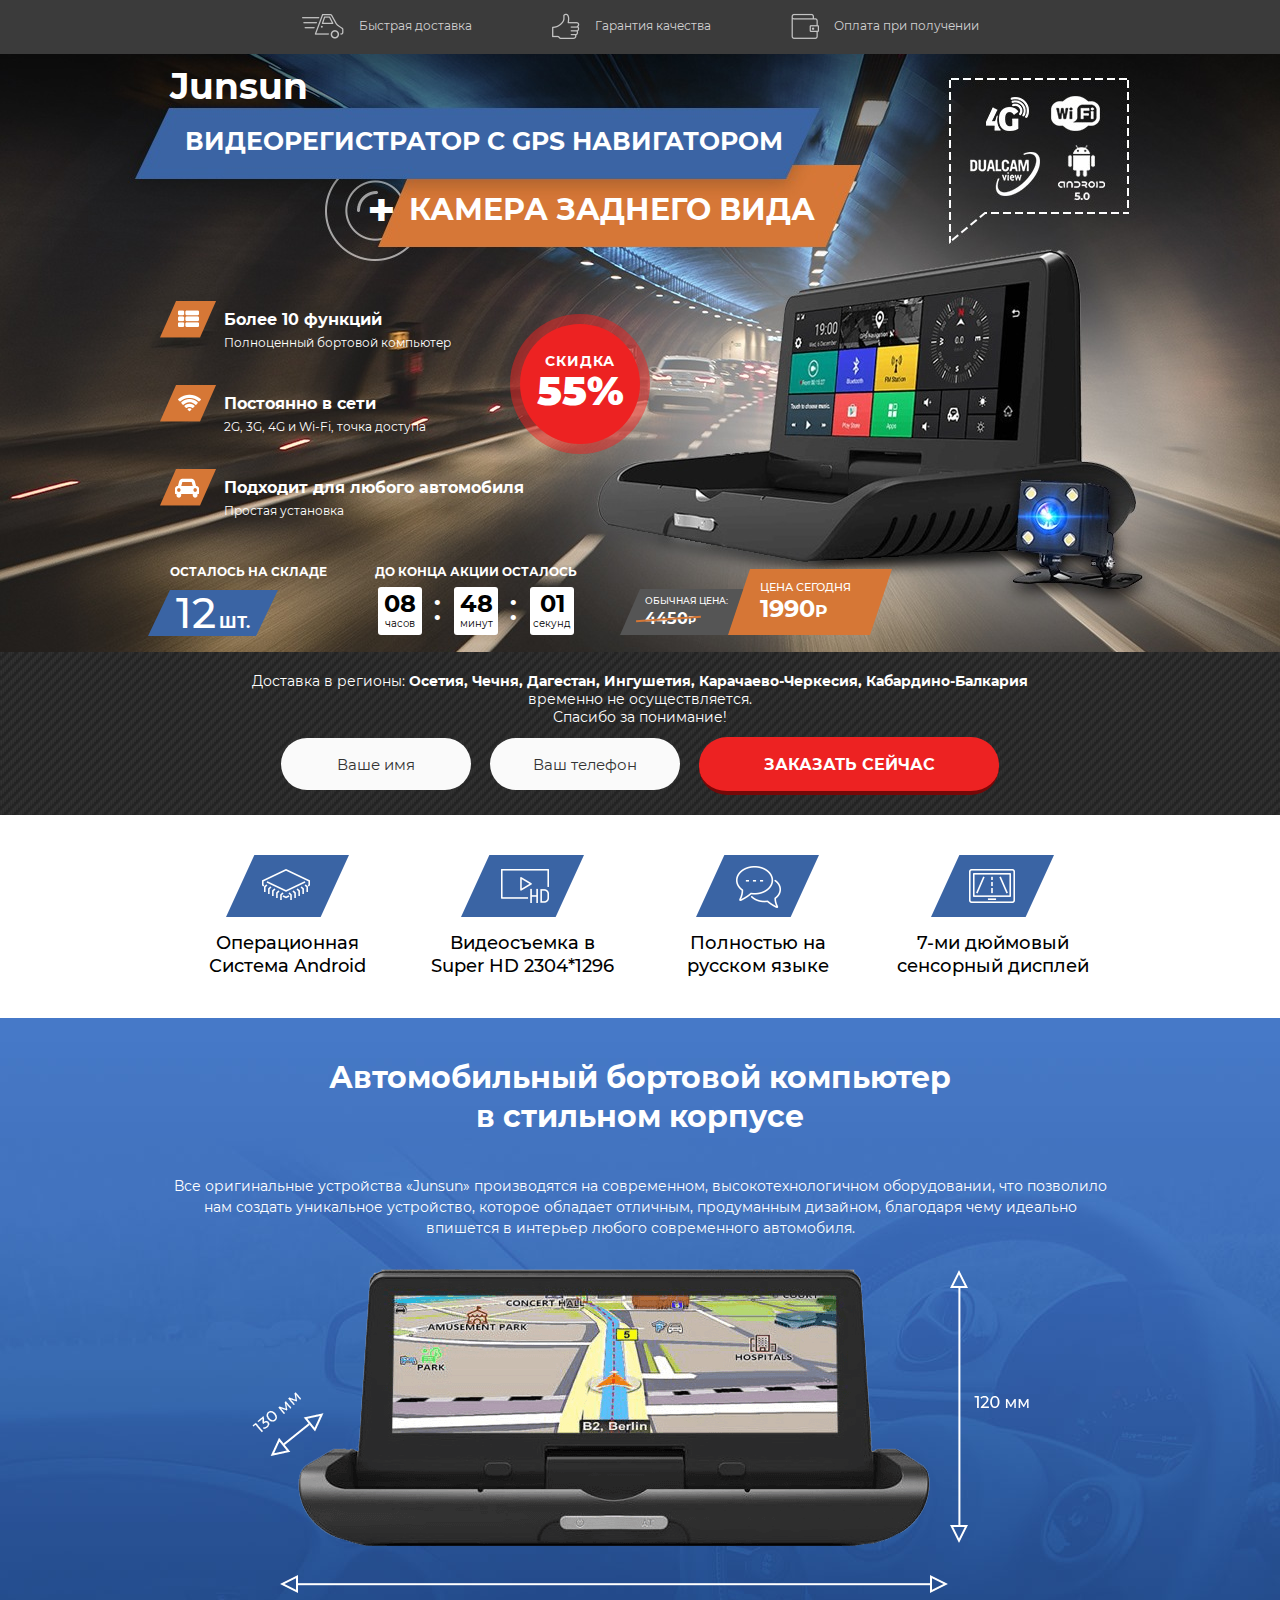
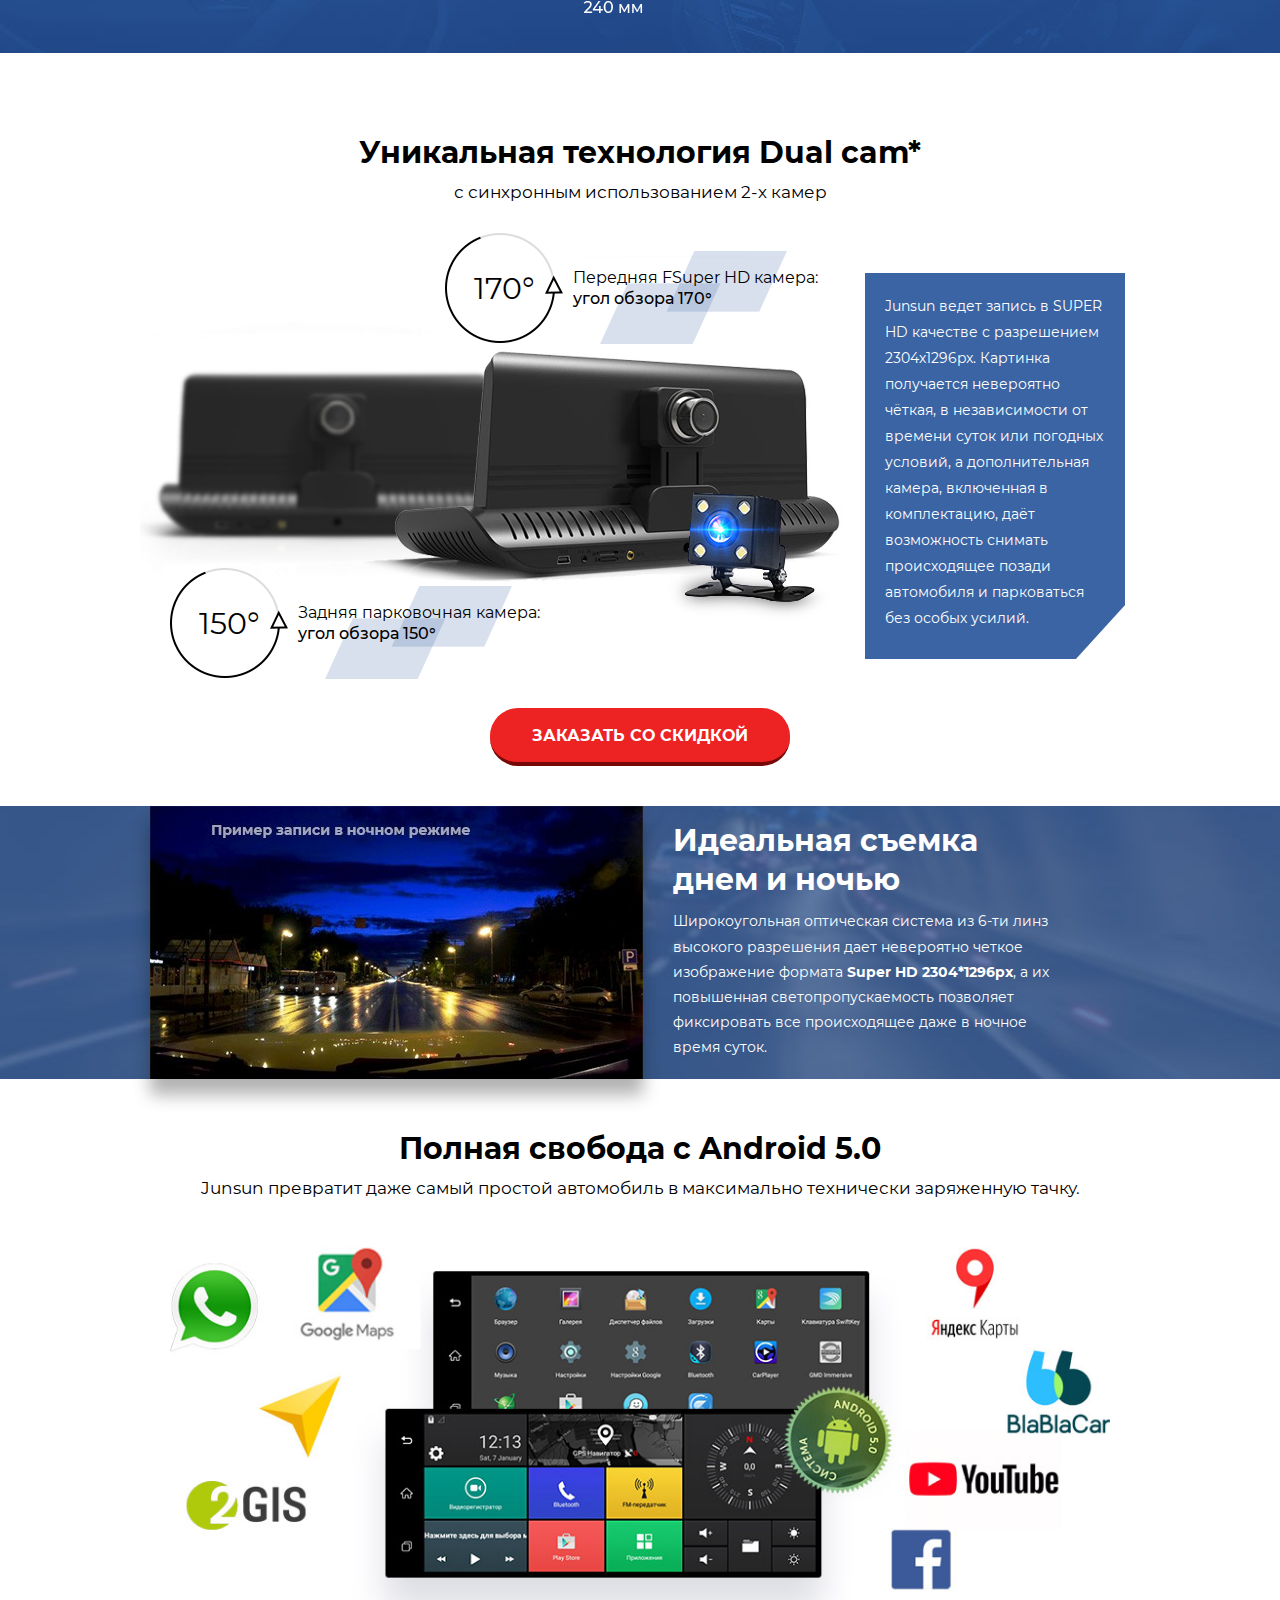
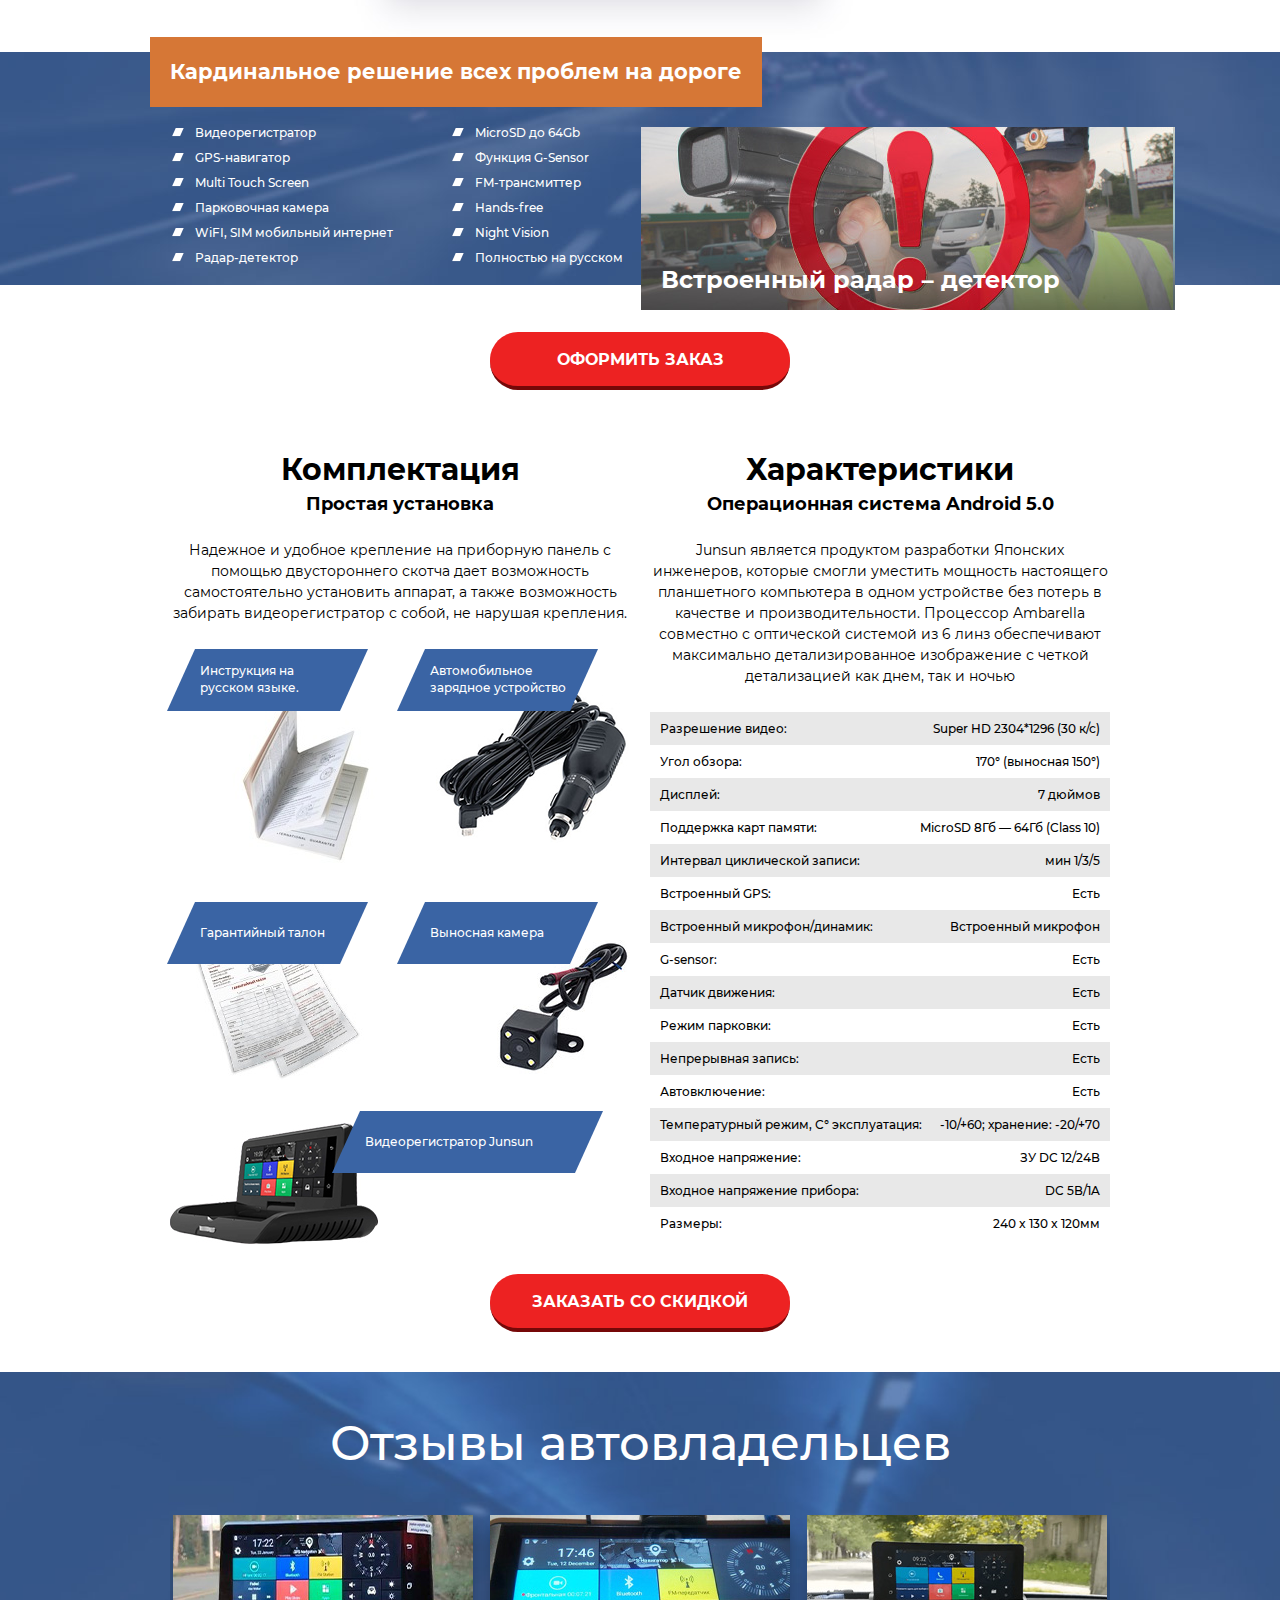
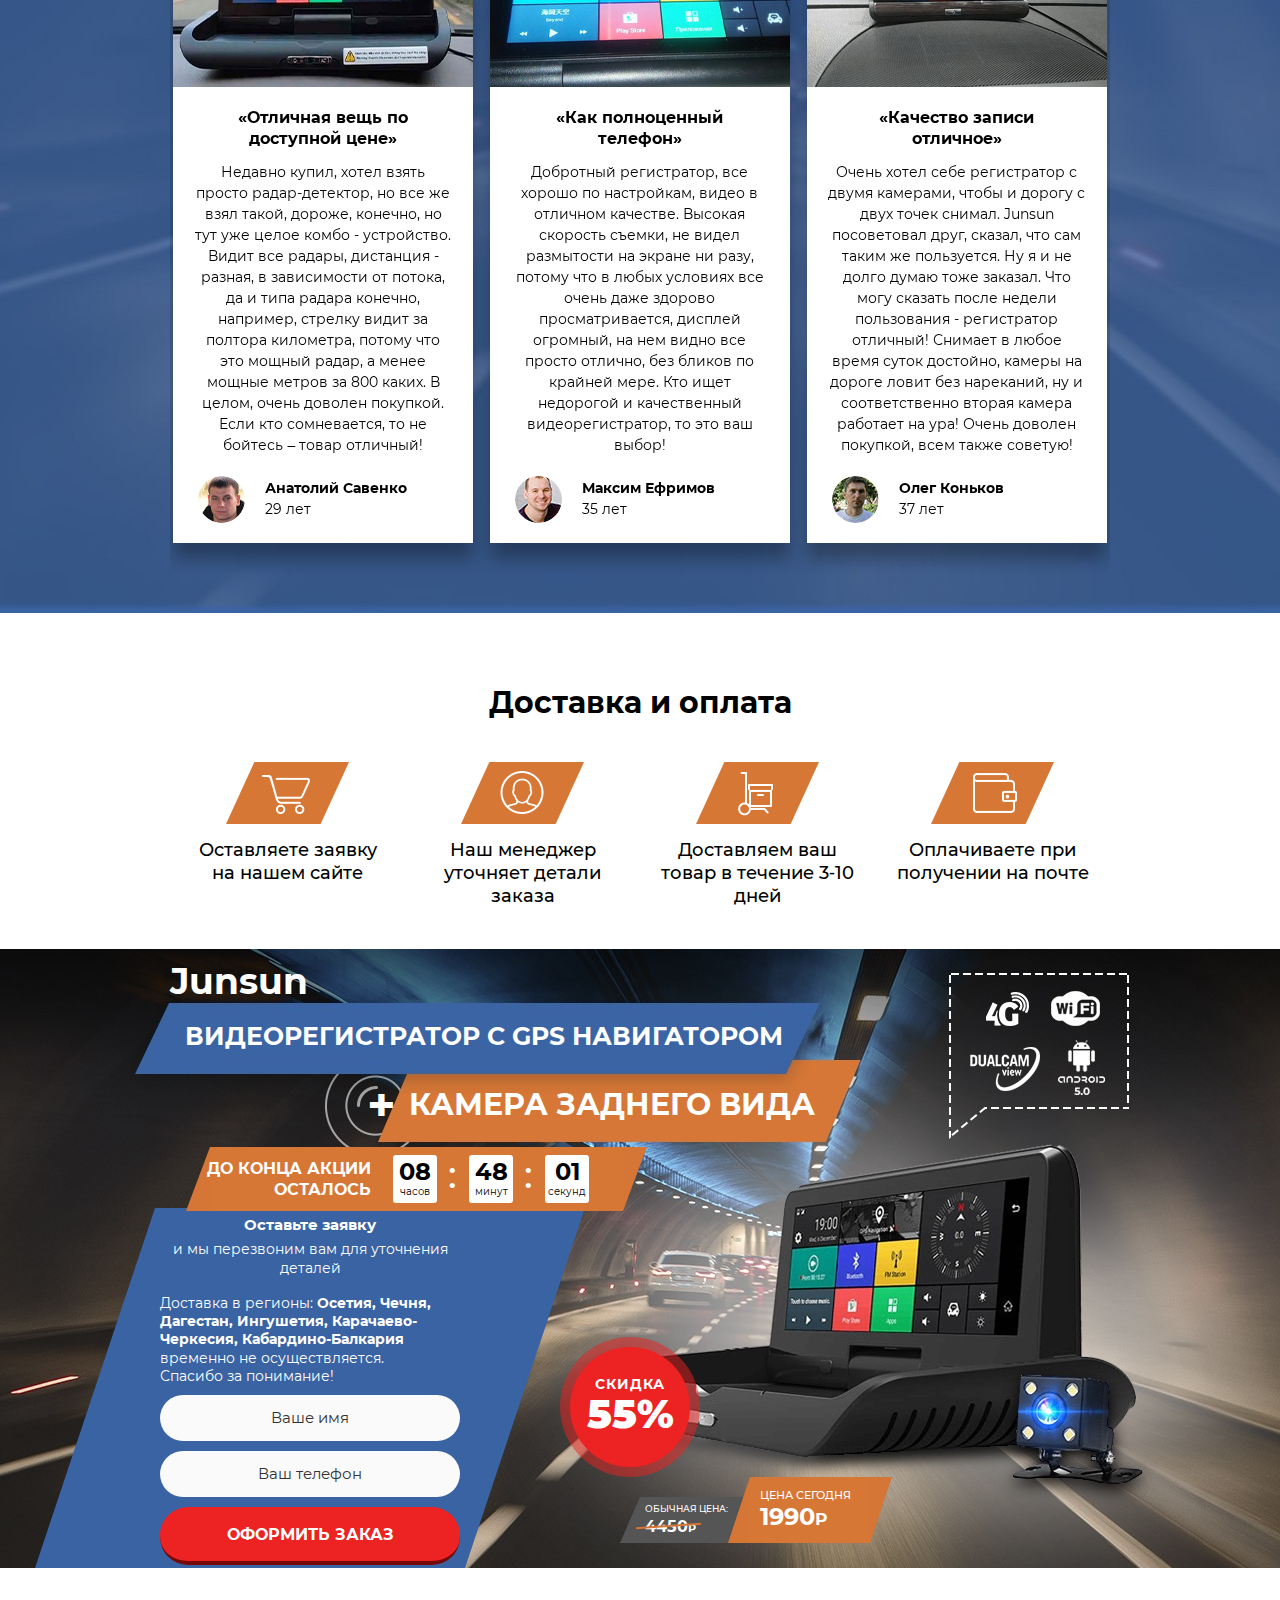
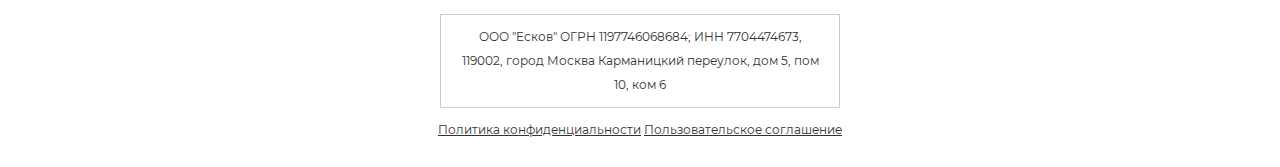
<file: index.html>
<!DOCTYPE html>
<html lang="ru-RU">
<head>
<script src="//ajax.googleapis.com/ajax/libs/jquery/2.1.3/jquery.min.js"></script>    <title>Видеорегистратор Junsun</title>
	<meta charset="utf-8">
	<meta name="viewport" content="width=device-width">
	<meta name="description" content="Уникальное устройство, комбинирующее в себе самые важные для автомобилиста функции. Обеспечивает реалистичное и четкое видео с максимальным уровнем детализации. Предупреждает о всех современных радарах на пути, а также об устройствах, работающих на удаление автомобиля. Действительно незаменимый гаджет для всех автолюбителей.">
	<link rel="icon" type="image/png" href="favicon.png">
	<link rel="stylesheet" href="assets_pages/land/css/reset.css">
	<link rel="stylesheet" href="assets_pages/land/fonts/Montserrat/Montserrat.css">
	<link rel="stylesheet" href="assets_pages/land/js/slider/owlCarousel-2.2.1/owl.carousel.min.css">
	<link rel="stylesheet" href="css/styles.css">
<meta property="og:type" content="article"/>
<meta property="og:title" content="Видеорегистратор Junsun"/>
<meta property="og:description" content="Уникальное устройство, комбинирующее в себе самые важные для автомобилиста функции. Обеспечивает реалистичное и четкое видео с максимальным уровнем детализации. Предупреждает о всех современных радарах на пути, а также об устройствах, работающих на удаление автомобиля. Действительно незаменимый гаджет для всех автолюбителей."/>
<meta property="og:url" content=""/>
	
	<!-- Global site tag (gtag.js) - Google Ads: 624239651 -->
<script async src="https://www.googletagmanager.com/gtag/js?id=AW-624239651"></script>
<script>
  window.dataLayer = window.dataLayer || [];
  function gtag(){dataLayer.push(arguments);}
  gtag('js', new Date());

  gtag('config', 'AW-624239651');
</script>

	
</head>
<body>
	<section class="top_line">
		<div class="wrapper">
			<ul>
				<li>Быстрая доставка</li>
				<li>Гарантия качества</li>
				<li>Оплата при получении</li>
			</ul>
		</div>
	</section>
	<section class="offer_section">
		<div class="wrapper">
			<h1 class="main_title">Junsun</h1>
			<h2 class="main_subtitle">Видеорегистратор с GPS навигатором <span><u>+</u> камера заднего&nbsp;вида</span></h2>
			<img class="offer_tab" src="images/offer_product.png" alt="">
			<ul class="ofr_bull">
				<li><b>Более 10 функций</b> Полноценный бортовой компьютер</li>
				<li><b>Постоянно в сети</b> 2G, 3G, 4G и Wi-Fi, точка доступа</li>
				<li><b>Подходит для любого автомобиля</b> Простая установка</li>
			</ul>
			<div class="sale">Скидка <span>55%</span></div>
			<div class="action_info clearfix">
				<div class="price clearfix">
					<div class="old">
						Обычная цена:
						<p><span><x-oldprice>4450</x-oldprice></span><small><x-currency>р</x-currency></small></p>
					</div>
					<div class="new">
						Цена сегодня
						<p><span><x-newprice>1990</x-newprice></span><small><x-currency>р</x-currency></small></p>
					</div>
				</div>
				<div class="timer">
					<p>До конца акции осталось</p>
					<div class="timer_container">
						<div class="timer_block">
							<div class="count hours"></div>
							<div class="text">Часов</div>
						</div>
						<div class="timer_block">
							<div class="count minutes"></div>
							<div class="text">Минут</div>
						</div>
						<div class="timer_block">
							<div class="count seconds"></div>
							<div class="text">Секунд</div>
						</div>
					</div>
				</div>
				<div class="prod_count">
					<p>Осталось на складе</p>
					<span>12<small>шт.</small></span>
				</div>
			</div>
		</div>
	</section>
	<section class="sect_form">
		<div class="wrapper">
					 <style>
			     .not-delivery {
			         color: #fff;
			         font-size: 14px;
			         margin: 0 auto 10px;
			         padding: 0 10px;
			         position: relative;
			     }
			     .not-delivery:before {
			         content: '';
			         display: none;
			         width: 32px;
			         height: 32px;
			         background: url([data-uri]) no-repeat 0 0;
			         position: absolute;
			         top: 10px;
			         left: 10px;
			         opacity: .99;
			     }
			     .not-delivery p {
			         line-height: 1.3em;
			     }
			 </style>
			 <div class="not-delivery">
			     <p>Доставка в регионы: <b>Осетия, Чечня, Дагестан, Ингушетия, Карачаево-Черкесия, Кабардино-Балкария</b> <br>временно не осуществляется. <br>Спасибо за понимание!</p>
			 </div>
						<form class="main-order-form main-order-form m1-form top-form" method="post">
			    <input type="text" name="name" placeholder="Ваше имя" required>
			    <input type="tel" name="phone" placeholder="Ваш телефон" required>
			    <button class="button-m" type="submit">Заказать сейчас</button>
			<input type="hidden" name="l" value="493548c472439ddf533648f0c8ca748cb3317212" />
<input type="hidden" name="5d95f3e2a4dc4f06a506861ee2d3d5cd0e618054" value="YjZiMDllNGM1MTY1YjdlNGM3MDA4OWE4YzA0NGM2ZDE0MjI=" />
</form>
			<style>
				@media screen and (min-width: 979px){
					.top-form input, .top-form select{
						width: 190px;
					}
				}
			</style>
		</div>
	</section>
	<section class="sect2">
		<div class="wrapper">
			<ul class="benef1">
				<li>
					<img src="images/benef1_img1.png" alt="">
					<p>Операционная Система Android</p>
				</li>
				<li>
					<img src="images/benef1_img2.png" alt="">
					<p>Видеосъемка в Super HD 2304*1296</p>
				</li>
				<li>
					<img src="images/benef1_img3.png" alt="">
					<p>Полностью на русском языке</p>
				</li>
				<li>
					<img src="images/benef1_img4.png" alt="">
					<p>7-ми дюймовый сенсорный дисплей</p>
				</li>
			</ul>
		</div>
	</section>
	<section class="sect3">
		<div class="wrapper">
			<h2 class="title white">Автомобильный бортовой компьютер в&#160;стильном корпусе</h2>
			<p>Все оригинальные устройства «Junsun» производятся на современном, высокотехнологичном оборудовании, что позволило нам создать уникальное устройство, которое обладает отличным, продуманным дизайном, благодаря чему идеально впишется в интерьер любого современного автомобиля. </p>
			<img class="product" src="images/product.png" alt="">
		</div>
	</section>
	<section class="sect4">
		<div class="wrapper">
			<h2 class="title">Уникальная технология Dual cam*</h2>
			<p class="subtitle">с синхронным использованием 2-х камер</p>
			<div class="view_angle clearfix">
				<div class="angle">
					<div class="angle_item">
						<div class="number">170°</div>
						<div class="text">Передняя FSuper HD камера: <b>угол обзора 170°</b></div>
					</div>
					<img src="images/product2.jpg" alt="">
					<div class="angle_item">
						<div class="number">150°</div>
						<div class="text">Задняя парковочная камера: <b>угол обзора 150°</b></div>
					</div>
				</div>
				<div class="angle_text">
					Junsun ведет запись в  SUPER HD качестве с разрешением  2304х1296px. Картинка получается невероятно чёткая,  в независимости от времени суток или погодных условий, а дополнительная камера, включенная в комплектацию, даёт возможность снимать происходящее позади автомобиля и парковаться без особых усилий.
				</div>
			</div>
			<a href="#order_form" class="button-m">Заказать со скидкой</a>
		</div>
	</section>
	<section class="sect5">
		<div class="wrapper clearfix">
			<img src="images/full_hd.jpg" alt="">
			<div class="text">
				<h2 class="title">Идеальная съемка днем и ночью</h2>
				<p>Широкоугольная оптическая система из 6-ти линз высокого разрешения дает невероятно четкое изображение формата <b>Super HD 2304*1296px</b>, а их повышенная светопропускаемость позволяет фиксировать все происходящее даже в ночное время суток.</p>
			</div>
		</div>
	</section>
	<section class="sect6">
		<div class="wrapper">
			<h2 class="title">Полная свобода с Android 5.0</h2>
			<p class="subtitle">Junsun превратит даже самый простой автомобиль в максимально технически заряженную тачку. </p>
			<img class="app" src="images/applications.jpg" alt="">
			<img class="app_mob" src="images/applications_mob.jpg" alt="">
		</div>
	</section>
	<section class="sect7">
		<div class="wrapper">
			<h2 class="title"><span>Кардинальное решение всех проблем на дороге</span></h2>
			<ul class="list1">
				<li>Видеорегистратор</li>
				<li>MicroSD до 64Gb</li>
				<li>GPS-навигатор</li>
				<li>Функция G-Sensor</li>
				<li>Multi Touch Screen</li>
				<li>FM-трансмиттер</li>
				<li>Парковочная камера</li>
				<li>Hands-free</li>
				<li>WiFI, SIM мобильный интернет</li>
				<li>Night Vision</li>
				<li>Радар-детектор</li>
				<li>Полностью на русском</li>
			</ul>
			<div class="sensor">
				<img src="images/s7_img.jpg" alt="">
				<p>Встроенный радар – детектор</p>
			</div>
			<a href="#order_form" class="button-m">Оформить заказ</a>
		</div>
	</section>
	<section class="sect8">
		<div class="wrapper">
			<div class="content clearfix">
				<div class="equip_set">
					<h2 class="title">Комплектация</h2>
					<p class="subtitle">Простая установка</p>
					<p>Надежное и удобное крепление на приборную панель с помощью двустороннего скотча дает возможность самостоятельно установить аппарат, а также возможность забирать видеорегистратор с собой, не нарушая крепления.</p>
					<ul class="equip">
						<li>
							<div class="text"><p>Инструкция на русском языке.</p></div>
							<img src="images/eq_set1.jpg" alt="">
						</li>
						<li>
							<div class="text"><p>Автомобильное зарядное устройство</p></div>
							<img src="images/eq_set2.jpg" alt="">
						</li>
						<li>
							<div class="text"><p>Гарантийный талон</p></div>
							<img src="images/eq_set3.jpg" alt="">
						</li>
						<li>
							<div class="text"><p>Выносная камера</p></div>
							<img src="images/eq_set4.jpg" alt="">
						</li>
						<li>
							<div class="text"><p>Видеорегистратор Junsun</p></div>
							<img src="images/eq_set5.jpg" alt="">
						</li>
					</ul>
				</div>
				<div class="char_block">
					<h2 class="title">Характеристики</h2>
					<p class="subtitle">Операционная система Android 5.0</p>
					<p>Junsun является продуктом разработки Японских инженеров, которые смогли уместить мощность настоящего планшетного компьютера в одном устройстве без потерь в качестве и производительности. Процессор Ambarella совместно с оптической системой из 6 линз обеспечивают максимально детализированное изображение с четкой детализацией как днем, так и ночью</p>
					<ul class="char_list">
						<li><b>Разрешение видео:</b> Super HD 2304*1296 (30 к/с)</li>
						<li><b>Угол обзора:</b> 170° (выносная 150°)</li>
						<li><b>Дисплей:</b> 7 дюймов</li>
						<li><b>Поддержка карт памяти:</b> MicroSD 8Гб — 64Гб (Class 10)</li>
						<li><b>Интервал циклической записи:</b> мин 1/3/5</li>
						<li><b>Встроенный GPS:</b> Есть</li>
						<li><b>Встроенный микрофон/динамик:</b> Встроенный микрофон</li>
						<li><b>G-sensor:</b> Есть</li>
						<li><b>Датчик движения:</b> Есть</li>
						<li><b>Режим парковки:</b> Есть</li>
						<li><b>Непрерывная запись:</b> Есть</li>
						<li><b>Автовключение:</b> Есть</li>
						<li><b>Температурный режим, С° эксплуатация:</b> -10/+60; хранение: -20/+70</li>
						<li><b>Входное напряжение:</b> ЗУ DC 12/24В</li>
						<li><b>Входное напряжение прибора:</b> DC 5В/1A</li>
						<li><b>Размеры:</b> 240 x 130 x 120мм</li>
					</ul>
				</div>
			</div>
			<a href="#order_form" class="button-m">Заказать со скидкой</a>
		</div>
	</section>
	<section class="sect9">
		<div class="wrapper">
			<h2 class="title white">Отзывы автовладельцев</h2>
			<div class="reviews owl-carousel">
				<div class="rev_item">
					<img src="images/rev1.jpg" alt="">
					<span>«Отличная вещь по доступной цене»</span>
					<p>Недавно купил, хотел взять просто радар-детектор, но все же взял такой, дороже, конечно, но тут уже целое комбо - устройство. Видит все радары, дистанция - разная, в зависимости от потока, да и типа радара конечно, например, стрелку видит за полтора километра, потому что это мощный радар, а менее мощные метров за 800 каких. В целом, очень доволен покупкой. Если кто сомневается, то не бойтесь – товар отличный!</p>
					<div class="preson"><img src="images/ava1.jpg" alt=""><p><b>Анатолий Савенко</b> 29 лет</p></div>
				</div>
				<div class="rev_item">
					<img src="images/rev2.jpg" alt="">
					<span>«Как полноценный телефон»</span>
					<p>Добротный регистратор, все хорошо по настройкам, видео в отличном качестве. Высокая скорость съемки, не видел размытости на экране ни разу, потому что в любых условиях все очень даже здорово просматривается, дисплей огромный, на нем видно все просто отлично, без бликов по крайней мере. Кто ищет недорогой и качественный видеорегистратор, то это ваш выбор!</p>
					<div class="preson"><img src="images/ava2.jpg" alt=""><p><b>Максим Ефримов</b> 35 лет</p></div>
				</div>
				<div class="rev_item">
					<img src="images/rev3.jpg" alt="">
					<span>«Качество записи отличное»</span>
					<p>Очень хотел себе регистратор с двумя камерами, чтобы и дорогу с двух точек снимал. Junsun посоветовал друг, сказал, что сам таким же пользуется. Ну я и не долго думаю тоже заказал. Что могу сказать после недели пользования - регистратор отличный! Снимает в любое время суток достойно, камеры на дороге ловит без нареканий, ну и соответственно вторая камера работает на ура! Очень доволен покупкой, всем также советую!</p>
					<div class="preson"><img src="images/ava3.jpg" alt=""><p><b>Олег Коньков</b> 37 лет</p></div>
				</div>
			</div>
		</div>
	</section>
	<section class="sect10">
		<div class="wrapper">
			<h2 class="title">Доставка и оплата</h2>
			<ul class="benef1">
				<li>
					<img src="images/order1.png" alt="">
					<p>Оставляете заявку на нашем сайте</p>
				</li>
				<li>
					<img src="images/order2.png" alt="">
					<p>Наш менеджер уточняет детали заказа</p>
				</li>
				<li>
					<img src="images/order3.png" alt="">
					<p>Доставляем ваш товар в течение 3‑10 дней</p>
				</li>
				<li>
					<img src="images/order4.png" alt="">
					<p>Оплачиваете при получении на почте</p>
				</li>
			</ul>
		</div>
	</section>
	<section class="offer_section bottom">
		<div class="wrapper">
			<h1 class="main_title">Junsun</h1>
			<h2 class="main_subtitle">Видеорегистратор с GPS навигатором <span><u>+</u> камера заднего&nbsp;вида</span></h2>
			<img class="offer_tab" src="images/offer_product.png" alt="">
			<div class="sale">Скидка <span>55%</span></div>
			<div class="price clearfix">
				<div class="old">
					Обычная цена:
					<p><span><x-oldprice>4450</x-oldprice></span><small><x-currency>р</x-currency></small></p>
				</div>
				<div class="new">
					Цена сегодня
					<p><span><x-newprice>1990</x-newprice></span><small><x-currency>р</x-currency></small></p>
				</div>
			</div>
			<div class="formbox">
				<div class="timer">
					<p>До конца акции осталось</p>
					<div class="timer_container">
						<div class="timer_block">
							<div class="count hours"></div>
							<div class="text">Часов</div>
						</div>
						<div class="timer_block">
							<div class="count minutes"></div>
							<div class="text">Минут</div>
						</div>
						<div class="timer_block">
							<div class="count seconds"></div>
							<div class="text">Секунд</div>
						</div>
					</div>
				</div>
				<form id="order_form" class="main-order-form main-order-form m1-form bot-form" method="post">
				    <div class="rush"><b>Оставьте заявку</b> и мы перезвоним вам для уточнения деталей</div>
			 <style>
			     .not-delivery {
			         color: #fff;
			         font-size: 14px;
			         margin: 0 auto 10px;
			         padding: 0 10px;
			         position: relative;
			     }
			     .not-delivery:before {
			         content: '';
			         display: none;
			         width: 32px;
			         height: 32px;
			         background: url([data-uri]) no-repeat 0 0;
			         position: absolute;
			         top: 10px;
			         left: 10px;
			         opacity: .99;
			     }
			     .not-delivery p {
			         line-height: 1.3em;
			     }
			 </style>
			 <div class="not-delivery" style="padding: 0;">
			     <p>Доставка в регионы: <b>Осетия, Чечня, Дагестан, Ингушетия, Карачаево-Черкесия, Кабардино-Балкария</b> <br>временно не осуществляется. <br>Спасибо за понимание!</p>
			 </div>
							    <input type="text" name="name" placeholder="Ваше имя" required>
				    <input type="tel" name="phone" placeholder="Ваш телефон" required>
				    <button class="button-m" type="submit">Оформить заказ</button>
				<input type="hidden" name="l" value="493548c472439ddf533648f0c8ca748cb3317212" />
<input type="hidden" name="5d95f3e2a4dc4f06a506861ee2d3d5cd0e618054" value="YjZiMDllNGM1MTY1YjdlNGM3MDA4OWE4YzA0NGM2ZDE0MjI=" />
</form>
			</div>
		</div>
	</section>
	<footer class="footer_section">
		<div class="wrapper">
   <img src="assets_pages/copyrights/0/8-black-320.png" alt="copyright">
           <p style="text-align: center">
                 <a href="politics.html">Политика конфиденциальности</a>
                 <a href="agreement.html">Пользовательское соглашение</a>
           </p>
		</div>
	</footer>
	<!-- scripts -->
<style>
	@media screen and (min-width: 660px) {
		.formbox .timer{
			width: 413px;
			padding: 8px 11px;
			margin: -62px 0 4px 50px;
		}
	}
	@media screen and (max-width: 640px) {
		.formbox .timer {
    	margin: -20px auto 0px;
	}
		.rush{
			    margin-bottom: 4px;
		}
		.rush span{
			padding-top: 0px;
		}
	}
	.bot-form input{
		height: 46px;
	}
</style>
<script type="text/javascript" src="assets_pages/js/lib.js?v=0.0.1"></script>
<link type="text/css" rel="stylesheet" href="assets_pages/fonts/roboto.css">
<script type="text/javascript" src="assets_pages/js/yasoblock-v2.js?v=1"></script>
<script type="text/javascript" src="assets_pages/js/plugins.js"></script>

    <script type="text/javascript">
        var phonePrefix = '+7';
    </script>
    <script type="text/javascript" src="assets_pages/js/phonePrefix.js"></script>



<script>
    var comebackerFormId = '4';
</script>

<link href="assets_pages/css/popup-m1-style.css?v=0.0.3" rel="stylesheet" type="text/css"/>
<script src="assets_pages/js/popup-m1.js?v=0.0.1" type="text/javascript"></script>

<div id="overlay-popup-m1"></div>
<div id="m1-form" class="m1modal">
    <a class="close-m1"></a>
    <div><div class="popup-m1-title">Вам понравилось это предложение?</div>
        <div class="popup-m1-cont">
            <div class="popup-m1-text1">Мы расскажем Вам все об этом товаре, предложим наилучшие условия и ознакомим с подходящими акционными предложениями!</div>
            <form method="post" action="" class="main-order-form popup-m1-form" onsubmit="return false;">
                <input type="text" name="name" placeholder="Введите ваше имя" required />
                <input type="tel" name="phone" placeholder="Введите телефон" required />
                <button>Перезвоните мне</button>
                <input type="hidden" name="is_popup" value="1" />
                <input type="hidden" name="from_recall_button" value="0" />
                <input type="hidden" name="form_id">
                <input type="hidden" name="l" value="493548c472439ddf533648f0c8ca748cb3317212" />
                <input type="hidden" name="5d95f3e2a4dc4f06a506861ee2d3d5cd0e618054" value="YjZiMDllNGM1MTY1YjdlNGM3MDA4OWE4YzA0NGM2ZDE0MjI=" />
            </form>
                            <div class="popup-m1-text2">Оператор перезвонит Вам через 5-10 минут</div>
                    </div>
    </div>
</div>

<script type="text/javascript">
    $(function(){
                M1.initComebacker(3000);
            });
</script>




<link rel="stylesheet" href="assets_pages/css/enhancer_all_style.css?v=0.4">



<script>
    var formId = 1,
        isMobile = 0,
        landingId = 15405,
        widgetStatUrl = '//m1-shop.ru/api/widget-stat/';
</script>
    <link href="assets_pages/css/call-m1-style.css" type="text/css" rel="stylesheet">
    <style>
       .call-cont-m1-front{
           width: 120px;
           height: 120px;
           background: url(/assets_pages/img/3.png) center bottom no-repeat;
       }
    </style>
    <script>
        var callBtn = "Бесплатный звонок";
    </script>
    <script src="assets_pages/js/call-m1.js?v=0.0.2"> </script>
    <script>
        $(function() {
            setTimeout(function() {
                $("#call-but-m1").show();
            }, 20000);
        });
    </script>





<script type="text/javascript" src="assets_pages/js/m1ref.js"></script>
<script type="text/javascript"> 
var m1_product_id = 7943;
var ref = 872393;
var script = document.createElement("script");
script.src = "//m1-shop.ru/send_order/?ref="+ref+"&s="+getC("s")+"&w="+getC("w")+"&t="+getC("t")+"&p="+getC("p")+"&m="+getC("m")+"&product_id="+m1_product_id+'&out=1';
document.body.appendChild(script);
</script>

<script type="text/javascript">

var QueryString = function () {
    var query_string = {};
    var query = window.location.search.substring(1);
    var vars = query.split("&");
    for (var i=0;i<vars.length;i++) {
        var pair = vars[i].split("=");
        if (typeof pair[0]!='undefined'
            && typeof pair[1]!='undefined'
            && pair[1].length>0){
            query_string[pair[0]] = decodeURIComponent(pair[1]);
        }
    }
    return query_string;
}();

/* user parameters */
var webmaster_id = 872393,
    webmaster_api = '0ff627962cc37c6df4e6793dc5d9ca13',
    product_id = '7943',
    ldlId = '28430';

/* not change */
var client_ip = '127.0.0.1';
var clientMark = [];
var markList = ['s','w','t','p','m'];

function sendData(client_name, client_phone) {
    var detectsString = '';
    var markQuery = clientMark.length>0 ? clientMark.join('&') : '';
    var comment = $("[name=comment]").val();
    if (typeof detects !== 'undefined') {
        detectsString = JSON.stringify(detects);
        detectsString = detectsString.replace(/"/g,"'");
    }
    $.ajax({
        type: 'POST',
        data: {
            ref: webmaster_id,
            api_key: webmaster_api,
            product_id: product_id,
            phone: client_phone,
            name: client_name,
            comment: comment,
            ldlId: ldlId,
            ip: client_ip,
            s: QueryString.s,
            w: QueryString.w,
            t: QueryString.t,
            p: QueryString.p,
            m: QueryString.m,
            referer: document.referrer,
            detects: detectsString
            },
        url: '//m1-shop.ru/send_order/',
        success: function(data) {
            data = JSON.parse(data);
            if (data.result == "ok") {
                markQuery = markQuery.length ? '&'+markQuery : '';
                window.location.replace("call.html?order_id=" + data.id + markQuery);
            }
            else {
                markQuery = markQuery.length ? '?'+markQuery : '';
                window.location.replace("call.html"+markQuery);
            }
        },
        error: function(xhr, status, error) {
            console.log(xhr.statusText, xhr.responseText, status, error);
            respjs = JSON.parse(xhr.responseText);
            markQuery = markQuery.length ? '?'+markQuery: '';
            window.location.replace("call.html"+markQuery);
        }
    });
    return false;
};


$(document).ready(function() {
    var query = QueryString;

    for(var i in markList){
        var mark = markList[i];
        if (typeof query[mark]!='undefined'
            &&query[mark].length){
            clientMark.push(mark+'='+query[mark]);
        }
    }

    $.getJSON('https://api.ipify.org/?format=json', function(data) {
        client_ip = data.ip;
    });

    $(document).on('submit', 'form', function() {
	    var elem = $(this),
	    	button = $("[type=submit], button",elem);
	    	
        $('input[name=name]', this).val($.trim($('input[name=name]', this).val()));
        if (!$('input[name=name]', this).val()) {
            alert('Укажите корректные ФИО!');
            return false;
        }

        if (!$('input[name=phone]', this).val() || $('input[name=phone]', this).val().length < 7) {
            alert('Укажите корректный телефон!');
            return false;
        }
        
        button.prop("disabled",true);
        sendData($('input[name=name]', this).val(), $('input[name=phone]', this).val());
        return false;
    });

    var product = 7943,
        url = location.href,
        length = 0,
        keyVal = '',
        arFio = [],
        arPhone = [];

    $('input[name="phone"]').bind('keyup change', function(){
        var form = $(this).parents('form'),
            name = form.find('input[name="name"]').val(),
            phone = $(this).val().replace(/\D+/g, '');

        if (phone.length >= 8) {
            getFormData();
            $.ajax({
                type: 'POST',
                url: '//m1-shop.ru/send_stat_order/',
                data: {
                    name: name,
                    phone: phone,
                    name_json: JSON.stringify(arFio),
                    phone_json: JSON.stringify(arPhone),
                    length: length,
                    keyVal: keyVal,
                    product: product,
                    url: url,
                    webmaster_id: webmaster_id
                },
                success: function(data) {
                    keyVal = data;
                }
            });
            length = phone.length;
        }
    });

    $('form').submit(function(){
        if (keyVal.length) {
            $.ajax({
                type: 'POST',
                url: '//m1-shop.ru/send_stat_order/',
                data: {
                    del: 1,
                    keyVal: keyVal
                }
            });
        }
    });

    function getFormData() {
        arFio = [];
        arPhone = [];
        $('form').each(function(){
            var phone = $(this).find('input[name="phone"]').val();
            var fio = $(this).find('input[name="name"]').val();
            phone = phone.replace(/\D+/g,'');
            if (phone.length >= 8){
                arPhone.push(phone.toString());
                if (typeof fio != 'undefined')
                    arFio.push(fio.toString());
            }
        });
    }
});
</script>


<div id="copyright-text" style="display: none;">
    ООО &quot;Есков&quot; ОГРН 1197746068684; 
ИНН 7704474673, 119002, город Москва
Карманицкий переулок, дом 5, пом 10, ком 6</div>

<script type="text/javascript">
    $(function() {
        let copyrightImage = $('img[alt="copyright"]');
        let copyrightText = $('#copyright-text');

        if (copyrightImage.length) {
            copyrightImage.replaceWith(copyrightText);
            copyrightText.show();
        }
    });
</script>









	<script src="assets_pages/land/js/slider/owlCarousel-2.2.1/owl.carousel.min.js"></script>
	<script src="js/scripts.js"></script>
</body>
</html>
</file>
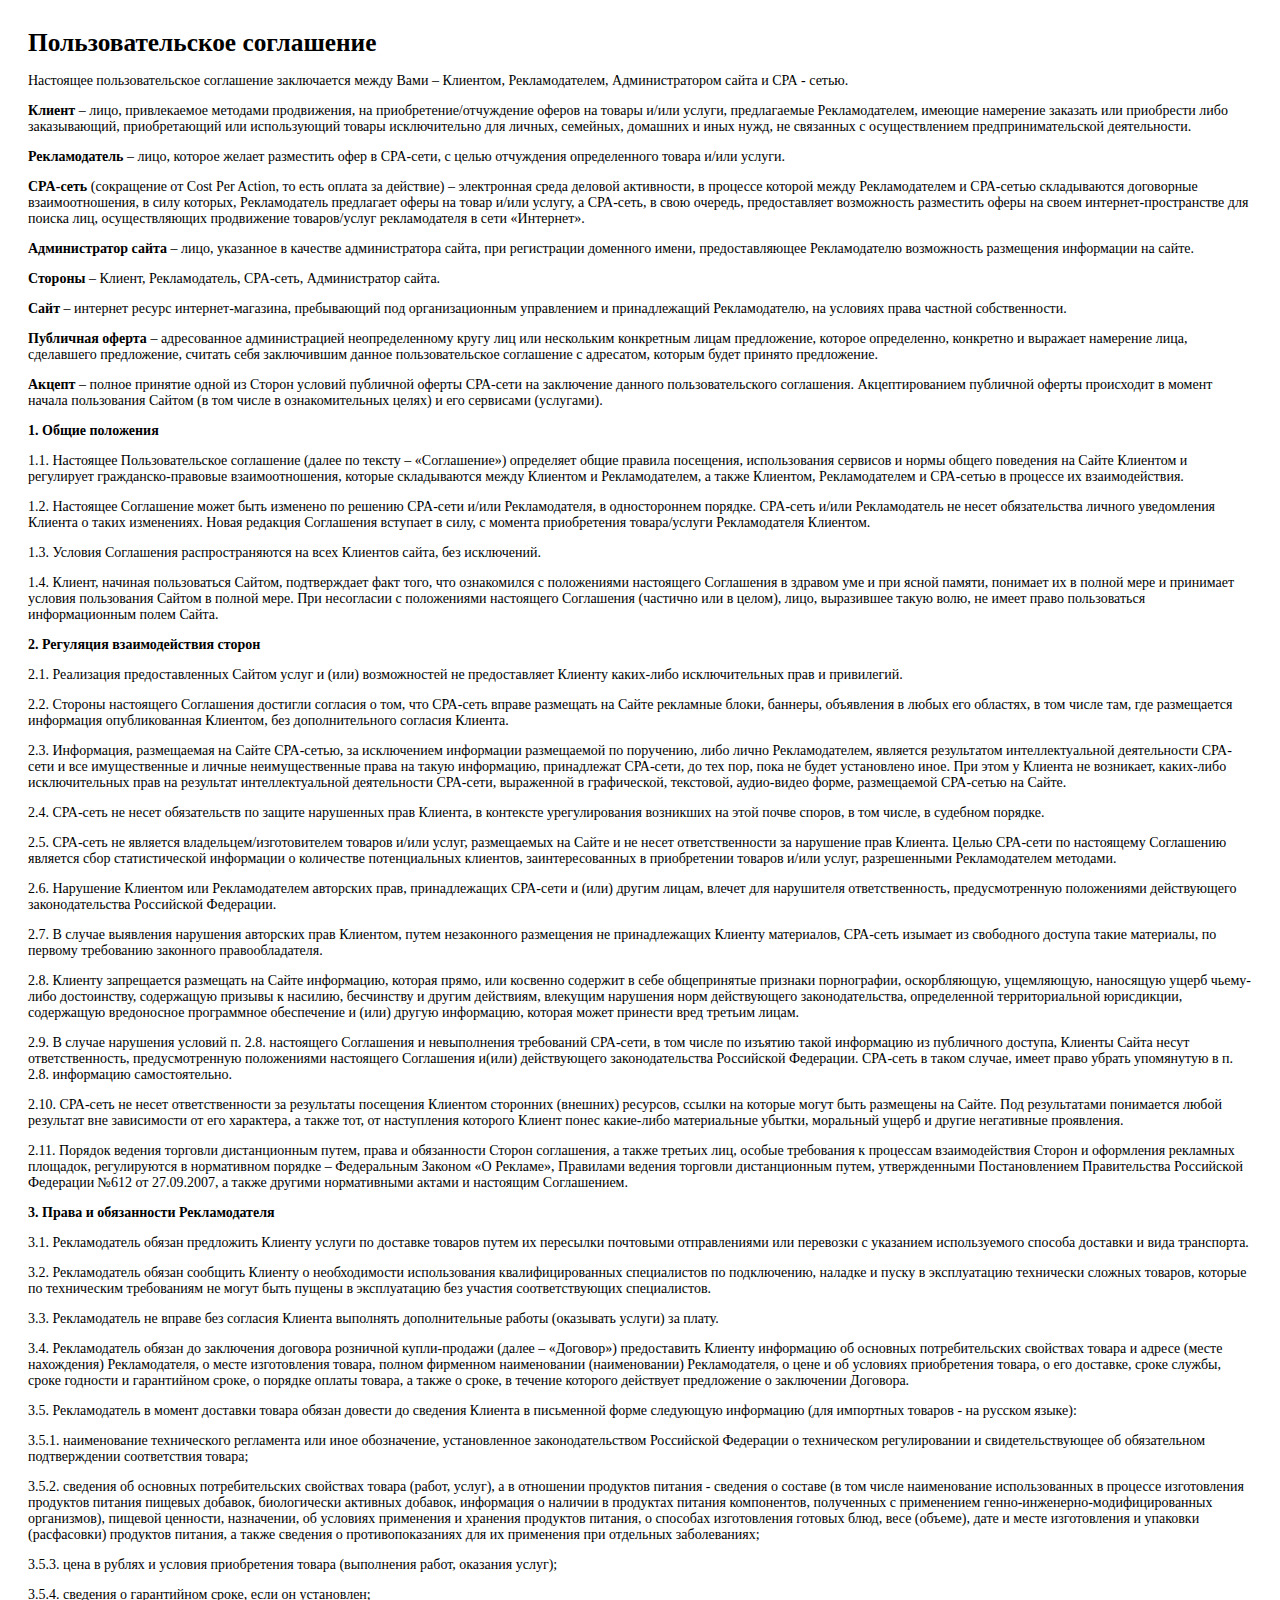
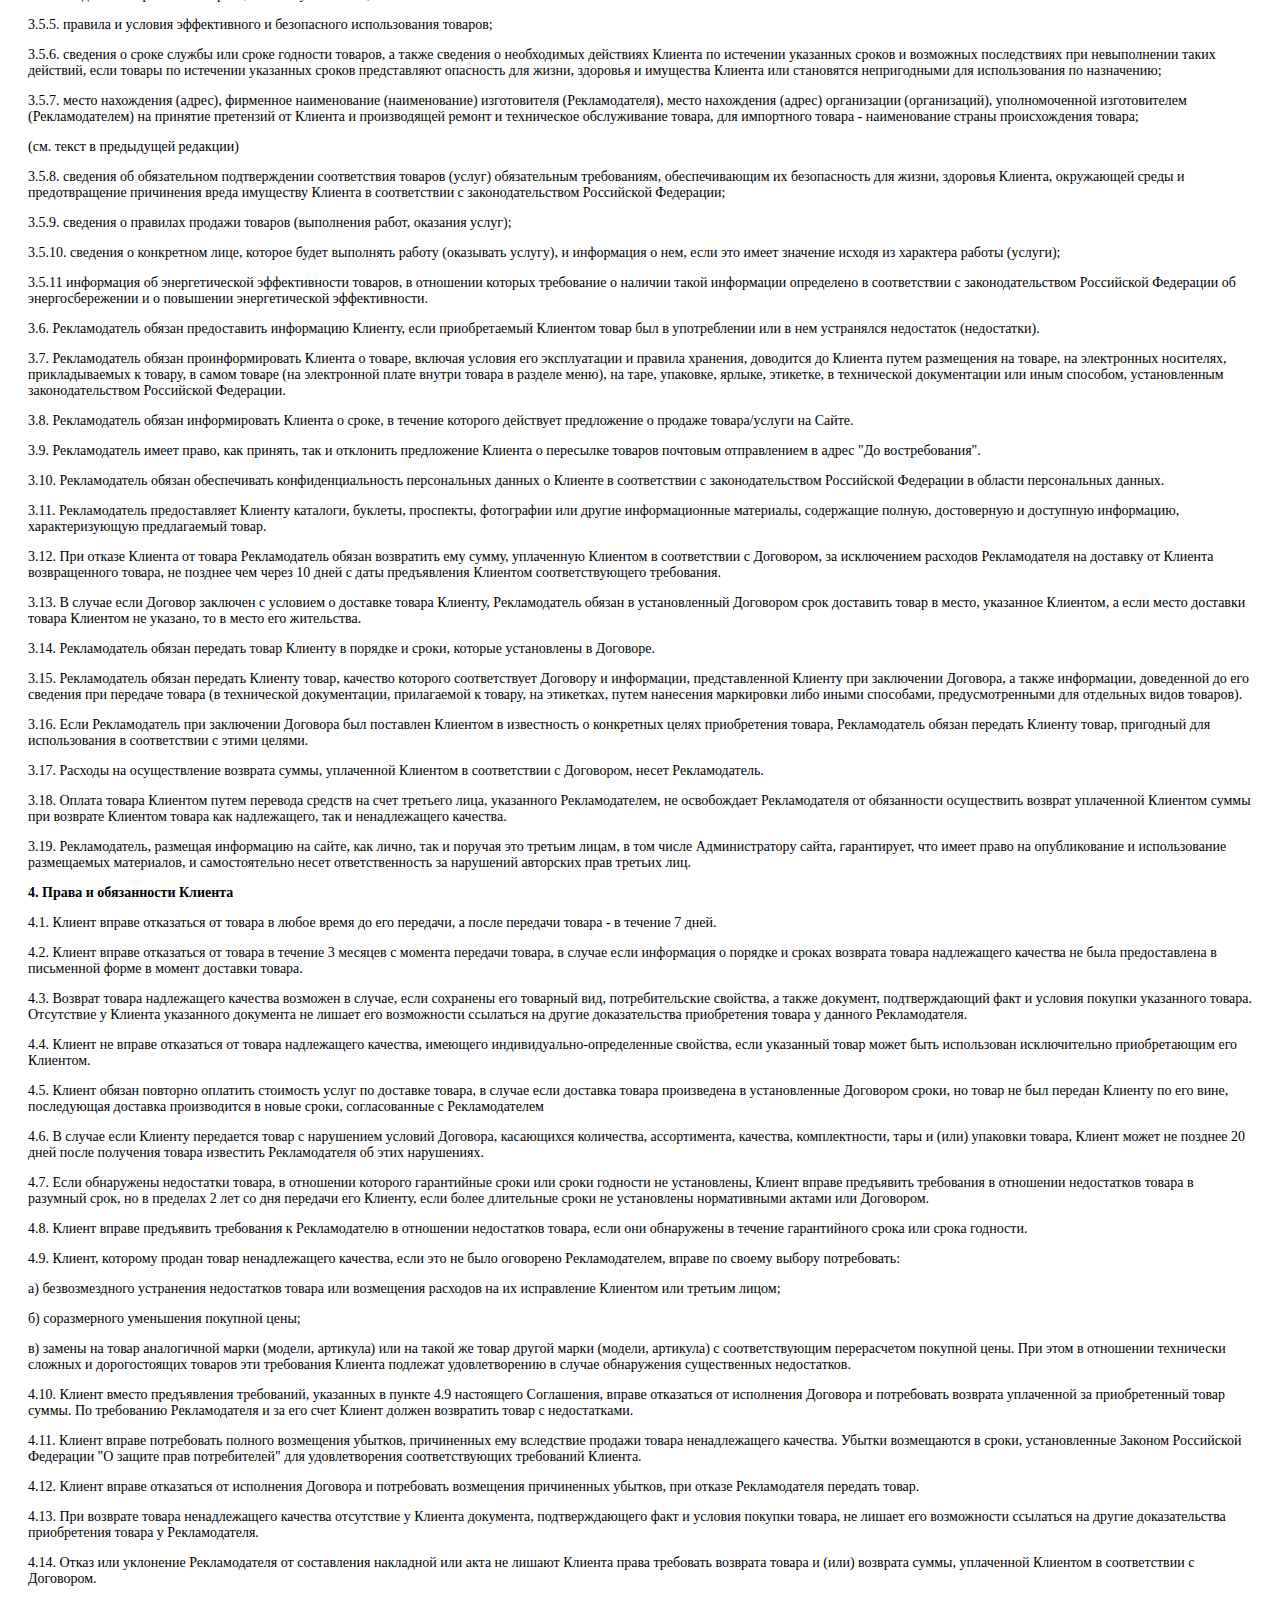
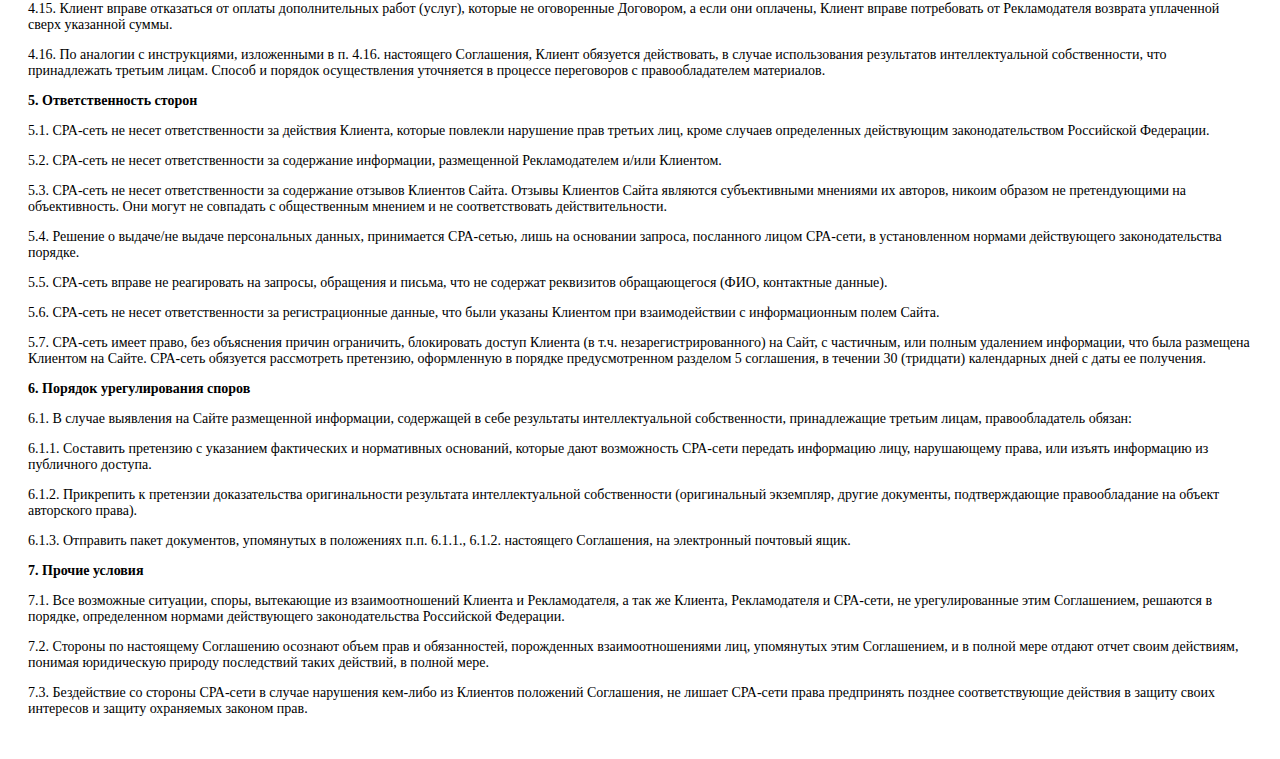
<file: agreement.html>
<html>
<head>
	<title>Пользовательское соглашение</title>
	<meta charset="UTF-8" />
</head>
<body>
<div style="padding: 20px; font-size: 14px;font-family: 'PT Sans';">
	<h1 style="font-family: 'PT Sans'; padding: 0; margin: 0; margin-bottom: 16px; font-size:19pt; font-weight: bold;">Пользовательское соглашение</h1>

	<p>Настоящее пользовательское соглашение заключается между Вами – Клиентом, Рекламодателем, Администратором сайта и СРА - сетью.
	</p>
	<p><strong>Клиент</strong> – лицо, привлекаемое методами продвижения, на приобретение/отчуждение оферов на товары и/или услуги, предлагаемые Рекламодателем, имеющие намерение заказать или приобрести либо заказывающий, приобретающий или использующий товары исключительно для личных, семейных, домашних и иных нужд, не связанных с осуществлением предпринимательской деятельности.
	</p>
	<p><strong>Рекламодатель</strong> – лицо, которое желает разместить офер в CPA-сети, с целью отчуждения определенного товара и/или услуги.
	</p>
	<p><strong>CPA-сеть</strong> (сокращение от Cost Per Action, то есть оплата за действие) – электронная среда деловой активности, в процессе которой между Рекламодателем и СРА-сетью складываются договорные взаимоотношения, в силу которых, Рекламодатель предлагает оферы на товар и/или услугу, а СРА-сеть, в свою очередь, предоставляет возможность разместить оферы на своем интернет-пространстве для поиска лиц, осуществляющих продвижение товаров/услуг рекламодателя в сети «Интернет».
	</p>
	<p><strong>Администратор сайта</strong> – лицо, указанное в качестве администратора сайта, при регистрации доменного имени, предоставляющее Рекламодателю возможность размещения информации на сайте.
	</p>
	<p><strong>Стороны</strong> – Клиент, Рекламодатель, CPA-сеть, Администратор сайта.
	</p>
	<p><strong>Сайт</strong> – интернет ресурс интернет-магазина, пребывающий под организационным управлением и принадлежащий Рекламодателю, на условиях права частной собственности.
	</p>
	<p><strong>Публичная оферта</strong> – адресованное администрацией неопределенному кругу лиц или нескольким конкретным лицам предложение, которое определенно, конкретно и выражает намерение лица, сделавшего предложение, считать себя заключившим данное пользовательское соглашение с адресатом, которым будет принято предложение.
	</p>
	<p><strong>Акцепт</strong> – полное принятие одной из Сторон условий публичной оферты СРА-сети на заключение данного пользовательского соглашения. Акцептированием публичной оферты происходит в момент начала пользования Сайтом (в том числе в ознакомительных целях) и его сервисами (услугами).
	</p>
	<p><strong>1. Общие положения</strong>
	</p>
	<p>1.1. Настоящее Пользовательское соглашение (далее по тексту – «Соглашение») определяет общие правила посещения, использования сервисов и нормы общего поведения на Сайте Клиентом и регулирует гражданско-правовые взаимоотношения, которые складываются между Клиентом и Рекламодателем, а также Клиентом, Рекламодателем и СРА-сетью в процессе их взаимодействия.
	</p>
	<p>1.2. Настоящее Соглашение может быть изменено по решению CPA-сети и/или Рекламодателя, в одностороннем порядке. CPA-сеть и/или Рекламодатель не несет обязательства личного уведомления Клиента о таких изменениях. Новая редакция Соглашения вступает в силу, с момента приобретения товара/услуги Рекламодателя Клиентом.
	</p>
	<p>1.3. Условия Соглашения распространяются на всех Клиентов сайта, без исключений.
	</p>
	<p>1.4. Клиент, начиная пользоваться Сайтом, подтверждает факт того, что ознакомился с положениями настоящего Соглашения в здравом уме и при ясной памяти, понимает их в полной мере и принимает условия пользования Сайтом в полной мере. При несогласии с положениями настоящего Соглашения (частично или в целом), лицо, выразившее такую волю, не имеет право пользоваться информационным полем Сайта.
	</p>
	<p><strong>2. Регуляция взаимодействия сторон</strong>
	</p>
	<p>2.1. Реализация предоставленных Сайтом услуг и (или) возможностей не предоставляет Клиенту каких-либо исключительных прав и привилегий.
	</p>
	<p>2.2. Стороны настоящего Соглашения достигли согласия о том, что СРА-сеть вправе размещать на Сайте рекламные блоки, баннеры, объявления в любых его областях, в том числе там, где размещается информация опубликованная Клиентом, без дополнительного согласия Клиента.
	</p>
	<p>2.3. Информация, размещаемая на Сайте СРА-сетью, за исключением информации размещаемой по поручению, либо лично Рекламодателем, является результатом интеллектуальной деятельности СРА-сети и все имущественные и личные неимущественные права на такую информацию, принадлежат СРА-сети, до тех пор, пока не будет установлено иное. При этом у Клиента не возникает, каких-либо исключительных прав на результат интеллектуальной деятельности СРА-сети, выраженной в графической, текстовой, аудио-видео форме, размещаемой СРА-сетью на Сайте.
	</p>
	<p>2.4. СРА-сеть не несет обязательств по защите нарушенных прав Клиента, в контексте урегулирования возникших на этой почве споров, в том числе, в судебном порядке.
	</p>
	<p>2.5. СРА-сеть не является владельцем/изготовителем товаров и/или услуг, размещаемых на Сайте и не несет ответственности за нарушение прав Клиента. Целью СРА-сети по настоящему Соглашению является сбор статистической информации о количестве потенциальных клиентов, заинтересованных в приобретении товаров и/или услуг, разрешенными Рекламодателем методами.
	</p>
	<p>2.6. Нарушение Клиентом или Рекламодателем авторских прав, принадлежащих СРА-сети и (или) другим лицам, влечет для нарушителя ответственность, предусмотренную положениями действующего законодательства Российской Федерации.
	</p>
	<p>2.7. В случае выявления нарушения авторских прав Клиентом, путем незаконного размещения не принадлежащих Клиенту материалов, СРА-сеть изымает из свободного доступа такие материалы, по первому требованию законного правообладателя.
	</p>
	<p>2.8. Клиенту запрещается размещать на Сайте информацию, которая прямо, или косвенно содержит в себе общепринятые признаки порнографии, оскорбляющую, ущемляющую, наносящую ущерб чьему-либо достоинству, содержащую призывы к насилию, бесчинству и другим действиям, влекущим нарушения норм действующего законодательства, определенной территориальной юрисдикции, содержащую вредоносное программное обеспечение и (или) другую информацию, которая может принести вред третьим лицам.
	</p>
	<p>2.9. В случае нарушения условий п. 2.8. настоящего Соглашения и невыполнения требований СРА-сети, в том числе по изъятию такой информацию из публичного доступа, Клиенты Сайта несут ответственность, предусмотренную положениями настоящего Соглашения и(или) действующего законодательства Российской Федерации. СРА-сеть в таком случае, имеет право убрать упомянутую в п. 2.8. информацию самостоятельно.
	</p>
	<p>2.10. СРА-сеть не несет ответственности за результаты посещения Клиентом сторонних (внешних) ресурсов, ссылки на которые могут быть размещены на Сайте. Под результатами понимается любой результат вне зависимости от его характера, а также тот, от наступления которого Клиент понес какие-либо материальные убытки, моральный ущерб и другие негативные проявления.
	</p>
	<p>2.11. Порядок ведения торговли дистанционным путем, права и обязанности Сторон соглашения, а также третьих лиц, особые требования к процессам взаимодействия Сторон и оформления рекламных площадок, регулируются в нормативном порядке – Федеральным Законом «О Рекламе», Правилами ведения торговли дистанционным путем, утвержденными Постановлением Правительства Российской Федерации №612 от 27.09.2007, а также другими нормативными актами и настоящим Соглашением.
	</p>
	<p><strong>3. Права и обязанности Рекламодателя</strong>
	</p>
	<p>3.1. Рекламодатель обязан предложить Клиенту услуги по доставке товаров путем их пересылки почтовыми отправлениями или перевозки с указанием используемого способа доставки и вида транспорта.
	</p>
	<p>3.2. Рекламодатель обязан сообщить Клиенту о необходимости использования квалифицированных специалистов по подключению, наладке и пуску в эксплуатацию технически сложных товаров, которые по техническим требованиям не могут быть пущены в эксплуатацию без участия соответствующих специалистов.
	</p>
	<p>3.3. Рекламодатель не вправе без согласия Клиента выполнять дополнительные работы (оказывать услуги) за плату.
	</p>
	<p>3.4. Рекламодатель обязан до заключения договора розничной купли-продажи (далее – «Договор») предоставить Клиенту информацию об основных потребительских свойствах товара и адресе (месте нахождения) Рекламодателя, о месте изготовления товара, полном фирменном наименовании (наименовании) Рекламодателя, о цене и об условиях приобретения товара, о его доставке, сроке службы, сроке годности и гарантийном сроке, о порядке оплаты товара, а также о сроке, в течение которого действует предложение о заключении Договора.
	</p>
	<p>3.5. Рекламодатель в момент доставки товара обязан довести до сведения Клиента в письменной форме следующую информацию (для импортных товаров - на русском языке):
	</p>
	<p>3.5.1. наименование технического регламента или иное обозначение, установленное законодательством Российской Федерации о техническом регулировании и свидетельствующее об обязательном подтверждении соответствия товара;
	</p>
	<p>3.5.2. сведения об основных потребительских свойствах товара (работ, услуг), а в отношении продуктов питания - сведения о составе (в том числе наименование использованных в процессе изготовления продуктов питания пищевых добавок, биологически активных добавок, информация о наличии в продуктах питания компонентов, полученных с применением генно-инженерно-модифицированных организмов), пищевой ценности, назначении, об условиях применения и хранения продуктов питания, о способах изготовления готовых блюд, весе (объеме), дате и месте изготовления и упаковки (расфасовки) продуктов питания, а также сведения о противопоказаниях для их применения при отдельных заболеваниях;
	</p>
	<p>3.5.3. цена в рублях и условия приобретения товара (выполнения работ, оказания услуг);
	</p>
	<p>3.5.4. сведения о гарантийном сроке, если он установлен;
	</p>
	<p>3.5.5. правила и условия эффективного и безопасного использования товаров;
	</p>
	<p>3.5.6. сведения о сроке службы или сроке годности товаров, а также сведения о необходимых действиях Клиента по истечении указанных сроков и возможных последствиях при невыполнении таких действий, если товары по истечении указанных сроков представляют опасность для жизни, здоровья и имущества Клиента или становятся непригодными для использования по назначению;
	</p>
	<p>3.5.7. место нахождения (адрес), фирменное наименование (наименование) изготовителя (Рекламодателя), место нахождения (адрес) организации (организаций), уполномоченной изготовителем (Рекламодателем) на принятие претензий от Клиента и производящей ремонт и техническое обслуживание товара, для импортного товара - наименование страны происхождения товара;
	</p>
	<p>(см. текст в предыдущей редакции)
	</p>
	<p>3.5.8. сведения об обязательном подтверждении соответствия товаров (услуг) обязательным требованиям, обеспечивающим их безопасность для жизни, здоровья Клиента, окружающей среды и предотвращение причинения вреда имуществу Клиента в соответствии с законодательством Российской Федерации;
	</p>
	<p>3.5.9. сведения о правилах продажи товаров (выполнения работ, оказания услуг);
	</p>
	<p>3.5.10. сведения о конкретном лице, которое будет выполнять работу (оказывать услугу), и информация о нем, если это имеет значение исходя из характера работы (услуги);
	</p>
	<p>3.5.11 информация об энергетической эффективности товаров, в отношении которых требование о наличии такой информации определено в соответствии с законодательством Российской Федерации об энергосбережении и о повышении энергетической эффективности.
	</p>
	<p>3.6. Рекламодатель обязан предоставить информацию Клиенту, если приобретаемый Клиентом товар был в употреблении или в нем устранялся недостаток (недостатки).
	</p>
	<p>3.7. Рекламодатель обязан проинформировать Клиента о товаре, включая условия его эксплуатации и правила хранения, доводится до Клиента путем размещения на товаре, на электронных носителях, прикладываемых к товару, в самом товаре (на электронной плате внутри товара в разделе меню), на таре, упаковке, ярлыке, этикетке, в технической документации или иным способом, установленным законодательством Российской Федерации.
	</p>
	<p>3.8. Рекламодатель обязан информировать Клиента о сроке, в течение которого действует предложение о продаже товара/услуги на Сайте.
	</p>
	<p>3.9. Рекламодатель имеет право, как принять, так и отклонить предложение Клиента о пересылке товаров почтовым отправлением в адрес "До востребования".
	</p>
	<p>3.10. Рекламодатель обязан обеспечивать конфиденциальность персональных данных о Клиенте в соответствии с законодательством Российской Федерации в области персональных данных.
	</p>
	<p>3.11. Рекламодатель предоставляет Клиенту каталоги, буклеты, проспекты, фотографии или другие информационные материалы, содержащие полную, достоверную и доступную информацию, характеризующую предлагаемый товар.
	</p>
	<p>3.12. При отказе Клиента от товара Рекламодатель обязан возвратить ему сумму, уплаченную Клиентом в соответствии с Договором, за исключением расходов Рекламодателя на доставку от Клиента возвращенного товара, не позднее чем через 10 дней с даты предъявления Клиентом соответствующего требования.
	</p>
	<p>3.13. В случае если Договор заключен с условием о доставке товара Клиенту, Рекламодатель обязан в установленный Договором срок доставить товар в место, указанное Клиентом, а если место доставки товара Клиентом не указано, то в место его жительства.
	</p>
	<p>3.14. Рекламодатель обязан передать товар Клиенту в порядке и сроки, которые установлены в Договоре.
	</p>
	<p>3.15. Рекламодатель обязан передать Клиенту товар, качество которого соответствует Договору и информации, представленной Клиенту при заключении Договора, а также информации, доведенной до его сведения при передаче товара (в технической документации, прилагаемой к товару, на этикетках, путем нанесения маркировки либо иными способами, предусмотренными для отдельных видов товаров).
	</p>
	<p>3.16. Если Рекламодатель при заключении Договора был поставлен Клиентом в известность о конкретных целях приобретения товара, Рекламодатель обязан передать Клиенту товар, пригодный для использования в соответствии с этими целями.
	</p>
	<p>3.17. Расходы на осуществление возврата суммы, уплаченной Клиентом в соответствии с Договором, несет Рекламодатель.
	</p>
	<p>3.18. Оплата товара Клиентом путем перевода средств на счет третьего лица, указанного Рекламодателем, не освобождает Рекламодателя от обязанности осуществить возврат уплаченной Клиентом суммы при возврате Клиентом товара как надлежащего, так и ненадлежащего качества.
	</p>
	<p>3.19. Рекламодатель, размещая информацию на сайте, как лично, так и поручая это третьим лицам, в том числе Администратору сайта, гарантирует, что имеет право на опубликование и использование размещаемых материалов, и самостоятельно несет ответственность за нарушений авторских прав третьих лиц.
	</p>
	<p><strong>4. Права и обязанности Клиента</strong>
	</p>
	<p>4.1. Клиент вправе отказаться от товара в любое время до его передачи, а после передачи товара - в течение 7 дней.
	</p>
	<p>4.2. Клиент вправе отказаться от товара в течение 3 месяцев с момента передачи товара, в случае если информация о порядке и сроках возврата товара надлежащего качества не была предоставлена в письменной форме в момент доставки товара.
	</p>
	<p>4.3. Возврат товара надлежащего качества возможен в случае, если сохранены его товарный вид, потребительские свойства, а также документ, подтверждающий факт и условия покупки указанного товара. Отсутствие у Клиента указанного документа не лишает его возможности ссылаться на другие доказательства приобретения товара у данного Рекламодателя.
	</p>
	<p>4.4. Клиент не вправе отказаться от товара надлежащего качества, имеющего индивидуально-определенные свойства, если указанный товар может быть использован исключительно приобретающим его Клиентом.
	</p>
	<p>4.5. Клиент обязан повторно оплатить стоимость услуг по доставке товара, в случае если доставка товара произведена в установленные Договором сроки, но товар не был передан Клиенту по его вине, последующая доставка производится в новые сроки, согласованные с Рекламодателем
	</p>
	<p>4.6. В случае если Клиенту передается товар с нарушением условий Договора, касающихся количества, ассортимента, качества, комплектности, тары и (или) упаковки товара, Клиент может не позднее 20 дней после получения товара известить Рекламодателя об этих нарушениях.
	</p>
	<p>4.7. Если обнаружены недостатки товара, в отношении которого гарантийные сроки или сроки годности не установлены, Клиент вправе предъявить требования в отношении недостатков товара в разумный срок, но в пределах 2 лет со дня передачи его Клиенту, если более длительные сроки не установлены нормативными актами или Договором.
	</p>
	<p>4.8. Клиент вправе предъявить требования к Рекламодателю в отношении недостатков товара, если они обнаружены в течение гарантийного срока или срока годности.
	</p>
	<p>4.9. Клиент, которому продан товар ненадлежащего качества, если это не было оговорено Рекламодателем, вправе по своему выбору потребовать:
	</p>
	<p>а) безвозмездного устранения недостатков товара или возмещения расходов на их исправление Клиентом или третьим лицом;
	</p>
	<p>б) соразмерного уменьшения покупной цены;
	</p>
	<p>в) замены на товар аналогичной марки (модели, артикула) или на такой же товар другой марки (модели, артикула) с соответствующим перерасчетом покупной цены. При этом в отношении технически сложных и дорогостоящих товаров эти требования Клиента подлежат удовлетворению в случае обнаружения существенных недостатков.
	</p>
	<p>4.10. Клиент вместо предъявления требований, указанных в пункте 4.9 настоящего Соглашения, вправе отказаться от исполнения Договора и потребовать возврата уплаченной за приобретенный товар суммы. По требованию Рекламодателя и за его счет Клиент должен возвратить товар с недостатками.
	</p>
	<p>4.11. Клиент вправе потребовать полного возмещения убытков, причиненных ему вследствие продажи товара ненадлежащего качества. Убытки возмещаются в сроки, установленные Законом Российской Федерации "О защите прав потребителей" для удовлетворения соответствующих требований Клиента.
	</p>
	<p>4.12. Клиент вправе отказаться от исполнения Договора и потребовать возмещения причиненных убытков, при отказе Рекламодателя передать товар.
	</p>
	<p>4.13. При возврате товара ненадлежащего качества отсутствие у Клиента документа, подтверждающего факт и условия покупки товара, не лишает его возможности ссылаться на другие доказательства приобретения товара у Рекламодателя.
	</p>
	<p>4.14. Отказ или уклонение Рекламодателя от составления накладной или акта не лишают Клиента права требовать возврата товара и (или) возврата суммы, уплаченной Клиентом в соответствии с Договором.
	</p>
	<p>4.15. Клиент вправе отказаться от оплаты дополнительных работ (услуг), которые не оговоренные Договором, а если они оплачены, Клиент вправе потребовать от Рекламодателя возврата уплаченной сверх указанной суммы.
	</p>
	<p>4.16. По аналогии с инструкциями, изложенными в п. 4.16. настоящего Соглашения, Клиент обязуется действовать, в случае использования результатов интеллектуальной собственности, что принадлежать третьим лицам. Способ и порядок осуществления уточняется в процессе переговоров с правообладателем материалов.
	</p>
	<p><strong>5. Ответственность сторон</strong>
	</p>
	<p>5.1. СРА-сеть не несет ответственности за действия Клиента, которые повлекли нарушение прав третьих лиц, кроме случаев определенных действующим законодательством Российской Федерации.
	</p>
	<p>5.2. СРА-сеть не несет ответственности за содержание информации, размещенной Рекламодателем и/или Клиентом.
	</p>
	<p>5.3. СРА-сеть не несет ответственности за содержание отзывов Клиентов Сайта. Отзывы Клиентов Сайта являются субъективными мнениями их авторов, никоим образом не претендующими на объективность. Они могут не совпадать с общественным мнением и не соответствовать действительности.
	</p>
	<p>5.4. Решение о выдаче/не выдаче персональных данных, принимается СРА-сетью, лишь на основании запроса, посланного лицом СРА-сети, в установленном нормами действующего законодательства порядке.
	</p>
	<p>5.5. СРА-сеть вправе не реагировать на запросы, обращения и письма, что не содержат реквизитов обращающегося (ФИО, контактные данные).
	</p>
	<p>5.6. СРА-сеть не несет ответственности за регистрационные данные, что были указаны Клиентом при взаимодействии с информационным полем Сайта.
	</p>
	<p>5.7. СРА-сеть имеет право, без объяснения причин ограничить, блокировать доступ Клиента (в т.ч. незарегистрированного) на Сайт, с частичным, или полным удалением информации, что была размещена Клиентом на Сайте. СРА-сеть обязуется рассмотреть претензию, оформленную в порядке предусмотренном разделом 5 соглашения, в течении 30 (тридцати) календарных дней с даты ее получения.
	</p>
	<p><strong>6. Порядок урегулирования споров</strong>
	</p>
	<p>6.1. В случае выявления на Сайте размещенной информации, содержащей в себе результаты интеллектуальной собственности, принадлежащие третьим лицам, правообладатель обязан:
	</p>
	<p>6.1.1. Составить претензию с указанием фактических и нормативных оснований, которые дают возможность СРА-сети передать информацию лицу, нарушающему права, или изъять информацию из публичного доступа.
	</p>
	<p>6.1.2. Прикрепить к претензии доказательства оригинальности результата интеллектуальной собственности (оригинальный экземпляр, другие документы, подтверждающие правообладание на объект авторского права).
	</p>
	<p>6.1.3. Отправить пакет документов, упомянутых в положениях п.п. 6.1.1., 6.1.2. настоящего Соглашения, на электронный почтовый ящик.</a>
	</p>
	<p><strong>7. Прочие условия</strong>
	</p>
	<p>7.1. Все возможные ситуации, споры, вытекающие из взаимоотношений Клиента и Рекламодателя, а так же Клиента, Рекламодателя и СРА-сети, не урегулированные этим Соглашением, решаются в порядке, определенном нормами действующего законодательства Российской Федерации.
	</p>
	<p>7.2. Стороны по настоящему Соглашению осознают объем прав и обязанностей, порожденных взаимоотношениями лиц, упомянутых этим Соглашением, и в полной мере отдают отчет своим действиям, понимая юридическую природу последствий таких действий, в полной мере.
	</p>
	<p>7.3. Бездействие со стороны СРА-сети в случае нарушения кем-либо из Клиентов положений Соглашения, не лишает СРА-сети права предпринять позднее соответствующие действия в защиту своих интересов и защиту охраняемых законом прав.
	</p>
</body>
</html>
</file>
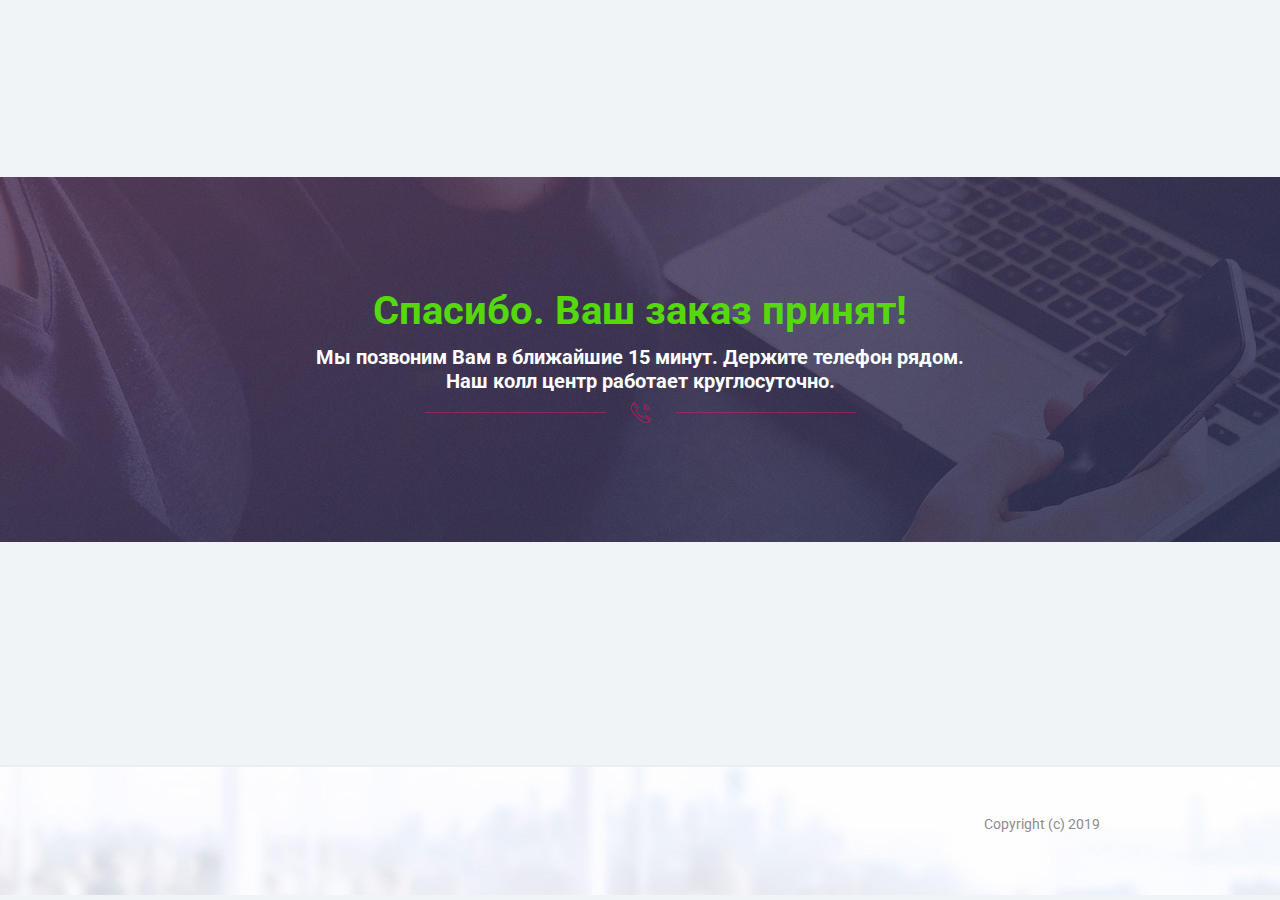
<file: call.html>
<!DOCTYPE html>
<html>
    <head>
                <title>Спецпредложение от нашего интернет-магазина, товары по супер цене! Скидки до 80%.</title>
                <meta http-equiv="Content-Type" content="text/html; charset=utf-8"/>
        <meta name="viewport" content="width=device-width, initial-scale=1.0">
        <link rel="icon" href="/assets_pages/upsells/favicon.ico" type="image/x-icon">
        <link rel="shortcut icon" href="/assets_pages/upsells/favicon.ico" type="image/x-icon">
        <link href='//fonts.googleapis.com/css?family=Roboto:400,300,500,300italic,700&subset=latin,cyrillic'
              rel='stylesheet' type='text/css'>
        <link media="all" href="/assets_pages/upsells/css/main.css?v=0.1" rel="stylesheet" type="text/css"/>
        <link media="all" href="/assets_pages/upsells/css/hint.css" rel="stylesheet" type="text/css"/>
        <script src="//ajax.googleapis.com/ajax/libs/jquery/2.1.3/jquery.min.js"></script>
        <script src="/assets_pages/upsells/js/jquery.placeholder.js"></script>
        
        <script type="text/javascript" src="/assets_pages/js/lib.js"></script>
        <script src="/assets_pages/upsells/js/init.js"></script>
        
        <script>
            $(function() {
                $('.btn_ss_holder').click(function() {
                    Lib.request('/ContactCollector/ajaxCollect', {
                        fio: '', 
                        email: $('#email_subscribe').val(), 
                        product_id: '', 
                        ip_addr: ''
                    }, function(result, data) {
                        if (!result && data)
                            return alert(data);
                        if (result)
                            $('.desc_cc_holder').html('<div class="thanks"><b>Спасибо за участие!</b><br><span>На Вашу почту выслано письмо для подтверждения подписки</span></div>');
                    });
                });
            });
        </script>
        <!-- Global site tag (gtag.js) - Google Ads: 624239651 -->
<script async src="https://www.googletagmanager.com/gtag/js?id=AW-624239651"></script>
<script>
  window.dataLayer = window.dataLayer || [];
  function gtag(){dataLayer.push(arguments);}
  gtag('js', new Date());

  gtag('config', 'AW-624239651');
</script>

        <!-- Event snippet for Page view conversion page -->
<script>
  gtag('event', 'conversion', {'send_to': 'AW-624239651/5rJkCIfL5e4BEKPI1KkC'});
</script>

        
        
    </head>
    
    <body class="man" style="background-color: #f1f4f6;">
        <div class="first-block">
            <div class="wrapper">
                <div class="wrap">
                    <div class="top-title top-title-c">
                        <h2 style="color: #55d90d;">Спасибо. Ваш заказ принят!</h2>
                                                <div style="color: white; font-weight: bold;">Мы позвоним Вам в ближайшие 15 минут. Держите телефон рядом.<br />
                            Наш колл центр работает круглосуточно.</div>
                                            </div>
                </div>
            </div>
        </div>


        <div class="section footer">
            <div class="wrap clearfix">
                <div class="right"><p>Copyright (c) 2019</p></div>
            </div>
        </div>

                <!--PopUp-->
        <div class="popup reg_form reg_form_pop">
            <a class="close">Close</a>

            <h2 id="center1">Написать отзыв</h2>

            <div>
                <form id="comment-form" action="" class="clearfix">
                    <div>
                        <input type="text" placeholder="Введите ваше имя" required=""/>
                    </div>
                    <div>
                        <textarea cols="" rows="8" placeholder="Введите текст отзыва" required=""></textarea>
                    </div>
                    <button type="submit">Отправить</button>
                </form>
            </div>
        </div>
                







    </body>
</html>
</file>
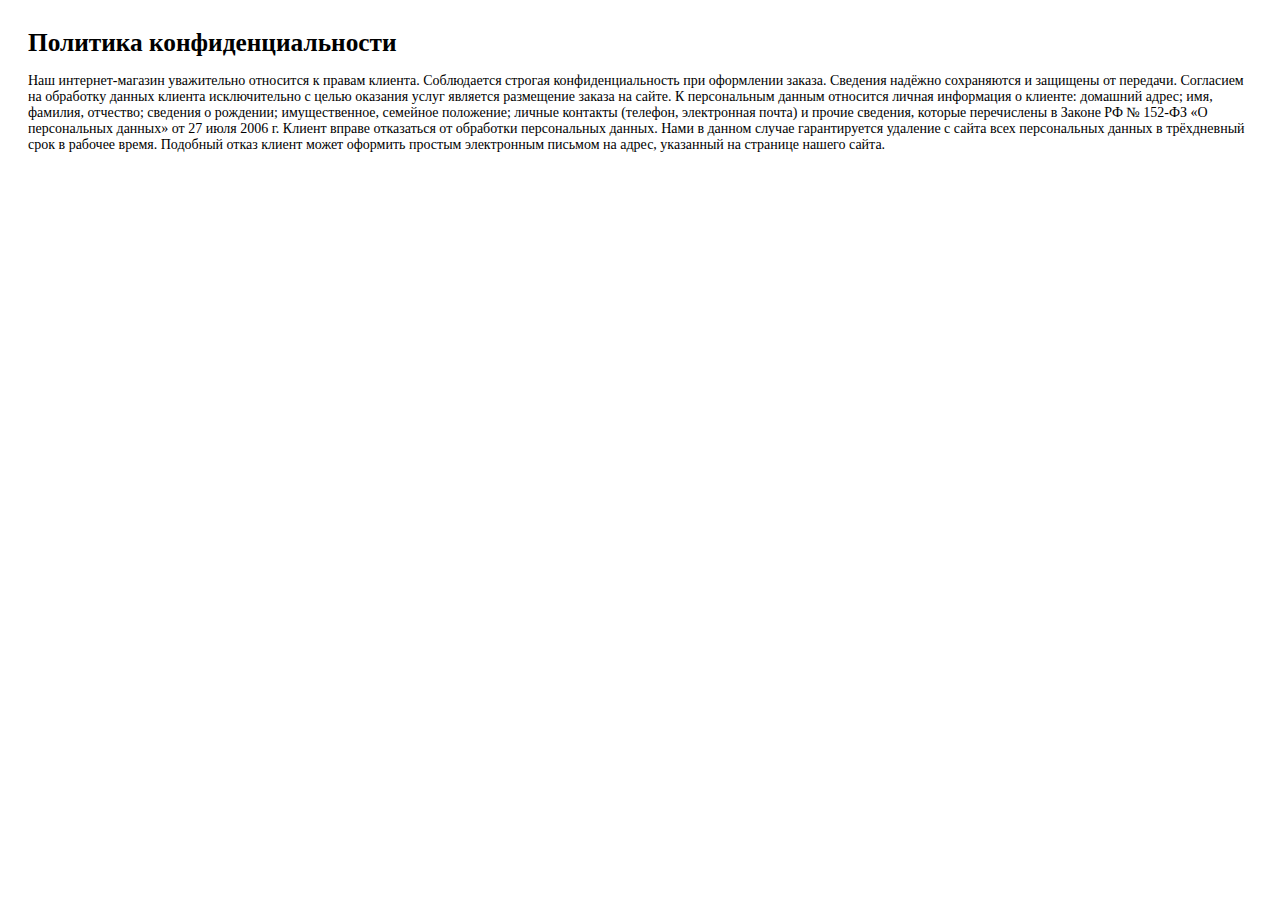
<file: politics.html>
<html>
<head>
	<title>Политика конфиденциальности</title>
<meta charset="UTF-8" />
</head>
<body>
<div style="padding: 20px; font-size: 14px;font-family: 'PT Sans';">
	<h1 style="font-family: 'PT Sans'; padding: 0; margin: 0; margin-bottom: 16px; font-size:19pt; font-weight: bold;">Политика конфиденциальности</h1>
		
Наш интернет-магазин уважительно относится к правам клиента. Соблюдается строгая конфиденциальность при оформлении заказа. Сведения надёжно сохраняются и защищены от передачи.

Согласием на обработку данных клиента исключительно с целью оказания услуг является размещение заказа на сайте.

К персональным данным относится личная информация о клиенте: домашний адрес; имя, фамилия, отчество; сведения о рождении; имущественное, семейное положение; личные контакты (телефон, электронная почта) и прочие сведения, которые перечислены в Законе РФ № 152-ФЗ «О персональных данных» от 27 июля 2006 г.

Клиент вправе отказаться от обработки персональных данных. Нами в данном случае гарантируется удаление с сайта всех персональных данных в трёхдневный срок в рабочее время. Подобный отказ клиент может оформить простым электронным письмом на адрес, указанный на странице нашего сайта.
</body>
</html>
</file>
<file: assets_pages/land/fonts/Montserrat/Montserrat.css>
@font-face {
    font-family: 'Montserrat';
    src: url('subsetMontserrat Light.woff2') format('woff2'),
        url('subsetMontserrat Light.woff') format('woff'),
        url('subsetMontserrat Light.ttf') format('truetype');
    font-weight: 300;
    font-style: normal;
}
@font-face {
    font-family: 'Montserrat';
    src: url('subsetMontserrat Regular.woff2') format('woff2'),
        url('subsetMontserrat Regular.woff') format('woff'),
        url('subsetMontserrat Regular.ttf') format('truetype');
    font-weight: 400;
    font-style: normal;
}
@font-face {
    font-family: 'Montserrat';
    src: url('subsetMontserrat Italic.woff2') format('woff2'),
        url('subsetMontserrat Italic.woff') format('woff'),
        url('subsetMontserrat Italic.ttf') format('truetype');
    font-weight: 400;
    font-style: italic;
}
@font-face {
    font-family: 'Montserrat';
    src: url('subsetMontserrat Medium.woff2') format('woff2'),
        url('subsetMontserrat Medium.woff') format('woff'),
        url('subsetMontserrat Medium.ttf') format('truetype');
    font-weight: 500;
    font-style: normal;
}
@font-face {
    font-family: 'Montserrat';
    src: url('subsetMontserrat Bold.woff2') format('woff2'),
        url('subsetMontserrat Bold.woff') format('woff'),
        url('subsetMontserrat Bold.ttf') format('truetype');
    font-weight: 700;
    font-style: normal;
}
@font-face {
    font-family: 'Montserrat';
    src: url('subsetMontserrat Black.woff2') format('woff2'),
        url('subsetMontserrat Black.woff') format('woff'),
        url('subsetMontserrat Black.ttf') format('truetype');
    font-weight: 900;
    font-style: normal;
}
</file>
<file: css/styles.css>
/* styles */
body,
html{
	overflow-x: hidden;
}
body {
	min-width: 320px;
	background: #fff;
	font-family: 'Montserrat', Arial, Helvetica, sans-serif;
	font-weight: 400;
	font-size: 14px;
	line-height: 1.5em;
	color: #000000;
	cursor: default;
}

header, section, footer {
	margin: 0 auto;
	max-width: 1920px;
}

.wrapper {
	margin: 0 auto;
	padding: 0 20px;
	width: 980px;
}

.clearfix:after {
	content: "";
	display: block;
	clear: both;
}

img {
	max-width: 100%;
	height: auto;
}

b {
	font-weight: 700;
}
.rush {
	text-align: center;
	color:#fff;
	font-size: 14px;
	margin-bottom: 15px;
	line-height: 1.4em;
}
.rush b {
	display: block;
	font-weight: 700;
	font-size: 15px;
	margin-bottom: 5px;
}
.rush span {
	display: block;
	color:#a4c6f9;
	padding-top: 10px;
}
/*form*/
.m1-form input{
	border: none;
	background: #fafafa;
	width: 300px;
	height: 52px;
	text-align: center;
	font-size: 15px;
	font-family: 'Montserrat', Arial, Helvetica, sans-serif;
	color: #747474;
	border-radius: 26px;
	margin-bottom: 10px;
	padding: 0;
}
.m1-form ::-webkit-input-placeholder {
	color: #333;
}
.m1-form ::-moz-placeholder {
	color: #333;
}
.m1-form :-moz-placeholder {
	color: #333;
}
.m1-form :-ms-input-placeholder {
	color: #333;
}
.m1-form :focus::-webkit-input-placeholder {
	color: transparent;
}
.m1-form :focus::-moz-placeholder {
	color: transparent;
}
.m1-form :focus:-moz-placeholder {
	color: transparent;
}
.m1-form :focus:-ms-input-placeholder {
	color: transparent;
}

/* button */
.button-m {
	border: none;
	text-decoration: none;
	cursor: pointer;
	position: relative;
	display: block;
	margin: 0 auto;
	width: 300px;
	height: 58px;
	-webkit-border-radius: 28px;
	-moz-border-radius: 28px;
	border-radius: 28px;
	background: #ed2222;
	font-family: 'Montserrat', Arial, Helvetica, sans-serif;
	font-weight: 700;
	color: #fff;
	font-size: 16px;
	line-height: 56px;
	border-bottom: 4px solid #760808;
	text-transform: uppercase;
	text-align: center;
}
.button-m:hover {
	background: #ff5151;
}
.button-m:active{
	background: #941111;
	top: 2px;
}


/* titles */
h2.title {
	font-weight: 700;
	font-size: 30px;
	line-height: 1.3em;
	text-align: center;
	margin-bottom: 40px;
}
h2.title.white{
	color: #fff;
}

.color_theme{
	background: #ccc;
}
.color_theme h2.title{
	color: #fff;
}

section{
	padding: 40px 0;
}


/*top_line*/
.top_line{
	background: #3b3b3b;
	padding: 15px 0;	
}
.top_line ul{
	font-size: 0;
	text-align: center;
}
.top_line ul>li{
	display: inline-block;
	vertical-align: middle;
	margin: 0 40px;
	font-size: 12px;
	color: #d2d2d2;
}
.top_line ul>li:nth-child(1):before{
	content: '';
	width: 42px;
	height: 25px;
	background: url(../images/top_line1.png) 50% 50% no-repeat;
	display: inline-block;
	vertical-align: middle;
	margin: -2px 15px 0 0;
}
.top_line ul>li:nth-child(2):before{
	content: '';
	width: 28px;
	height: 26px;
	background: url(../images/top_line2.png) 50% 50% no-repeat;
	display: inline-block;
	vertical-align: middle;
	margin: -2px 15px 0 0;
}
.top_line ul>li:nth-child(3):before{
	content: '';
	width: 28px;
	height: 26px;
	background: url(../images/top_line3.png) 50% 50% no-repeat;
	display: inline-block;
	vertical-align: middle;
	margin: -2px 15px 0 0;
}


/*offer_section*/
.offer_section{
	background: url(../images/offer.jpg) no-repeat 50% -31px ;
	min-height: 598px;
	padding: 18px 0 0;
}
.offer_section .wrapper{
	position: relative;
}
.main_title{
	font-size: 36px;
	line-height: 28px;
	font-weight: 700;
	color: #fff;
}
.main_subtitle{
	font-size: 25px;
	line-height: 38px;
	color: #fff;
	font-weight: 700;
	text-transform: uppercase;
	margin: 22px 0 0 15px;
	max-width: 630px;
}
.main_subtitle span{
	display: block;
	text-align: right;
    margin-top: 31px;
    font-size: 30px;
}
.main_subtitle span u{
	text-decoration: none;
	font-size: 48px;
	display: inline-block;
	vertical-align: middle;
	margin: -3px 5px 0 0;
}
.offer_tab{
	display: none;
}

.ofr_bull{
	max-width: 355px;
	margin: 80px 0 0;
}
.ofr_bull>li{
	position: relative;
	padding: 0 0 0 54px;
	font-size: 12px;
	margin-bottom: 40px;
	color: #fff;
}
.ofr_bull>li>b{
	display: block;
	font-size: 16px;
	margin-bottom: 2px;
}
.ofr_bull>li:last-child{
	margin-bottom: 0;
}
.ofr_bull>li:before{
	content: '';
	width: 57px;
	height: 37px;
	background: url(../images/ofr_bull_set.png) 50% 0% no-repeat;
	position: absolute;
	top: -8px;
	left: -10px;
}
.ofr_bull>li:nth-child(2):before{
	background-position: 50% -37px;
}
.ofr_bull>li:nth-child(3):before{
	background-position: 50% -74px;
}

.sale{
	width: 120px;
	height: 120px;
	background: #ed2222;
	border-radius: 50%;
	color: #fff;
	font-weight: 700;
	font-size: 14px;
	line-height: 18px;
	letter-spacing: 1px;
	text-transform: uppercase;
	padding-top: 28px;
	text-align: center;
	box-shadow: 0 0 0 10px rgba(237,34,34,0.5);
	position: absolute;
	top: 252px;
	left: 370px;
	z-index: 3;
}
.sale>span{
	display: block;
	font-weight: 900;
	font-size: 40px;
	line-height: 42px;
	letter-spacing: normal;
}

.price{
	width: 230px;
	font-size: 0;
}
.price>div{
	display: inline-block;
	vertical-align: bottom;
	position: relative;
	color: #fff;
	font-weight: 500;
	text-transform: uppercase;
	font-size: 9px;
	line-height: 12px;
}
.price>div>p{
	font-weight: 700;
}
.price>div>p>small{
	font-size: 0.7em;
}
.price .old{
	width: 110px;
	height: 46px;
	background: #555555;
	padding: 6px 15px 0 5px;
}
.price .old p{
	font-size: 16px;
	line-height: 24px;
}
.price .old p span{
	position: relative;
}
.price .old p span:after{
	content: '';
	width: 150%;
	height: 2px;
	background: #d37636;
	position: absolute;
	top: 50%;
	left: 50%;
	margin: -1px 0 0 -70%;
	transform: rotate(-4deg);
}
.price .new{
	width: 120px;
	height: 66px;
	background: #d67736;
	padding: 12px 0 0 10px;
	font-size: 11px;
}
.price .new p{
	font-size: 24px;
	line-height: 32px;
}
.price .old:before{
	content: '';
	width: 0;
	height: 0;
	border-style: solid;
	border-width: 0 0 46px 20px;
	border-color: transparent transparent #555555 transparent;
	position: absolute;
	top: 0;
	left: -20px;
}
.price .new:before{
	content: '';
	width: 0;
	height: 0;
	border-style: solid;
	border-width: 0 0 66px 22px;
	border-color: transparent transparent #d67636 transparent;
	position: absolute;
	top: 0;
	left: -22px;
}
.price .new:after{
	content: '';
	width: 0;
	height: 0;
	border-style: solid;
	border-width: 66px 22px 0 0;
	border-color: #d67636 transparent transparent transparent;
	position: absolute;
	top: 0;
	right: -22px;
}

.timer>p{
	color: #fff;
	font-weight: 700;
	font-size: 12px;
	margin-bottom: 5px;
	text-transform: uppercase;
	text-align: center;
}
.timer .timer_container{
	font-size: 0;
	text-align: center;
}
.timer_container .timer_block{
	width: 44px;
	display: inline-block;
	vertical-align: top;
	margin: 0 16px;
	background: #fff;
	padding: 5px 0 3px;
	border-radius: 3px;
	position: relative;
}
.timer_block .count{
	font-size: 24px;
	line-height: 24px;
	font-weight: 700;
}
.timer_block .text{
	font-size: 10px;
	line-height: 16px;
	text-transform: lowercase;
}
.timer_container .timer_block:not(:last-child):after{
	content: ':';
	color: #fff;
	font-weight: 500;
	font-size: 38px;
	line-height: 40px;
	position: absolute;
	top: 0;
	right: -20px;
}

.prod_count{
	color: #fff;
	font-weight: 700;
	font-size: 12px;
	text-transform: uppercase;
}
.prod_count>span{
	width: 86px;
	height: 46px;
	display: inline-block;
	position: relative;
	background: #3a64a4;
	font-weight: 500;
	font-size: 42px;
	line-height: 46px;
	text-align: center;
	margin-top: 8px;
}
.prod_count>span small{
	font-size: 16px;
	font-weight: 700;
	margin-left: 3px;
}
.prod_count>span:before{
	content: '';
	width: 0;
	height: 0;
	border-style: solid;
	border-width: 0 0 46px 22px;
	border-color: transparent transparent #3a64a4 transparent;
	position: absolute;
	top: 0;
	left: -22px;
}
.prod_count>span:after{
	content: '';
	width: 0;
	height: 0;
	border-style: solid;
	border-width: 46px 22px 0 0;
	border-color: #3a64a4 transparent transparent transparent;
	position: absolute;
	top: 0;
	right: -22px;
}

.offer_section .action_info{
	max-width: 700px;
	margin-top: 40px;
}
.action_info .price{
	float: right;
	margin-top: 8px;
}
.action_info .timer{
	float: right;
	margin: 0 50px 0 0;
}
.action_info .prod_count{
	float: left;
}


/*sect_form*/
.sect_form{
	background: url(../images/pat1.png) 0% 0% repeat;
	text-align: center;
	padding: 20px 0;
}
.sect_form input{
	display: inline-block;
	margin-right: 15px;
	margin-bottom: 0;
}
.sect_form .button-m{
	display: inline-block;
	margin: 0;
}



/*sect2*/
.benef1{
	font-size: 0;
	text-align: center;
}
.benef1>li{
	width: 25%;
	display: inline-block;
	vertical-align: top;
	padding: 0 20px;
	font-size: 18px;
	line-height: 1.3em;
	font-weight: 500;
}
.benef1>li>img{
	display: block;
	margin: 0 auto 15px;
}


/*sect3*/
.sect3{
	background: url(../images/s3_bg.jpg) 50% 0% no-repeat;
	color: #fff;
}
.sect3 .title{
	padding: 0 120px;
}
.sect3 .wrapper>p{
	text-align: center;
}
.sect3 img.product{
	display: block;
	margin: 30px auto 0;
}


/*sect4*/
.sect4{
	padding-top: 80px;

}
.subtitle{
	font-size: 17px;
	margin: -30px 0 40px;
	text-align: center;
}

.view_angle .angle{
	float: left;
	margin: 0 0 0 -30px;
	position: relative;
}
.view_angle .angle>img{
	display: block;
	margin: 0 auto;
}

.angle_item{
	display: table;
	width: 380px;
	position: relative;
}
.angle_item:after{
	content: '';
	width: 187px;
	height: 93px;
	background: url(../images/angle_item_rhombus.png) 50% 50% no-repeat;
	position: absolute;
	right: 38px;
	top: 50%;
	margin-top: -37px;
	z-index: 1;
}
.angle_item .number{
	width: 118px;
	height: 110px;
	background: url(../images/angle_number.png) 50% 50% no-repeat;
	display: table-cell;
	vertical-align: middle;
	text-align: center;
	font-size: 30px;
}
.angle_item .text{
	display: table-cell;
	vertical-align: middle;
	font-size: 16px;
	padding-left: 10px;
	position: relative;
	z-index: 2;
}
.angle_item .text b{
	display: block;
	font-weight: 500;
}

.angle_item:nth-of-type(1){
	position: absolute;
	top: -10px;
	left: 305px;
}
.angle_item:nth-of-type(2){
	margin: -80px 0 0 30px;
}
.view_angle .angle_text{
	width: 260px;
	background: #3a64a4;
	color: #fff;
	padding: 20px 20px 28px;
	float: right;
	line-height: 26px;
	margin: 30px -15px 0 0;
	position: relative;
}
.view_angle .angle_text:after{
	content: '';
	width: 0;
	height: 0;
	border-style: solid;
	border-width: 0 0 56px 51px;
	border-color: transparent transparent #ffffff transparent;
	position: absolute;
	bottom: -1px;
	right: -1px;
}

.sect4 .button-m{
	margin-top: 30px;
}


/*sect5*/
.sect5{
	background: url(../images/blue_bg.jpg) 50% 0% no-repeat;
	height: 273px;
	padding: 0;
}
.sect5 .wrapper{
	padding-left: 0;
}
.sect5 .wrapper>img{
	float: left;
	box-shadow: 0 16px 16px 0 rgba(0,0,0,0.3);
}

.sect5 .text{
	overflow: hidden;
	padding: 15px 50px 0 30px;
	color: #fff;
	line-height: 1.8em;
}
.sect5 .title{
	margin-bottom: 10px;
	text-align: left;
}


/*sect6*/
.sect6{
	padding: 50px 0 10px;
}
.sect6 img{
	display: block;
	margin: 0 auto;
}
.sect6 .app_mob{
	display: none;
}


/*sect7*/
.sect7 {
	background: url(../images/blue_bg.jpg) 50% -40px no-repeat;
	min-height: 237px;
	padding: 1px 0 20px;
}
.sect7 h2.title {
	font-size: 21px;
}
.sect7 .wrapper{
	position: relative;
}
.sect7 .title{
	text-align: left;
	margin: -16px 0 15px -20px;
}
.sect7 .title span{
	display: inline-block;
	color: #fff;
	background: #d67736;
	line-height: 70px;
	padding: 0 20px;
}

.list1{
	font-size: 0;
	max-width: 520px;
}
.list1>li{
	width: 230px;
	display: inline-block;
	vertical-align: top;
	padding: 0 0 0 25px;
	background: url(../images/list1.png) 2px 50% no-repeat;
	margin: 0 50px 4px 0;
	font-size: 12px;
	color: #fff;
	font-weight: 500;
}
.list1>li:nth-child(2n){
	margin-right: 0;
}

.sensor{
	position: absolute;
	top: 90px;
	right: -45px;
}
.sensor>img{
	display: block;
	margin: 0 auto;
}
.sensor>p{
	font-size: 24px;
	color: #fff;
	font-weight: 700;
	position: absolute;
	bottom: 20px;
	left: 20px;
}

.sect7 .button-m{
	margin-top: 60px;
}



/*sect8*/
.sect8 .subtitle{
	font-weight: 700;
	font-size: 18px;
	margin: -35px 0 25px;
}
.sect8 p{
	text-align: center;
}

.equip_set{
	width: 460px;
	float: left;
}
.equip{
	font-size: 0;
	margin-top: 25px;
}
.equip>li{
	width: 50%;
	display: inline-block;
	vertical-align: top;
	text-align: right;
	margin-bottom: 20px;
}
.equip>li .text{
	width: 145px;
	height: 62px;
	background: #3a64a4;
	color: #fff;
	display: table;
	position: relative;
	margin: 0 0 -24px 25px;
}
.equip>li .text:before{
	content: '';
	width: 0;
	height: 0;
	border-style: solid;
	border-width: 0 0 62px 28px;
	border-color: transparent transparent #3a64a4 transparent;
	position: absolute;
	top: 0;
	left: -28px;
}
.equip>li .text:after{
	content: '';
	width: 0;
	height: 0;
	border-style: solid;
	border-width: 62px 28px 0 0;
	border-color: #3a64a4 transparent transparent transparent;
	position: absolute;
	top: 0;
	right: -28px;
}
.equip>li .text p{
	display: table-cell;
	vertical-align: middle;
	text-align: left;
	padding-left: 5px;
	font-weight: 500;
	font-size: 12px;
	line-height: 1.4em;
}
.equip>li:nth-child(5){
	margin-bottom: 0;
	width: 100%;
}
.equip>li:nth-child(5) .text{
	width: 215px;
	margin: 0 0 -50px 190px;
}
.equip>li:nth-child(5) img{
	display: block;
}

.char_block{
	width: 460px;
	float: right;
}
.char_list{
	margin-top: 25px;
}
.char_list>li{
	padding: 6px 10px;
	text-align: right;
	font-weight: 500;
	font-size: 12px;
}
.char_list>li:nth-child(odd){
	background: #e8e8e8;
}
.char_list>li>b{
	font-weight: 500;
	float: left;
}

.sect8 .button-m{
	margin-top: 30px;
}



/*sect9*/
.sect9{
	background: url(../images/s9_bg.jpg) no-repeat 50% 0%  / cover;
}
.sect9 .title{
	font-size: 48px;
	font-weight: 500;
}

.reviews{
	
}

.rev_item{
	max-width: 300px;
	margin: 0 auto 30px;
	background: #fff;
	padding: 0 0 20px;
	text-align: center;
	box-shadow: 0 16px 16px 0 rgba(0,0,0,0.3);
}
.rev_item>img{
	display: block;
	margin:0 auto 20px;
}
.owl-carousel .rev_item>img{
	width: auto;
}
.rev_item>span{
	font-weight: 700;
	display: block;
	padding: 0 30px;
	font-size: 16px;
	min-height: 50px;
	margin-bottom: 5px;
}
.rev_item>p{
	font-size: 14px;
	position: relative;
	padding: 0 21px;
	font-weight: 400;
}
.rev_item>p>span{
	position: relative;
	z-index: 2;
}

.reviews .owl-prev,
.reviews .owl-next{
	width: 12px;
	height: 13px;
	background: url(../images/rev_arrow.png) 0% 50% no-repeat;
	position: absolute;
	top: 50%;
	margin-top: 10px;
}
.reviews .owl-prev{
	left: -8px;
}
.reviews .owl-next{
	right: -8px;
	background-position: 100% 50%;
}
.reviews .owl-dots{
	font-size: 0;
	text-align: center;
}
.reviews .owl-dot{
	width: 6px;
	height: 6px;
	display: inline-block;
	vertical-align: top;
	margin: 0 8px;
	background: #949494;
	box-shadow: 0 0 0 2px transparent;
	border-radius: 50%;
}
.reviews .owl-dot.active{
	background: #3a64a4;
	box-shadow: 0 0 0 2px #3a64a4;
}

.preson {
	text-align: left;
	padding: 20px 0 0 25px;
}
.preson img {
	display: inline-block !important;
	vertical-align: middle !important;
	margin-right: 20px !important;
	border-radius: 50% !important;
	width: 47px !important;
}
.preson p {
	display: inline-block;
	vertical-align: middle;
}
.preson b {
	font-weight: 700;
	display: block;
}
/*sect10*/
.sect10{
	padding-top: 70px;
}


/*bottom*/
.offer_section.bottom{
	min-height: 630px;
}
.formbox{
	width: 310px;
	height: 360px;
	background: #3963a2;
	margin: 84px 0 0 -15px;
	position: relative;
	padding: 1px 5px;
}
.formbox:before{
	content: '';
	width: 0;
	height: 0;
	border-style: solid;
	border-width: 0 0 360px 120px;
	border-color: transparent transparent #3963a2 transparent;
	position: absolute;
	top: 0;
	left: -120px;
}
.formbox:after{
	content: '';
	width: 0;
	height: 0;
	border-style: solid;
	border-width: 360px 120px 0 0;
	border-color: #3963a2 transparent transparent transparent;
	position: absolute;
	top: 0;
	right: -120px;
}

.formbox .timer{
	width: 400px;
	height: 64px;
	margin: -40px 0 30px 50px;
	background: #d67736;
	padding: 8px 0;
	font-size: 0;
	position: relative;
	z-index: 2;
	text-align: left;
}
.formbox .timer>p{
	display: inline-block;
	vertical-align: middle;
	width: 170px;
	font-size: 16px;
	text-align: right;
	margin: 0 0 0 -20px;
	position: relative;
	z-index: 2;
}
.formbox .timer .timer_container{
	display: inline-block;
	vertical-align: middle;
	width: 240px;
	position: relative;
	z-index: 2;
}
.formbox .timer:before{
	content: '';
	width: 0;
	height: 0;
	border-style: solid;
	border-width: 0 0 64px 24px;
	border-color: transparent transparent #d67636 transparent;
	position: absolute;
	top: 0;
	left: -24px;
	z-index: 1;
}
.formbox .timer:after{
	content: '';
	position: absolute;
	width: 0;
	height: 0;
	border-style: solid;
	border-width: 64px 24px 0 0;
	border-color: #d67636 transparent transparent transparent;
	top: 0;
	right: -24px;
	z-index: 1;
}

.bottom .sale{
	top: 380px;
	left: 420px;
}

.bottom .price{
	position: absolute;
	left: 490px;
	top: 510px;
}




/*footer*/
.footer_section {
	background: #fff;
	padding: 25px 0;
	font-size: 12px;
	line-height: 24px;
	text-align: center;
}
.footer_section img {
	display: block;
	margin: 0 auto 10px auto;
}
.footer_section a {
	color: #333;
}
.footer_section a:hover {
	text-decoration: none;
}








@media screen and (max-width: 979px) {
	html,
	body{
		overflow-x: visible;
	}
	.wrapper{
		width: 660px;
		padding: 0 10px;
	}
	section{
		padding: 35px 0;
	}
	.top_line .wrapper{
		padding: 0;
	}
	.top_line ul > li{
		margin: 0 22px;
	}
	.offer_section{
		background: url(../images/offer_tab.jpg) 50% 0% no-repeat;
		min-height: 620px;
		overflow: hidden;
	}
	.offer_tab{
		display: block;
		position: absolute;
		top: 280px;
		right: -50px;
		z-index: 3;
	}
	.sale{
		top: 420px;
		left: 360px;
		width: 80px;
		height: 80px;
		font-size: 10px;
		line-height: 13px;
		letter-spacing: normal;
		padding-top: 18px;
		box-shadow: 0 0 0 6px rgba(237,34,34,0.5);
	}
	.sale > span{
		font-size: 28px;
		line-height: 30px;
	}
	.action_info .price{
		margin-right: -10px;
	}
	.action_info .prod_count{
		margin-left: -8px;
	}
	.action_info .timer{
		margin-right: 25px;
	}
	.offer_section .action_info{
		margin-top: 65px;
	}
	.sect_form .m1-form{
		text-align: center;
	}
	.sect_form input{
		margin-bottom: 20px;
	}
	.sect_form input:nth-child(2){
		margin-right: 0;
	}
	.sect2{
		padding-bottom: 5px;
	}
	.benef1 > li{
		width: 200px;
		margin: 0 30px 30px;
	}
	.sect3 .title{
		padding: 0;
	}
	.sect4{
		padding-top: 35px;
		overflow: hidden;
	}
	.view_angle .angle{
		width: 400px;
		margin-left: -15px;
	}
	.angle_item:nth-of-type(1){
		position: relative;
		top: auto;
		left: auto;
		margin-bottom: 15px;
	}
	.angle_item:nth-of-type(2){
		margin: -40px 0 0 10px;
	}
	.angle_item{
		margin-left: 10px;
	}
	.video_block{
		width: 320px;
		height: 250px;
	}
	.sect5{
		background: #385788;
		background: -moz-linear-gradient(top, #385788 15%, #253d61 100%);
		background: -webkit-linear-gradient(top, #385788 15%,#253d61 100%);
		background: linear-gradient(to bottom, #385788 15%,#253d61 100%);
		padding: 20px 0;
		height: auto;
	}
	.sect5 .title{
		font-size: 24px;
		margin-bottom: 10px;
		text-align: center;
	}
	.sect5 .text{
		padding: 0;
		text-align: center;
	}
	.sect5 .wrapper{
		padding: 0 10px;
	}
	.sect5 .wrapper > img{
		float: none;
		display: block;
		margin: 0 auto 20px;
	}
	.sect7{
		background: #385788;
		background: -moz-linear-gradient(top, #385788 15%, #253d61 100%);
		background: -webkit-linear-gradient(top, #385788 15%,#253d61 100%);
		background: linear-gradient(to bottom, #385788 15%,#253d61 100%);
		min-height: auto;
		height: 390px;
	}
	.sect7 .title{
		margin-left: 0;
	}
	.sect7 .title span{
		display: block;
		text-align: center;
	}
	.sensor{
		position: relative;
		top: auto;
		right: auto;
		max-width: 534px;
		margin: 0 auto;
	}
	.list1{
		margin: 0 auto 20px;
	}
	.sect7 .button-m{
		margin-top: 30px;
	}
	.sect8{
		padding-top: 170px;
	}
	.equip_set{
		width: 100%;
		float: none;
	}
	.equip,
	.char_list{
		max-width: 460px;
		margin: 25px auto 0;
	}
	.char_block{
		width: 100%;
		float: none;
		margin: 30px 0 0;
	}
	.sect10{
		padding-top: 80px;
	}
	.sect10 .benef1 > li{
		padding: 0 10px;
	}
	.formbox{
		margin: 75px 0 0 -5px;
	}
	.bottom .price{
		left: 400px;
	}
	.formbox .timer{
		margin-left: 30px;
	}
	.formbox .timer_container .timer_block{
		margin: 0 10px;
	}
	.formbox .timer .timer_container{
		width: 210px;
	}
	.formbox .timer_container .timer_block:not(:last-child):after{
		right: -14px;
	}
	.offer_section.bottom{
		min-height: 610px;
	}
	.bottom .sale{
		top: 435px;
		left: 380px;
	}
}



@media screen and (max-width: 659px) {
	.wrapper{
		width: 320px;
	}
	h2.title{
		font-size: 24px;
		line-height: 1.2em;
		margin-bottom: 30px;
	}
	.offer_section{
		background: url(../images/offer_mob.jpg) 50% 0% no-repeat;
		min-height: auto;
		padding: 65px 0 20px;
	}
	.top_line{
		display: none;
	}
	.main_subtitle{
		font-size: 22px;
		line-height: 28px;
		margin: 20px 0 0;
	}
	.main_subtitle span{
		text-align: left;
		padding-left: 70px;
		margin-top: 18px;
		position: relative;
	}
	.main_subtitle span u{
		position: absolute;
		top: 5px;
		left: 30px;
	}
	.offer_tab{
		position: relative;
		top: auto;
		right: auto;
		display: block;
		margin: 105px auto 0 -20px;
		max-width: 345px;
	}
	.ofr_bull{
		margin: -15px 0 0;
	}
	.ofr_bull > li{
		margin-bottom: 30px;
	}
	.sale{
		top: 296px;
    left: 20px;
	}
	.offer_section .action_info{
		margin-top: 30px;
	}
	.action_info .price{
		float: none;
		margin: 0 auto 25px;
	}
	.action_info .timer{
		margin: 0 auto;
		float: none;
	}
	.action_info .prod_count{
		float: none;
		margin: 20px auto 0;
		text-align: center;
	}
	.sect_form input,
	.sect_form input:nth-child(2){
		display: block;
		margin: 0 auto 20px;
	}
	.sect_form .button-m{
		display: block;
	}
	.benef1 > li{
		width: 50%;
		margin: 0 0 30px;
		padding: 0;
		font-size: 14px;
	}
	.sect3{
		background: #4579c8;
		background: -moz-linear-gradient(top, #4579c8 0%, #1b4583 100%);
		background: -webkit-linear-gradient(top, #4579c8 0%,#1b4583 100%);
		background: linear-gradient(to bottom, #4579c8 0%,#1b4583 100%);
		overflow: hidden;
	}
	.sect3 .title{
		font-size: 18px;
		line-height: 26px;
	}
	.sect3 img.product{
		max-width: 340px;
		margin: 20px 0 0 -20px;
	}
	.subtitle{
		margin: -20px 0 30px;
		font-size: 13px;
	}
	.angle_item{
		width: 100%;
	}
	.view_angle .angle{
		width: 320px;
		float: none;
		margin: 0;
	}
	.angle_item .number{
		width: 98px;
		height: 92px;
		-webkit-background-size: 100%;
		background-size: 100%;
	}
	.angle_item .text{
		font-size: 14px;
	}
	.angle_item::after{
		right: 14px;
		margin-top: -35px;
	}
	.angle_item:nth-of-type(1){
		margin: 0 0 30px;
	}
	.angle_item:nth-of-type(2){
		margin: -20px 0 0;
	}
	.view_angle .angle_text{
		float: none;
		margin: 40px auto 0;
	}
	.sect6{
		padding: 35px 0 30px;
	}
	.sect6 .title{
		font-size: 30px;
	}
	.sect6 img{
		display: none;
	}
	.sect6 .app_mob{
		display: block;
		margin: 0 auto;
	}
	.sect7{
		height: 470px;
	}
	.sect7 .title span{
		padding: 5px 15px;
		line-height: 32px;
		font-size: 22px;
	}
	.list1{
		max-width: 230px;
	}
	.list1 > li{
		display: block;
		margin: 0 0 4px;
	}
	.sensor > p{
		width: 100%;
		font-size: 15px;
		left: 0;
		bottom: 10px;
		text-align: center;
		padding: 0 10px;
	}
	.sect8{
		padding-top: 150px;
	}
	.sect8 .subtitle{
		font-size: 15px;
		margin-top: -25px;
	}
	.equip > li{
		width: 220px;
		display: block;
		margin: 0 auto 30px;
	}
	.equip > li:nth-child(5) .text{
		margin: 0 0 -20px 55px;
	}
	.char_list > li{
		font-size: 11px;
	}
	.sect9 .title{
		font-size: 24px;
	}
	.rev_item{
		max-width: 290px
	}
	.reviews .owl-prev{
		left: -7px;
	}
	.reviews .owl-next{
		right: -7px;
	}
	.sect10{
		padding-bottom: 5px;
	}
	.bottom .sale{
		top: 315px;
		left: 20px;
	}
	.bottom .price{
		position: static;
		margin: 0px auto 0;
	}
	.formbox{
		margin: 80px 0 0;
		width: 300px;
		padding: 1px 0;
	}
	.formbox .timer > p{
		display: block;
	}
	.formbox .timer{
		width: 270px;
		margin: -20px auto 20px;
	}
	.formbox .timer > p{
		position: absolute;
		top: -30px;
		left: 20px;
		width: 100%;
		text-align: center;
	}
	.formbox .timer .timer_container{
		margin: 0 auto;
		display: block;
	}
}
</file>
<file: assets_pages/fonts/roboto.css>
@font-face {
    font-family: 'Roboto';
    src: local('Roboto Thin'), local('Roboto-Thin'), url('robotothin.woff2') format('woff2'), url('robotothin.woff') format('woff'), url('robotothin.ttf') format('truetype');
    font-weight: 100;
    font-style: normal;
}
@font-face {
    font-family: 'Roboto';
    src: local('Roboto Thin Italic'), local('Roboto-ThinItalic'), url('robotothinitalic.woff2') format('woff2'), url('robotothinitalic.woff') format('woff'), url('robotothinitalic.ttf') format('truetype');
    font-weight: 100;
    font-style: italic;
}
@font-face {
    font-family: 'Roboto';
    src: local('Roboto Light'), local('Roboto-Light'), url('robotolight.woff2') format('woff2'), url('robotolight.woff') format('woff'), url('robotolight.ttf') format('truetype');
    font-weight: 300;
    font-style: normal;
}
@font-face {
    font-family: 'Roboto';
    src: local('Roboto Light Italic'), local('Roboto-LightItalic'), url('robotolightitalic.woff2') format('woff2'), url('robotolightitalic.woff') format('woff'), url('robotolightitalic.ttf') format('truetype');
    font-weight: 300;
    font-style: italic;
}
@font-face {
    font-family: 'Roboto';
    src: local('Roboto'), local('Roboto-Regular'), url('roboto.woff2') format('woff2'), url('roboto.woff') format('woff'), url('roboto.ttf') format('truetype');
    font-weight: 400;
    font-style: normal;
}
@font-face {
    font-family: 'Roboto';
    src: local('Roboto Italic'), local('Roboto-Italic'), url('robotoitalic.woff2') format('woff2'), url('robotoitalic.woff') format('woff'), url('robotoitalic.ttf') format('truetype');
    font-weight: 400;
    font-style: italic;
}
@font-face {
    font-family: 'Roboto';
    src: local('Roboto Medium'), local('Roboto-Medium'), url('robotomedium.woff2') format('woff2'), url('robotomedium.woff') format('woff'), url('robotomedium.ttf') format('truetype');
    font-weight: 500;
    font-style: normal;
}
@font-face {
    font-family: 'Roboto';
    src: local('Roboto Medium Italic'), local('Roboto-MediumItalic'), url('robotomediumitalic.woff2') format('woff2'), url('robotomediumitalic.woff') format('woff'), url('robotomediumitalic.ttf') format('truetype');
    font-weight: 500;
    font-style: italic;
}
@font-face {
    font-family: 'Roboto';
    src: local('Roboto Bold'), local('Roboto-Bold'), url('robotobold.woff2') format('woff2'), url('robotobold.woff') format('woff'), url('robotobold.ttf') format('truetype');
    font-weight: 700;
    font-style: normal;
}
@font-face {
    font-family: 'Roboto';
    src: local('Roboto Bold Italic'), local('Roboto-BoldItalic'), url('robotobolditalic.woff2') format('woff2'), url('robotobolditalic.woff') format('woff'), url('robotobolditalic.ttf') format('truetype');
    font-weight: 700;
    font-style: italic;
}
@font-face {
    font-family: 'Roboto';
    src: local('Roboto Black'), local('Roboto-Black'), url('robotoblack.woff2') format('woff2'), url('robotoblack.woff') format('woff'), url('robotoblack.ttf') format('truetype');
    font-weight: 900;
    font-style: normal;
}
@font-face {
    font-family: 'Roboto';
    src: local('Roboto Black Italic'), local('Roboto-BlackItalic'), url('robotoblackitalic.woff2') format('woff2'), url('robotoblackitalic.woff') format('woff'), url('robotoblackitalic.ttf') format('truetype');
    font-weight: 900;
    font-style: italic;
}
</file>
<file: assets_pages/css/popup-m1-style.css>
#m1-form, #m1-form>div, .close-m1, .popup-m1-title, .popup-m1-cont, .popup-m1-form,
.popup-m1-text2, .popup-m1-text1, #m1-form .popup-m1-form input[type=text], #m1-form .popup-m1-form input[type=tel]
#m1-form .popup-m1-form button{width: auto; max-width: none; height: auto; max-height: none; margin: 0; padding: 0; border: 0; outline: 0; float: none; position: relative; background: none; line-height: normal; font-family: "Tahoma", "Geneva", "Kalimati", sans-serif; -webkit-box-sizing: border-box; -moz-box-sizing: border-box; box-sizing: border-box;}
#m1-form {
    position: fixed;
    display: none;
    width: 450px;
    margin-left: -225px;
    margin-top: -280px;
    top: 50%;
    /*    top: 10%;*/
    left: 50%;
    background: #fff;
    z-index: 9999999;
    -webkit-border-radius: 8px;
    -moz-border-radius: 8px;
    border-radius: 8px;
    -webkit-box-shadow: 0px 0px 0px 0px rgba(0, 0, 0, 0);
    -moz-box-shadow:    0px 0px 0px 0px rgba(0, 0, 0, 0);
    box-shadow:         0px 0px 0px 0px rgba(0, 0, 0, 0);
}
#m1-form a.close-m1 {
    position: absolute;
    display: block;
    width: 28px;
    height: 28px;
    line-height: 26px;
    top: 3px;
    right: 3px;
    background: transparent;
    font-size: 24px;
    color: #fff;
    text-decoration: none;
    text-align: center;
    cursor: pointer;
    z-index: 999;
}
#m1-form a.close-m1:before{
    content: '\00D7';
}
#m1-form>div{
    position: relative;
    width: 100%;
    overflow: hidden;
    -webkit-border-radius: 8px;
    -moz-border-radius: 8px;
    border-radius: 8px;
}
#m1-form .popup-m1-title{
    position: relative;
    padding: 20px 0px 16px;
    text-align: center;
    text-transform: uppercase;
    font-weight: 700;
    font-size: 25px;
    letter-spacing: 0.7px;
    line-height: 1.3em;
    color: #fff;
    background: #64ca50;
}
#m1-form .popup-m1-title:before, #m1-form .popup-m1-title:after {
    content: "";
    position: absolute;
    width: 50%;
    height: 20px;
    bottom: -10px;
    background: #64ca50;
}
#m1-form .popup-m1-title:before {
    left: 0;
    transform: skew(0deg, 4deg);
}
#m1-form .popup-m1-title:after {
    right: 0;
    transform: skew(0deg, -4deg);
}
#m1-form .popup-m1-cont{
    position: relative;
    padding: 45px 20px 30px;
    color: #333;
    font-size: 17px;
    line-height: 1.5em;
}
#m1-form .popup-m1-cont div.popup-m1-text1{
    text-align: center;
}
#m1-form .popup-m1-form{
    position: relative;
    display: block;
    height: auto;
    width: auto;
    background: none;
    padding: 30px 0;
    border-radius: 0;
    -webkit-box-shadow: 0 0 0 0;
    -moz-box-shadow:    0 0 0 0;
    box-shadow:         0 0 0 0;
}
#m1-form .popup-m1-form:after{
    content: '';
    display: block;
    clear: both;
    height: 0px;
}
#m1-form .popup-m1-form input[type=text],
#m1-form .popup-m1-form input[type=tel],
#m1-form .popup-m1-form button{
    border: 0;
    outline: 0;
    margin: 0;
    padding: 0;
    font-style: normal;
    font-weight: 400;
    text-transform: none;
    background: #fff;
    -webkit-box-shadow: 0 0 0 0;
    -moz-box-shadow:    0 0 0 0;
    box-shadow:         0 0 0 0;
    position: relative;
    display: block;
    margin: 0 auto;
    text-align: left;
    -webkit-border-radius: 4px;
    -moz-border-radius: 4px;
    border-radius: 4px;
    outline: none;
}
#m1-form .popup-m1-form button{
    font-weight: 700;
    text-transform: uppercase;
}
#m1-form .popup-m1-form input[type=text]::-webkit-input-placeholder,
#m1-form .popup-m1-form input[type=tel]::-webkit-input-placeholder
{color: #a9a9a9; opacity: 1;}
#m1-form .popup-m1-form input[type=text]:-moz-placeholder,
#m1-form .popup-m1-form input[type=tel]:-moz-placeholder
{color: #a9a9a9; opacity: 1;}
#m1-form .popup-m1-form input[type=text]::-moz-placeholder,
#m1-form .popup-m1-form input[type=tel]::-moz-placeholder
{color: #a9a9a9; opacity: 1;}
#m1-form .popup-m1-form input[type=text]:-ms-input-placeholder,
#m1-form .popup-m1-form input[type=tel]:-ms-input-placeholder
{color: #a9a9a9; opacity: 1;}

#m1-form .popup-m1-form input[type=text],
#m1-form .popup-m1-form input[type=tel]
{
    width: 90%;
    height: 64px;
    margin-bottom: 16px;
    line-height: 64px;
    font-size: 17px;
    color: #222;
    background: #fff;
    text-indent: 20px;
    border: 1px solid #ccc;
    text-shadow: none;
}
#m1-form .popup-m1-form input[type=text]:focus,
#m1-form .popup-m1-form input[type=tel]:focus
{
    border-color: #aaa;
}
#m1-form .popup-m1-form button{
    width: 90%;
    height: 68px;
    line-height: 68px;
    color: #fff;
    text-align: center;
    text-decoration: none;
    text-transform: uppercase;
    font-size: 22px;
    font-weight: 700;
    letter-spacing: 0.7px;
    border-bottom: 3px solid #cd6c00;
    background: #ff8300;
    cursor: pointer;
    -webkit-box-shadow: 0 0 0 0;
    -moz-box-shadow:    0 0 0 0;
    box-shadow:         0 0 0 0;
    text-shadow: 0px 0px 0px;
}
#m1-form .popup-m1-form button:hover{
    background: #ff8f00;
}
#m1-form .popup-m1-form button:active{
    top: -1px;
}
#m1-form .popup-m1-cont div.popup-m1-text2{
    text-align: center;
}
#m1-form .popup-m1-cont div.popup-m1-text2:before{
    content: '';
    position: relative;
    display: inline-block;
    width: 16px;
    height: 15px;
    margin: 0 10px 0 0;
    top: 2px;
    background: url(popup-m1-phone.png) 0 0 no-repeat;
}

/**********For screen**********/
#overlay-popup-m1 {
    display: none;
    position:fixed;
    width: 100%;
    height: 100%;
    top: 0;
    left: 0;
    background: #000;
    -ms-filter: "progid:DXImageTransform.Microsoft.Alpha(Opacity=60)";
    filter: alpha(opacity=60);
    -moz-opacity: 0.6;
    -khtml-opacity: 0.6;
    opacity: 0.6;
    z-index: 999999;
}

@media screen and (max-width: 450px){
    #m1-form {
        width: 100%;
        height: 100%;
        margin-left: 0;
        margin-top: 0;
        top: 0;
        left: 0;
        -webkit-border-radius: 0px;
        -moz-border-radius: 0px;
        border-radius: 0px;
    }
    #m1-form>div{
        -webkit-border-radius: 0px;
        -moz-border-radius: 0px;
        border-radius: 0px;
    }
    #m1-form .popup-m1-cont{
        padding: 45px 12px 30px;
    }
    #m1-form .popup-m1-form input[type=text], #m1-form .popup-m1-form input[type=tel],#m1-form .popup-m1-form button{
        width: 100%;
    }
    #m1-form .popup-m1-title {
        padding: 26px 10px 16px;
        font-size: 24px;
    }
}

@media screen and (max-height: 560px){
    #m1-form {
        margin-top: 0;
        top: 0;
        bottom: 0;
        overflow-y: scroll;
    }
}
</file>
<file: assets_pages/css/enhancer_all_style.css>
/* Общие стили */
#contactless-m1,
#contactless-m1 .contactless-m1__note,
#contactless-m1 .contactless-m1__note .contactless-m1__icon,
#contactless-m1 .contactless-m1__note .contactless-m1__title,
#contactless-m1 .contactless-m1__note .contactless-m1__title p,
#contactless-m1 .contactless-m1__close,
#online-visitors-widget,
#online-visitors-widget .online-visitors-widget__item ,
#online-visitors-widget .online-visitors-widget__item .online-visitors-widget__title,
#order-float-widget,
#order-float-widget .order-float-widget__item ,
#order-float-widget .order-float-widget__item .order-float-widget__title,
#order-float-widget .order-float-widget__item .order-float-widget__triangle,
#oneclick-box-m1,
#oneclick-box-m1 .oneclick-box-m1__line,
#oneclick-box-m1 .oneclick-box-m1__line__link,
#oneclick-box-m1 .oneclick-box-m1__line__link > span,
#oneclick-box-m1 .oneclick-box-m1__line__link > span span
#oneclick-box-m1 .oneclick-box-m1__line__close,
#holiday-box-m1,
#holiday-box-m1 .holiday-box-m1__title,
#holiday-box-m1 .holiday-box-m1__title .holiday-box-m1__discount,
#holiday-box-m1 .holiday-box-m1__title .holiday-box-m1__color,
#holiday-box-m1 .holiday-box-m1__close,
#delivery-float-widget,
#delivery-float-widget .delivery-float-widget__title,
#delivery-float-widget .delivery-float-widget__info,
#delivery-float-widget .delivery-float-widget__close,
#callback-box-m1,
#callback-box-m1 .callback-box-m1__line,
#callback-box-m1 .callback-box-m1__line p,
#callback-box-m1 .callback-box-m1__line__icon,
#callback-box-m1 .callback-box-m1__line__icon div,
#callback-box-m1_indent,
#oneclick-box-m1_indent,
#online-visitors-widget_indent {
    background: none;
    position: static;
    float: none;
    outline: 0;
    padding: 0;
    margin: 0;
    border: 0;
    -webkit-border-radius: 0 0 0 0;
    border-radius: 0 0 0 0;
    width: auto;
    height: auto;
    font-family: 'Roboto', 'Arial', sans-serif;
    font-size: 100%;
    font-weight: 400;
    line-height: 1;
    letter-spacing: normal;
    text-transform: none;
    vertical-align: baseline;
    -webkit-box-sizing: border-box;
    -moz-box-sizing: border-box;
    box-sizing: border-box;
    -webkit-box-shadow: 0 0 0 0 rgba(0, 0, 0, 0), inset 0 0 0 0 rgba(0, 0, 0, 0);
    box-shadow: 0 0 0 0 rgba(0, 0, 0, 0), inset 0 0 0 0 rgba(0, 0, 0, 0);
    text-shadow: 0 0 0 rgba(0, 0, 0, 0);
    -webkit-touch-callout: none;
    -webkit-user-select: none;
    -khtml-user-select: none;
    -moz-user-select: none;
    -ms-user-select: none;
    user-select: none;
}

/* Бесконтактная передача */
#contactless-m1 {
    background: #4cc933;
    z-index: 998;
    text-align: center;
    padding: 12px 35px 15px;
    display: block;
}

#contactless-m1 .contactless-m1__note,
#contactless-m1 .contactless-m1__icon {
    display: inline-block;
}
#contactless-m1 .contactless-m1__note .contactless-m1__icon {
    margin: 0 12px 0 0;
    float: left;
}
#contactless-m1 .contactless-m1__note {
    text-align: left;
}

#contactless-m1 .contactless-m1__note .contactless-m1__title {
    color: #fff;
    font-size: 16px;
    overflow: hidden;
    line-height: 1.3em;
}
#contactless-m1 .contactless-m1__note .contactless-m1__title p {
    font-size: 24px;
    font-weight: 700;
    letter-spacing: .5px;
    margin-bottom: 5px;
    line-height: 1.1em;
}

#contactless-m1 .contactless-m1__close {
    width: 20px;
    height: 20px;
    border-radius: 50%;
    background: #ffffff;
    opacity: .8;
    cursor: pointer;
    position: absolute;
    right: 10px;
    top: 10px;
}

#contactless-m1 .contactless-m1__close:before,
#contactless-m1 .contactless-m1__close:after {
    content: '';
    display: block;
    height: 13px;
    width: 2px;
    background: #000;
    position: absolute;
    top: 4px;
}

#contactless-m1 .contactless-m1__close:before {
    -moz-transform: rotate(-45deg);
    -webkit-transform: rotate(-45deg);
    -o-transform: rotate(-45deg);
    -ms-transform: rotate(-45deg);
    transform: rotate(-45deg);
    left: 9px;
}

#contactless-m1 .contactless-m1__close:after {
    -moz-transform: rotate(45deg);
    -webkit-transform: rotate(45deg);
    -o-transform: rotate(45deg);
    -ms-transform: rotate(45deg);
    transform: rotate(45deg);
    left: 9px;
}

#contactless-m1 .contactless-m1__close:hover {
    opacity: 1;
}

@media screen and (max-width: 620px) {
    #contactless-m1 {
        padding: 12px 35px 15px 10px;
    }
    #contactless-m1 .contactless-m1__note .contactless-m1__title p {
        font-size: 20px;
    }
}



/* Плашка онлайн посетителей */
#online-visitors-widget {
    position: fixed;
    top: 175px;
    right: 0;
    z-index: 999;
}
#online-visitors-widget > div:first-child {
    margin-bottom: 15px;
}
#online-visitors-widget .online-visitors-widget__item {
    border-radius: 5px 0 0 5px;
    padding: 10px;
     -webkit-box-shadow: 0 0 16px 0 rgba(0,0,0,.15);
    box-shadow: 0 0 16px 0 rgba(0,0,0,.15);
    position: relative;
}
#online-visitors-widget .online-visitors-widget__item .online-visitors-widget__title {
    margin-bottom: 8px;
    display: block;
    font-size: 14px;
    line-height: 1em;
    letter-spacing: .2px;
}
#online-visitors-widget .online-visitors-widget__item b {
    font-weight: 700;
    font-size: 20px;
    padding-left: 40px;
}

#online-visitors-widget.online-visitors-widget_light .online-visitors-widget__item {
    background: #fff;
    color:#333;
    font-size: 14px;
}
#online-visitors-widget.online-visitors-widget_dark .online-visitors-widget__item {
    background: rgba(0,0,0,.7);
    color:#fff;
}
#online-visitors-widget.online-visitors-widget_light .online-visitors-widget__item:first-child:before {
    content:'';
    display: block;
    background: url([data-uri]) no-repeat 0 0 / contain;
    width: 26px;
    height: 24px;
    position: absolute;
    left: 10px;
    bottom: 9px;
}
#online-visitors-widget.online-visitors-widget_light .online-visitors-widget__item:last-child:before {
    content:'';
    display: block;
    background: url([data-uri]) no-repeat 0 0 / contain;
    width: 27px;
    height: 23px;
    position: absolute;
    left: 10px;
    bottom: 9px;
}
#online-visitors-widget.online-visitors-widget_dark .online-visitors-widget__item:first-child:before {
    content:'';
    display: block;
    background: url([data-uri]) no-repeat 0 0 / contain;
    width: 26px;
    height: 24px;
    position: absolute;
    left: 10px;
    bottom: 9px;
}
#online-visitors-widget.online-visitors-widget_dark .online-visitors-widget__item:last-child:before {
    content:'';
    display: block;
    background: url([data-uri]) no-repeat 0 0 / contain;
    width: 27px;
    height: 23px;
    position: absolute;
    left: 10px;
    bottom: 9px;
}
#online-visitors-widget_indent {
    height: 46px;
    width: 100%;
    display: none;
}

/*Поплавок сделавших заказ*/
#order-float-widget {
    position: fixed;
    top: 35px;
    right: 20px;
    z-index: 999;
}

#order-float-widget .order-float-widget__item {
    font-size: 14px;
    line-height: 1.5em;
    max-width: 310px;
    padding: 8px 10px 8px 55px;
    border-radius: 5px 5px 0 5px;
    position: relative;
    -webkit-box-shadow: 0 0 16px 0 rgba(0,0,0,.15);
    box-shadow: 0 0 16px 0 rgba(0,0,0,.15);
}
#order-float-widget .order-float-widget__item .order-float-widget__title {
    font-size: 14px;
    font-weight: 700;
    line-height: 1.5em;
    letter-spacing: .2px;
    display: block;
}
#order-float-widget.order-float-widget_light .order-float-widget__item {
    color: #333;
    background: #fff url([data-uri]) no-repeat 10px 10px;
}
#order-float-widget.order-float-widget_light .order-float-widget__item b {
    font-weight: 700;
}
#order-float-widget .order-float-widget__item .order-float-widget__triangle {
    width: 50px;
    height: 28px;
    position: absolute;
    overflow: hidden;
    bottom: -28px;
    right: -16px;
}
#order-float-widget.order-float-widget_light .order-float-widget__item .order-float-widget__triangle:before {
    content:'';
    display: block;
    width: 14px;
    height: 12px;
    background: #fff;
    position: absolute;
    top: -8px;
    right: 16px;
    -moz-transform: skewX(0deg) skewY(30deg);
    -webkit-transform: skewX(0deg) skewY(30deg);
    -o-transform: skewX(0deg) skewY(30deg);
    -ms-transform: skewX(0deg) skewY(30deg);
    transform: skewX(0deg) skewY(30deg);
    -webkit-box-shadow: 0 0 16px 0 rgba(0,0,0,.15);
    box-shadow: 0 0 16px 0 rgba(0,0,0,.15);
}
#order-float-widget.order-float-widget_light .order-float-widget__item .order-float-widget__title {
    color:#67c30d;
}
#order-float-widget.order-float-widget_dark .order-float-widget__item {
    background: rgba(0,0,0,.5) url([data-uri]) no-repeat 10px 10px ;
    color:#fff;
}
#order-float-widget.order-float-widget_dark .order-float-widget__item .order-float-widget__triangle:before {
    content:'';
    display: block;
    width: 14px;
    height: 12px;
    background: rgba(0,0,0,.5);
    position: absolute;
    top: -8px;
    right: 16px;
    -moz-transform: skewX(0deg) skewY(30deg);
    -webkit-transform: skewX(0deg) skewY(30deg);
    -o-transform: skewX(0deg) skewY(30deg);
    -ms-transform: skewX(0deg) skewY(30deg);
    transform: skewX(0deg) skewY(30deg);
    -webkit-box-shadow: 0 0 16px 0 rgba(0,0,0,.15);
    box-shadow: 0 0 16px 0 rgba(0,0,0,.15);
}

/*Кнопка быстрого заказа */
#oneclick-box-m1 {
    position: fixed;
    bottom: 0px;
    left: 0px;
    right: 0px;
    z-index: 999;
    -webkit-box-shadow: 0 0 16px 0 rgba(0,0,0,.45);
    box-shadow: 0 0 16px 0 rgba(0,0,0,.45);
}
#oneclick-box-m1 .oneclick-box-m1__line {
    height: 55px;
    line-height: 55px;
    text-align: center;
    background: #ED5565;
}
#oneclick-box-m1 .oneclick-box-m1__line__link {
    color:#fff;
    font-size: 20px;
    text-decoration: none;
    border-bottom: 1px dashed #fff;
    display: inline-block;
    letter-spacing: .5px;
    cursor: pointer;
}
#oneclick-box-m1 .oneclick-box-m1__line__link > span span {
    font-size: .8em;
    text-decoration: line-through;
}
#oneclick-box-m1 .oneclick-box-m1__line__close {
    width: 20px;
    height: 20px;
    border-radius: 50%;
    background: #ffffff;
    position: absolute;
    right: 10px;
    top: 10px;
    cursor: pointer;
    opacity: .8;
}
#oneclick-box-m1 .oneclick-box-m1__line__close:before,
#oneclick-box-m1 .oneclick-box-m1__line__close:after {
    content: '';
    display: block;
    height: 13px;
    width: 2px;
    background: #cc4350;
    position: absolute;
    top: 4px;
}
#oneclick-box-m1 .oneclick-box-m1__line__close:before {
    -moz-transform: rotate(-45deg);
    -webkit-transform: rotate(-45deg);
    -o-transform: rotate(-45deg);
    -ms-transform: rotate(-45deg);
    transform: rotate(-45deg);
    left: 9px;
}
#oneclick-box-m1 .oneclick-box-m1__line__close:after {
    -moz-transform: rotate(45deg);
    -webkit-transform: rotate(45deg);
    -o-transform: rotate(45deg);
    -ms-transform: rotate(45deg);
    transform: rotate(45deg);
    left: 9px;
}
#oneclick-box-m1 .oneclick-box-m1__line__close:hover {
    opacity: 1;
}
#oneclick-box-m1_indent {
    height: 55px;
    width: 100%;
}
/* ПЛАШКИ ПРАЗДНИКОВ */
#holiday-box-m1 {
    background: url([data-uri]) repeat-x 0 bottom;
    width: 100%;
    position: relative;
    z-index: 998;
}

#holiday-box-m1,
#holiday-box-m1 .holiday-box-m1__title,
#holiday-box-m1 .holiday-box-m1__close {
    display: block;
}

#holiday-box-m1 .holiday-box-m1__title {
    background: #ff6c00;
    color: #fff;
    padding: 10px 35px;
    width: 100%;
    text-align: center;
    text-transform: uppercase;
    font-size: 20px;
    font-weight: 700;
    letter-spacing: 2px;
    line-height: 1.4em;
    overflow: hidden;
}

#holiday-box-m1 .holiday-box-m1__title .holiday-box-m1__discount {
    color: #fdff06;
    font-weight: 700;
    letter-spacing: 2px;
    line-height: 1.4em;
    display: inline-block;
    text-transform: uppercase;
}

#holiday-box-m1:after {
    display: block;
    content: '';
    width: 100%;
    height: 14px;
}

#holiday-box-m1 .holiday-box-m1__close {
    width: 20px;
    height: 20px;
    border-radius: 50%;
    background: #ffffff;
    position: absolute;
    right: 10px;
    top: 10px;
    cursor: pointer;
    opacity: .8;
}

#holiday-box-m1 .holiday-box-m1__close:before,
#holiday-box-m1 .holiday-box-m1__close:after {
    content: '';
    display: block;
    height: 13px;
    width: 2px;
    background: #000;
    position: absolute;
    top: 4px;
}

#holiday-box-m1 .holiday-box-m1__close:before {
    -moz-transform: rotate(-45deg);
    -webkit-transform: rotate(-45deg);
    -o-transform: rotate(-45deg);
    -ms-transform: rotate(-45deg);
    transform: rotate(-45deg);
    left: 9px;
}

#holiday-box-m1 .holiday-box-m1__close:after {
    -moz-transform: rotate(45deg);
    -webkit-transform: rotate(45deg);
    -o-transform: rotate(45deg);
    -ms-transform: rotate(45deg);
    transform: rotate(45deg);
    left: 9px;
}

#holiday-box-m1 .holiday-box-m1__close:hover {
    opacity: 1;
}
/*---МОДИФИКАТОРЫ ПРАЗДНИКОВ---*/
/*Новогодняя*/
#holiday-box-m1.holiday-box-m1_new-year .holiday-box-m1__title {
    background-color: #b61a28;
    background-image: url("data:image/svg+xml,%3Csvg width='90' height='90' viewBox='0 0 100 100' xmlns='http://www.w3.org/2000/svg'%3E%3Cpath d='M11 18c3.866 0 7-3.134 7-7s-3.134-7-7-7-7 3.134-7 7 3.134 7 7 7zm48 25c3.866 0 7-3.134 7-7s-3.134-7-7-7-7 3.134-7 7 3.134 7 7 7zm-43-7c1.657 0 3-1.343 3-3s-1.343-3-3-3-3 1.343-3 3 1.343 3 3 3zm63 31c1.657 0 3-1.343 3-3s-1.343-3-3-3-3 1.343-3 3 1.343 3 3 3zM34 90c1.657 0 3-1.343 3-3s-1.343-3-3-3-3 1.343-3 3 1.343 3 3 3zm56-76c1.657 0 3-1.343 3-3s-1.343-3-3-3-3 1.343-3 3 1.343 3 3 3zM12 86c2.21 0 4-1.79 4-4s-1.79-4-4-4-4 1.79-4 4 1.79 4 4 4zm28-65c2.21 0 4-1.79 4-4s-1.79-4-4-4-4 1.79-4 4 1.79 4 4 4zm23-11c2.76 0 5-2.24 5-5s-2.24-5-5-5-5 2.24-5 5 2.24 5 5 5zm-6 60c2.21 0 4-1.79 4-4s-1.79-4-4-4-4 1.79-4 4 1.79 4 4 4zm29 22c2.76 0 5-2.24 5-5s-2.24-5-5-5-5 2.24-5 5 2.24 5 5 5zM32 63c2.76 0 5-2.24 5-5s-2.24-5-5-5-5 2.24-5 5 2.24 5 5 5zm57-13c2.76 0 5-2.24 5-5s-2.24-5-5-5-5 2.24-5 5 2.24 5 5 5zm-9-21c1.105 0 2-.895 2-2s-.895-2-2-2-2 .895-2 2 .895 2 2 2zM60 91c1.105 0 2-.895 2-2s-.895-2-2-2-2 .895-2 2 .895 2 2 2zM35 41c1.105 0 2-.895 2-2s-.895-2-2-2-2 .895-2 2 .895 2 2 2zM12 60c1.105 0 2-.895 2-2s-.895-2-2-2-2 .895-2 2 .895 2 2 2z' fill='%23bc2e3b' fill-opacity='1' fill-rule='evenodd'/%3E%3C/svg%3E");
}

#holiday-box-m1.holiday-box-m1_new-year {
    background: #6ac01d;
}
#holiday-box-m1.holiday-box-m1_new-year:after {
    background: url([data-uri]) repeat-x 0 0px;
}

#holiday-box-m1.holiday-box-m1_new-year .holiday-box-m1__close:before,
#holiday-box-m1.holiday-box-m1_new-year .holiday-box-m1__close:after {
    background: #800000;
}
/*8 марта*/
#holiday-box-m1.holiday-box-m1_march8 .holiday-box-m1__title {
    background-color: #fd87fa;
    background-image: url("data:image/svg+xml,%3Csvg width='30' height='30' viewBox='0 0 20 20' xmlns='http://www.w3.org/2000/svg'%3E%3Cg fill='%23fb97f8' fill-opacity='1' fill-rule='evenodd'%3E%3Ccircle cx='3' cy='3' r='3'/%3E%3Ccircle cx='13' cy='13' r='3'/%3E%3C/g%3E%3C/svg%3E");
    text-shadow: 1px 2px 0 rgba(0,0,0,0.1);
}

#holiday-box-m1.holiday-box-m1_march8 {
    background: #9c0094;
}

#holiday-box-m1.holiday-box-m1_march8:after {
    background: url([data-uri]) repeat-x 0 4px;
}

#holiday-box-m1.holiday-box-m1_march8 .holiday-box-m1__close:before,
#holiday-box-m1.holiday-box-m1_march8 .holiday-box-m1__close:after {
    background: #cc6dc9;
}

#holiday-box-m1.holiday-box-m1_march8 .holiday-box-m1__title .holiday-box-m1__discount {
    text-shadow: 1px 2px 0 rgba(0,0,0,0.1);
}

/*кибер понедельник*/
#holiday-box-m1.holiday-box-m1_cyber-monday .holiday-box-m1__title {
    background-color: #591d9f;
    background-image: url("data:image/svg+xml,%3Csvg xmlns='http://www.w3.org/2000/svg' viewBox='0 0 304 304' width='120' height='120'%3E%3Cpath fill='%236931ae' fill-opacity='1' d='M44.1 224a5 5 0 1 1 0 2H0v-2h44.1zm160 48a5 5 0 1 1 0 2H82v-2h122.1zm57.8-46a5 5 0 1 1 0-2H304v2h-42.1zm0 16a5 5 0 1 1 0-2H304v2h-42.1zm6.2-114a5 5 0 1 1 0 2h-86.2a5 5 0 1 1 0-2h86.2zm-256-48a5 5 0 1 1 0 2H0v-2h12.1zm185.8 34a5 5 0 1 1 0-2h86.2a5 5 0 1 1 0 2h-86.2zM258 12.1a5 5 0 1 1-2 0V0h2v12.1zm-64 208a5 5 0 1 1-2 0v-54.2a5 5 0 1 1 2 0v54.2zm48-198.2V80h62v2h-64V21.9a5 5 0 1 1 2 0zm16 16V64h46v2h-48V37.9a5 5 0 1 1 2 0zm-128 96V208h16v12.1a5 5 0 1 1-2 0V210h-16v-76.1a5 5 0 1 1 2 0zm-5.9-21.9a5 5 0 1 1 0 2H114v48H85.9a5 5 0 1 1 0-2H112v-48h12.1zm-6.2 130a5 5 0 1 1 0-2H176v-74.1a5 5 0 1 1 2 0V242h-60.1zm-16-64a5 5 0 1 1 0-2H114v48h10.1a5 5 0 1 1 0 2H112v-48h-10.1zM66 284.1a5 5 0 1 1-2 0V274H50v30h-2v-32h18v12.1zM236.1 176a5 5 0 1 1 0 2H226v94h48v32h-2v-30h-48v-98h12.1zm25.8-30a5 5 0 1 1 0-2H274v44.1a5 5 0 1 1-2 0V146h-10.1zm-64 96a5 5 0 1 1 0-2H208v-80h16v-14h-42.1a5 5 0 1 1 0-2H226v18h-16v80h-12.1zm86.2-210a5 5 0 1 1 0 2H272V0h2v32h10.1zM98 101.9V146H53.9a5 5 0 1 1 0-2H96v-42.1a5 5 0 1 1 2 0zM53.9 34a5 5 0 1 1 0-2H80V0h2v34H53.9zm60.1 3.9V66H82v64H69.9a5 5 0 1 1 0-2H80V64h32V37.9a5 5 0 1 1 2 0zM101.9 82a5 5 0 1 1 0-2H128V37.9a5 5 0 1 1 2 0V82h-28.1zm16-64a5 5 0 1 1 0-2H146v44.1a5 5 0 1 1-2 0V18h-26.1zm102.2 270a5 5 0 1 1 0 2H98v14h-2v-16h124.1zM242 149.9V160h16v34h-16v62h48v48h-2v-46h-48v-66h16v-30h-16v-12.1a5 5 0 1 1 2 0zM53.9 18a5 5 0 1 1 0-2H64V2H48V0h18v18H53.9zm112 32a5 5 0 1 1 0-2H192V0h50v2h-48v48h-28.1zm-48-48a5 5 0 0 1-9.8-2h2.07a3 3 0 1 0 5.66 0H178v34h-18V21.9a5 5 0 1 1 2 0V32h14V2h-58.1zm0 96a5 5 0 1 1 0-2H137l32-32h39V21.9a5 5 0 1 1 2 0V66h-40.17l-32 32H117.9zm28.1 90.1a5 5 0 1 1-2 0v-76.51L175.59 80H224V21.9a5 5 0 1 1 2 0V82h-49.59L146 112.41v75.69zm16 32a5 5 0 1 1-2 0v-99.51L184.59 96H300.1a5 5 0 0 1 3.9-3.9v2.07a3 3 0 0 0 0 5.66v2.07a5 5 0 0 1-3.9-3.9H185.41L162 121.41v98.69zm-144-64a5 5 0 1 1-2 0v-3.51l48-48V48h32V0h2v50H66v55.41l-48 48v2.69zM50 53.9v43.51l-48 48V208h26.1a5 5 0 1 1 0 2H0v-65.41l48-48V53.9a5 5 0 1 1 2 0zm-16 16V89.41l-34 34v-2.82l32-32V69.9a5 5 0 1 1 2 0zM12.1 32a5 5 0 1 1 0 2H9.41L0 43.41V40.6L8.59 32h3.51zm265.8 18a5 5 0 1 1 0-2h18.69l7.41-7.41v2.82L297.41 50H277.9zm-16 160a5 5 0 1 1 0-2H288v-71.41l16-16v2.82l-14 14V210h-28.1zm-208 32a5 5 0 1 1 0-2H64v-22.59L40.59 194H21.9a5 5 0 1 1 0-2H41.41L66 216.59V242H53.9zm150.2 14a5 5 0 1 1 0 2H96v-56.6L56.6 162H37.9a5 5 0 1 1 0-2h19.5L98 200.6V256h106.1zm-150.2 2a5 5 0 1 1 0-2H80v-46.59L48.59 178H21.9a5 5 0 1 1 0-2H49.41L82 208.59V258H53.9zM34 39.8v1.61L9.41 66H0v-2h8.59L32 40.59V0h2v39.8zM2 300.1a5 5 0 0 1 3.9 3.9H3.83A3 3 0 0 0 0 302.17V256h18v48h-2v-46H2v42.1zM34 241v63h-2v-62H0v-2h34v1zM17 18H0v-2h16V0h2v18h-1zm273-2h14v2h-16V0h2v16zm-32 273v15h-2v-14h-14v14h-2v-16h18v1zM0 92.1A5.02 5.02 0 0 1 6 97a5 5 0 0 1-6 4.9v-2.07a3 3 0 1 0 0-5.66V92.1zM80 272h2v32h-2v-32zm37.9 32h-2.07a3 3 0 0 0-5.66 0h-2.07a5 5 0 0 1 9.8 0zM5.9 0A5.02 5.02 0 0 1 0 5.9V3.83A3 3 0 0 0 3.83 0H5.9zm294.2 0h2.07A3 3 0 0 0 304 3.83V5.9a5 5 0 0 1-3.9-5.9zm3.9 300.1v2.07a3 3 0 0 0-1.83 1.83h-2.07a5 5 0 0 1 3.9-3.9zM97 100a3 3 0 1 0 0-6 3 3 0 0 0 0 6zm0-16a3 3 0 1 0 0-6 3 3 0 0 0 0 6zm16 16a3 3 0 1 0 0-6 3 3 0 0 0 0 6zm16 16a3 3 0 1 0 0-6 3 3 0 0 0 0 6zm0 16a3 3 0 1 0 0-6 3 3 0 0 0 0 6zm-48 32a3 3 0 1 0 0-6 3 3 0 0 0 0 6zm16 16a3 3 0 1 0 0-6 3 3 0 0 0 0 6zm32 48a3 3 0 1 0 0-6 3 3 0 0 0 0 6zm-16 16a3 3 0 1 0 0-6 3 3 0 0 0 0 6zm32-16a3 3 0 1 0 0-6 3 3 0 0 0 0 6zm0-32a3 3 0 1 0 0-6 3 3 0 0 0 0 6zm16 32a3 3 0 1 0 0-6 3 3 0 0 0 0 6zm32 16a3 3 0 1 0 0-6 3 3 0 0 0 0 6zm0-16a3 3 0 1 0 0-6 3 3 0 0 0 0 6zm-16-64a3 3 0 1 0 0-6 3 3 0 0 0 0 6zm16 0a3 3 0 1 0 0-6 3 3 0 0 0 0 6zm16 96a3 3 0 1 0 0-6 3 3 0 0 0 0 6zm0 16a3 3 0 1 0 0-6 3 3 0 0 0 0 6zm16 16a3 3 0 1 0 0-6 3 3 0 0 0 0 6zm16-144a3 3 0 1 0 0-6 3 3 0 0 0 0 6zm0 32a3 3 0 1 0 0-6 3 3 0 0 0 0 6zm16-32a3 3 0 1 0 0-6 3 3 0 0 0 0 6zm16-16a3 3 0 1 0 0-6 3 3 0 0 0 0 6zm-96 0a3 3 0 1 0 0-6 3 3 0 0 0 0 6zm0 16a3 3 0 1 0 0-6 3 3 0 0 0 0 6zm16-32a3 3 0 1 0 0-6 3 3 0 0 0 0 6zm96 0a3 3 0 1 0 0-6 3 3 0 0 0 0 6zm-16-64a3 3 0 1 0 0-6 3 3 0 0 0 0 6zm16-16a3 3 0 1 0 0-6 3 3 0 0 0 0 6zm-32 0a3 3 0 1 0 0-6 3 3 0 0 0 0 6zm0-16a3 3 0 1 0 0-6 3 3 0 0 0 0 6zm-16 0a3 3 0 1 0 0-6 3 3 0 0 0 0 6zm-16 0a3 3 0 1 0 0-6 3 3 0 0 0 0 6zm-16 0a3 3 0 1 0 0-6 3 3 0 0 0 0 6zM49 36a3 3 0 1 0 0-6 3 3 0 0 0 0 6zm-32 0a3 3 0 1 0 0-6 3 3 0 0 0 0 6zm32 16a3 3 0 1 0 0-6 3 3 0 0 0 0 6zM33 68a3 3 0 1 0 0-6 3 3 0 0 0 0 6zm16-48a3 3 0 1 0 0-6 3 3 0 0 0 0 6zm0 240a3 3 0 1 0 0-6 3 3 0 0 0 0 6zm16 32a3 3 0 1 0 0-6 3 3 0 0 0 0 6zm-16-64a3 3 0 1 0 0-6 3 3 0 0 0 0 6zm0 16a3 3 0 1 0 0-6 3 3 0 0 0 0 6zm-16-32a3 3 0 1 0 0-6 3 3 0 0 0 0 6zm80-176a3 3 0 1 0 0-6 3 3 0 0 0 0 6zm16 0a3 3 0 1 0 0-6 3 3 0 0 0 0 6zm-16-16a3 3 0 1 0 0-6 3 3 0 0 0 0 6zm32 48a3 3 0 1 0 0-6 3 3 0 0 0 0 6zm16-16a3 3 0 1 0 0-6 3 3 0 0 0 0 6zm0-32a3 3 0 1 0 0-6 3 3 0 0 0 0 6zm112 176a3 3 0 1 0 0-6 3 3 0 0 0 0 6zm-16 16a3 3 0 1 0 0-6 3 3 0 0 0 0 6zm0 16a3 3 0 1 0 0-6 3 3 0 0 0 0 6zm0 16a3 3 0 1 0 0-6 3 3 0 0 0 0 6zM17 180a3 3 0 1 0 0-6 3 3 0 0 0 0 6zm0 16a3 3 0 1 0 0-6 3 3 0 0 0 0 6zm0-32a3 3 0 1 0 0-6 3 3 0 0 0 0 6zm16 0a3 3 0 1 0 0-6 3 3 0 0 0 0 6zM17 84a3 3 0 1 0 0-6 3 3 0 0 0 0 6zm32 64a3 3 0 1 0 0-6 3 3 0 0 0 0 6zm16-16a3 3 0 1 0 0-6 3 3 0 0 0 0 6z'%3E%3C/path%3E%3C/svg%3E");
}
#holiday-box-m1.holiday-box-m1_cyber-monday .holiday-box-m1__title .color {
    font-weight: 400;
    color:#fff;
}
#holiday-box-m1.holiday-box-m1_cyber-monday {
    background: #b82ab7;
}

#holiday-box-m1.holiday-box-m1_cyber-monday:after,
#holiday-box-m1.holiday-box-m1_black-friday:after {
    background: url([data-uri]) repeat-x 0 4px;
}

#holiday-box-m1.holiday-box-m1_cyber-monday .holiday-box-m1__close:before,
#holiday-box-m1.holiday-box-m1_cyber-monday .holiday-box-m1__close:after {
    background: #591d9f;
}
/*черная пятница*/
#holiday-box-m1.holiday-box-m1_black-friday .holiday-box-m1__title {
    background: #262626;
}
#holiday-box-m1.holiday-box-m1_black-friday .holiday-box-m1__title .color {
    font-weight: 700;
}
#holiday-box-m1.holiday-box-m1_black-friday {
    background: #e70837;
}

/*сезонная 1, 2*/
#holiday-box-m1.holiday-box-m1_season-v1:after,
#holiday-box-m1.holiday-box-m1_season-v2:after {
    height: 5px;
}
#holiday-box-m1.holiday-box-m1_season-v1 .holiday-box-m1__title {
    height: 47px;
    background: #f33e4d;
    color:#fff;
    padding: 10px 35px 10px 0;
}
#holiday-box-m1.holiday-box-m1_season-v2 .holiday-box-m1__title {
    height: 47px;
    background: #000;
    color:#fff;
    padding: 10px 35px 10px 0;
}
#holiday-box-m1.holiday-box-m1_season-v1 {
    background: repeating-linear-gradient(-40deg,
        #fff,
        #fff 9px,
        #f33e4d 9px,
        #f33e4d 18px);
}
#holiday-box-m1.holiday-box-m1_season-v1 .season-repeat-title,
#holiday-box-m1.holiday-box-m1_season-v2 .season-repeat-title {
    width: 100%;
    height: 100%;
    position: relative;
    overflow: hidden;
}
#holiday-box-m1.holiday-box-m1_season-v1 .season-repeat-title div,
#holiday-box-m1.holiday-box-m1_season-v2 .season-repeat-title div {
    position: absolute;
    height: 100%;
    width: 1868px;
    top:0;
    left: 50%;
    -moz-transform: translateX(-50%);
    -webkit-transform: translateX(-50%);
    -o-transform: translateX(-50%);
    -ms-transform: translateX(-50%);
    transform: translateX(-50%);
    text-align: center;
    font-size: 15px;
    letter-spacing: 3px;
    line-height: 1.9em;
    font-weight: 400;
}
#holiday-box-m1.holiday-box-m1_season-v1 .season-repeat-title div span,
#holiday-box-m1.holiday-box-m1_season-v2 .season-repeat-title div span {
    font-weight: 700;
}
#holiday-box-m1.holiday-box-m1_season-v2 .season-repeat-title div span {
    color:#ffd401;
}
#holiday-box-m1.holiday-box-m1_season-v1 .season-repeat-title div span:before,
#holiday-box-m1.holiday-box-m1_season-v1 .season-repeat-title div span:after {
    content:'';
    display: inline-block;
    margin: 0 27px;
    width: 4px;
    height: 4px;
    border-radius: 50%;
    background: #fff;
    top:-3px;
    position: relative;
}
#holiday-box-m1.holiday-box-m1_season-v2 .season-repeat-title div span:before,
#holiday-box-m1.holiday-box-m1_season-v2 .season-repeat-title div span:after {
    content:'';
    display: inline-block;
    margin: 0 27px;
    width: 4px;
    height: 4px;
    border-radius: 50%;
    background: #fff;
    top:-3px;
    position: relative;
}
#holiday-box-m1.holiday-box-m1_season-v1 .season-repeat-title div span:first-child:before,
#holiday-box-m1.holiday-box-m1_season-v2 .season-repeat-title div span:first-child:before {
    display: none;
}
#holiday-box-m1.holiday-box-m1_season-v1 .season-repeat-title div span:last-child:after,
#holiday-box-m1.holiday-box-m1_season-v2 .season-repeat-title div span:last-child:after {
    display: none;
}
/*сезонная 2*/
#holiday-box-m1.holiday-box-m1_season-v2 {
    background: repeating-linear-gradient(-40deg,
        #ffd402,
        #ffd402 9px,
        #000 9px,
        #000 18px);
}

/*Поплавок сделавших заказ*/
#delivery-float-widget {
    position: fixed;
    bottom: 35px;
    left: 20px;
    z-index: 999;
    padding: 10px 30px 10px 70px;
    border-radius: 5px;
     -webkit-box-shadow: 0 0 16px 0 rgba(0,0,0,.15);
    box-shadow: 0 0 16px 0 rgba(0,0,0,.15);
}
#delivery-float-widget .delivery-float-widget__close {
    display: block;
    width: 11px;
    height: 11px;
    position: absolute;
    top:10px;
    right: 10px;
    cursor: pointer;
}
#delivery-float-widget .delivery-float-widget__close:before,
#delivery-float-widget .delivery-float-widget__close:after {
    content:'';
    display: block;
    width: 1px;
    height: 15px;
    position: absolute;
    top:-2px;
}
#delivery-float-widget .delivery-float-widget__close:before {
    left: 5px;
    -moz-transform: rotate(-45deg);
    -webkit-transform: rotate(-45deg);
    -o-transform: rotate(-45deg);
    -ms-transform: rotate(-45deg);
    transform: rotate(-45deg);
}
#delivery-float-widget .delivery-float-widget__close:after {
    left: 5px;
    -moz-transform: rotate(45deg);
    -webkit-transform: rotate(45deg);
    -o-transform: rotate(45deg);
    -ms-transform: rotate(45deg);
    transform: rotate(45deg);
}
#delivery-float-widget.delivery-float-widget_light .delivery-float-widget__close:before,
#delivery-float-widget.delivery-float-widget_light .delivery-float-widget__close:after {
    background: #b5b5b5;
}
#delivery-float-widget.delivery-float-widget_green .delivery-float-widget__close:before,
#delivery-float-widget.delivery-float-widget_green .delivery-float-widget__close:after {
    background: #fff;
}

#delivery-float-widget .delivery-float-widget__title {
    font-size: 14px;
    font-weight: 700;
    line-height: 1.5em;
    letter-spacing: .2px;
}
#delivery-float-widget .delivery-float-widget__info {
    line-height: 1.5em;
    font-size: 14px;
}

#delivery-float-widget.delivery-float-widget_light {
    color: #333;
    background: #fff url([data-uri]) no-repeat  15px center;
}

#delivery-float-widget.delivery-float-widget_green {
    background: #67c30d url([data-uri]) no-repeat 15px center;
    color:#fff;
}

/* Callback моб */
@-webkit-keyframes pulse {
    0% {-webkit-box-shadow: 0 0 0 0 rgba(255, 255, 255, 0.4);}
    70% {-webkit-box-shadow: 0 0 0 70px rgba(255, 255, 255, 0);}
    100% {-webkit-box-shadow: 0 0 0 0 rgba(255, 255, 255, 0);}
}

@keyframes pulse {
    0% {-moz-box-shadow: 0 0 0 0 rgba(255, 255, 255, 0.4);
        box-shadow: 0 0 0 0 rgba(255, 255, 255, 0.4);}
    70% {-moz-box-shadow: 0 0 0 70px rgba(255, 255, 255, 0);
        box-shadow: 0 0 0 70px rgba(255, 255, 255, 0);}
    100% {-moz-box-shadow: 0 0 0 0 rgba(255, 255, 255, 0);
        box-shadow: 0 0 0 0 rgba(255, 255, 255, 0);}
}

#callback-box-m1 {
    position: fixed;
    bottom: 0px;
    left: 0px;
    right: 0px;
    z-index: 999;
    -webkit-box-shadow: 0 0 15px 0 rgba(0,0,0,.3);
    box-shadow: 0 0 15px 0 rgba(0,0,0,.3);
}
#callback-box-m1 .callback-box-m1__line {
    height: 70px;
    background: #4FC1E9;
    cursor: pointer;
    display: flex;
	flex-direction: row;
	flex-wrap: nowrap;
	justify-content: center;
	align-items: center;
	align-content: stretch;
    overflow: hidden;
}
#callback-box-m1 .callback-box-m1__line p {
    display: inline-block;
    color:#fff;
    font-size: 24px;
    padding-left: 20px;
}
#callback-box-m1 .callback-box-m1__line__icon {
    width: 55px;
    height: 55px;
    display: inline-block;
    position: relative;
    border-radius: 50%;
}
#callback-box-m1 .callback-box-m1__line__icon:before,
#callback-box-m1 .callback-box-m1__line__icon:after {
    content: '';
    width: 55px;
    height: 55px;
    position: absolute;
    top: 50%;
    left: 50%;
    -webkit-border-radius: 50%;
    -moz-border-radius: 50%;
    border-radius: 50%;
    animation: pulse 2s infinite;
    z-index: 2;
    -moz-transform: translate(-50%, -50%);
    -webkit-transform: translate(-50%, -50%);
    -o-transform: translate(-50%, -50%);
    -ms-transform: translate(-50%, -50%);
    transform: translate(-50%, -50%);
}
#callback-box-m1 .callback-box-m1__line__icon:after {
    animation-delay: .5s;
}
#callback-box-m1 .callback-box-m1__line__icon div {
    width: 55px;
    height: 55px;
    border-radius: 50%;
    background: #4FC1E9 url([data-uri]) no-repeat center center;
    position: relative;
    z-index: 9;
}
#callback-box-m1_indent {
    width: 100%;
    height: 70px;
}
@media screen and (max-width: 1023px) {
    #online-visitors-widget.online-visitors-widget_light .online-visitors-widget__item:first-child:before,    
    #online-visitors-widget.online-visitors-widget_light .online-visitors-widget__item:last-child:before,
    #online-visitors-widget.online-visitors-widget_dark .online-visitors-widget__item:first-child:before, 
    #online-visitors-widget.online-visitors-widget_dark .online-visitors-widget__item:last-child:before {
        bottom: 11px;
    }
    #online-visitors-widget_indent {
        display: block;
    }
    #online-visitors-widget {
        top:0;
        left: 0;
        width: 100%;
        text-align: center;
        font-size: 0;
        -webkit-box-shadow: 0 0 16px 0 rgba(0,0,0,.2);
        box-shadow: 0 0 16px 0 rgba(0,0,0,.2);
    }
    #online-visitors-widget .online-visitors-widget__item {
        display: inline-block;
        text-align: left;
        font-size: 14px;
        border-radius: 0;
        width: auto;
        padding: 12px 10px 14px 45px;
        -webkit-box-shadow: 0 0 0 0 rgba(0,0,0,0);
        box-shadow: 0 0 0 0 rgba(0,0,0,0);
    }
    #online-visitors-widget .online-visitors-widget__item b {
        padding-left: 0px;
    }
    #online-visitors-widget.online-visitors-widget_light {
        background: #fff;
    }
    #online-visitors-widget.online-visitors-widget_light .online-visitors-widget__item {
        background: none;
    }
    #online-visitors-widget.online-visitors-widget_dark {
        background: rgba(0,0,0,.8);
    }
    #online-visitors-widget.online-visitors-widget_dark .online-visitors-widget__item {
        background: none;
    }
    #online-visitors-widget .online-visitors-widget__item .online-visitors-widget__title {
        display: inline-block;
    }
    #online-visitors-widget .online-visitors-widget__item .online-visitors-widget__title,
    #online-visitors-widget > div:first-child {
        margin-bottom: 0;
    }
    #online-visitors-widget.online-visitors-widget_light .online-visitors-widget__item:last-child:after {
        content:'';
        display: block;
        width: 1px;
        position: absolute;
        top:0;
        bottom: 0;
        left: 0;
        background: -moz-linear-gradient(top,  rgba(0,0,0,0) 1%, rgba(0,0,0,0) 15%, rgba(0,0,0,1) 50%, rgba(0,0,0,0) 85%, rgba(0,0,0,0) 100%);
        background: -webkit-linear-gradient(top,  rgba(0,0,0,0) 1%,rgba(0,0,0,0) 15%,rgba(0,0,0,1) 50%,rgba(0,0,0,0) 85%,rgba(0,0,0,0) 100%);
        background: linear-gradient(to bottom,  rgba(0,0,0,0) 1%,rgba(0,0,0,0) 15%,rgba(0,0,0,1) 50%,rgba(0,0,0,0) 85%,rgba(0,0,0,0) 100%);
        filter: progid:DXImageTransform.Microsoft.gradient( startColorstr='#00000000', endColorstr='#00000000',GradientType=0 );
        opacity: .2;
    }
        #online-visitors-widget.online-visitors-widget_dark .online-visitors-widget__item:last-child:after {
        content:'';
        display: block;
        width: 1px;
        position: absolute;
        top:0;
        bottom: 0;
        left: 0;
        background: -moz-linear-gradient(top,  rgba(255,255,255,0) 0%, rgba(255,255,255,0) 15%, rgba(255,255,255,1) 50%, rgba(255,255,255,0) 85%, rgba(255,255,255,0) 100%);
background: -webkit-linear-gradient(top,  rgba(255,255,255,0) 0%,rgba(255,255,255,0) 15%,rgba(255,255,255,1) 50%,rgba(255,255,255,0) 85%,rgba(255,255,255,0) 100%);
background: linear-gradient(to bottom,  rgba(255,255,255,0) 0%,rgba(255,255,255,0) 15%,rgba(255,255,255,1) 50%,rgba(255,255,255,0) 85%,rgba(255,255,255,0) 100%);
filter: progid:DXImageTransform.Microsoft.gradient( startColorstr='#00ffffff', endColorstr='#00ffffff',GradientType=0 );
        opacity: .2;
    }

}

@media screen and (max-width: 659px) {
    #order-float-widget,
    #oneclick-box-m1 .oneclick-box-m1__line__link > span,
    #delivery-float-widget {
        display: none;
    }
  
}

@media screen and (max-width: 620px) {
    #holiday-box-m1.holiday-box-m1_season-v1 .season-repeat-title div,
    #holiday-box-m1.holiday-box-m1_season-v2 .season-repeat-title div {
        letter-spacing: 1.5px;
        left: -24%;
    }
    #holiday-box-m1.holiday-box-m1_season-v1 .season-repeat-title div span:before, 
    #holiday-box-m1.holiday-box-m1_season-v2 .season-repeat-title div span:before, 
    #holiday-box-m1.holiday-box-m1_season-v1 .season-repeat-title div span:after, 
    #holiday-box-m1.holiday-box-m1_season-v2 .season-repeat-title div span:after {
        margin: 0 15px;
    }
}

@media screen and (max-width: 479px) {
    #online-visitors-widget_indent {
        height: 59px;
    }
    #online-visitors-widget .online-visitors-widget__item {
        padding: 10px 15px;
    }
    #online-visitors-widget .online-visitors-widget__item .online-visitors-widget__title {
        margin-bottom: 5px;
        display: block;
    }
    #online-visitors-widget .online-visitors-widget__item b {
        padding-left: 30px;
    }
    #online-visitors-widget.online-visitors-widget_light .online-visitors-widget__item:first-child:before,
    #online-visitors-widget.online-visitors-widget_dark .online-visitors-widget__item:first-child:before {
        width: 22px;
        height: 20px;
        left: 15px;
    }
    #online-visitors-widget.online-visitors-widget_light .online-visitors-widget__item:last-child:before,
    #online-visitors-widget.online-visitors-widget_dark .online-visitors-widget__item:last-child:before {
        width: 21px;
        height: 18px;
        left: 15px;
    }
}

@media screen and (max-width: 425px) {
    #holiday-box-m1 .holiday-box-m1__title,
    #holiday-box-m1 .holiday-box-m1__title .holiday-box-m1__discount {
        font-size: 18px;
        line-height: 1.2em;
    }
}

#copyright-text {
    background-color: #fff;
    border: 1px solid #ccc;
    color: #333;
    margin: 10px auto;
    padding: 10px 20px;
    width: 400px;
    word-wrap: break-word;
}
</file>
<file: assets_pages/css/call-m1-style.css>
@import 'https://fonts.googleapis.com/css?family=Roboto+Condensed:300&subset=cyrillic';

#call-but-m1,.call-cont-m1,.call-cont-m1-front,.call-cont-m1-back,.call-m1-pulse-one,.call-m1-pulse-two{margin: 0; padding: 0; border: 0; outline: 0; font-family: 'Roboto Condensed', sans-serif;}
#call-but-m1,.call-cont-m1,.call-cont-m1-front,.call-cont-m1-back,.call-m1-pulse-one,.call-m1-pulse-two{-webkit-box-sizing: border-box; -moz-box-sizing: border-box; box-sizing: border-box;}
button,input{outline: none;}

#call-but-m1{
    position: fixed;
    width: 170px;
    height: 170px;
    z-index: 99999;
    right: 1%;
    bottom: 11%;
    display: none;
}
.call-cont-m1{
     position: absolute;
     width: 120px;
     height: 120px;
     background: rgba(46, 198, 239, 0.8) !important;
     margin: auto;
     top: 0; 
     left: 0; 
     bottom: 0; 
     right: 0;
     z-index: 3;
     font-family: 'Roboto Condensed', sans-serif;
     cursor: pointer;
     -webkit-box-shadow:
         0 0 0 8px rgba(88, 209, 243, 0.6);
     -moz-box-shadow:
         0 0 0 8px rgba(88, 209, 243, 0.6);
     box-shadow:
         0 0 0 8px rgba(88, 209, 243, 0.6);
     -webkit-border-radius: 50%;
     -moz-border-radius: 50%;
     border-radius: 50%;
     overflow: hidden;
     webkit-transition: -webkit-transform 1s;
    -moz-transition: -moz-transform 1s;
    -ms-transition: -moz-transform 1s;
    -o-transition: -o-transform 1s;
    transition: transform 1s;
    -webkit-transform-style: preserve-3d; 
    -moz-transform-style: preserve-3d; 
    -ms-transform-style: preserve-3d; 
    transform-style: preserve-3d;
}

.call-cont-m1-back{
    display: none;
}
.spinner-m1 .call-cont-m1-front{
    display: none;
}
.spinner-m1 .call-cont-m1-back{
    display: block;
    padding-top: 58px;
    font-size: 14px;
    line-height: 1.5em;
    text-transform: uppercase;
    text-align: center;
    color: #fff;
    background: url(../img/call-phone-m1.png) center 16px no-repeat;
}
.call-m1-pulse-one{
     position: absolute;
     width: 150px;
     height: 150px;
     margin: auto;
     top: 0; 
     left: 0; 
     bottom: 0; 
     right: 0;
     z-index: 1;
     opacity: 0;
     border: 3px solid rgba(46, 198, 239,.1);
     -webkit-animation: pulsem1 3s linear infinite;
     -moz-animation: pulsem1 3s linear infinite;
     animation: pulsem1 3s linear infinite;
     -webkit-border-radius: 50%;
     -moz-border-radius: 50%;
     border-radius: 50%;
     -webkit-box-shadow: inset 0px 0px 15px 10px rgba(24, 180, 222, 0.8);
     -moz-box-shadow: inset 0px 0px 15px 10px rgba(24, 180, 222, 0.8);
     box-shadow: inset 0px 0px 15px 10px rgba(24, 180, 222, 0.8);
     -moz-box-sizing: border-box;
     -webkit-box-sizing: border-box;
     box-sizing: border-box;
}
.call-m1-pulse-two{
    position: absolute;
    width: 150px;
    height: 150px;
    margin: auto; 
    top: 0; left: 0; bottom: 0; right: 0;
    z-index: 2;
    opacity: 0;
    border: 1px solid rgba(46, 198, 239, 1);
    -webkit-animation: pulsem2 3s linear infinite;
    -moz-animation: pulsem2 3s linear infinite;
    animation: pulsem2 3s linear infinite;
    -webkit-border-radius: 50%;
    -moz-border-radius: 50%;
    border-radius: 50%;
    -webkit-box-shadow: inset 0px 0px 12px 5px rgba(46, 198, 239, 0.8);
    -moz-box-shadow: inset 0px 0px 12px 5px rgba(46, 198, 239, 0.8);
    box-shadow: inset 0px 0px 12px 5px rgba(46, 198, 239, 0.8);
    -moz-box-sizing: border-box;
    -webkit-box-sizing: border-box;
    box-sizing: border-box;
}
.spinner-m1{ 
    -webkit-transform: rotateY( 360deg );
    -moz-transform: rotateY( 360deg );
    -ms-transform: rotateY( 360deg );
    -o-transform: rotateY( 360deg );
    transform: rotateY( 360deg );
}
@-webkit-keyframes pulsem1 {
    0% {
        -webkit-transform: scale(.6);
        opacity: 0;
    }

    50% {
        -webkit-transform: scale(.6);
        opacity: 0;
    }

    60% {
        -webkit-transform: scale(.9);
        opacity: .2;
    }

    70% {
        -webkit-transform: scale(1.1);
        opacity: .35;
    }

    80% {
        -webkit-transform: scale(1.25);
        opacity: .2;
    }

    100% {
        -webkit-transform: scale(1.4);
        opacity: 0;
    }
}

@-moz-keyframes pulsem1 {
    0% {
        -moz-transform: scale(.6);
        opacity: 0;
    }

    50% {
        -moz-transform: scale(.6);
        opacity: 0;
    }

    60% {
        -moz-transform: scale(.9);
        opacity: .2;
    }

    70% {
        -moz-transform: scale(1.1);
        opacity: .35;
    }

    80% {
        -moz-transform: scale(1.25);
        opacity: .2;
    }

    100% {
        -moz-transform: scale(1.4);
        opacity: 0;
    }
}

@keyframes pulsem1 {
    0% {
        transform: scale(.6);
        opacity: 0;
    }

    50% {
        transform: scale(.6);
        opacity: 0;
    }

    60% {
        transform: scale(.9);
        opacity: .1;
    }

    70% {
        transform: scale(1.1);
        opacity: .25;
    }

    80% {
        transform: scale(1.25);
        opacity: .1;
    }

    100% {
        transform: scale(1.4);
        opacity: 0;
    }
}

@-webkit-keyframes pulsem2 {
    0% {
        -webkit-transform: scale(.6);
        opacity: 0;
    }

    40% {
        -webkit-transform: scale(.8);
        opacity: .05;
    }

    50% {
        -webkit-transform: scale(1);
        opacity: .1;
    }

    60% {
        -webkit-transform: scale(1.1);
        opacity: .3;
    }

    80% {
        -webkit-transform: scale(1.2);
        opacity: .1;
    }

    100% {
        -webkit-transform: scale(1.3);
        opacity: 0;
    }
}

@-moz-keyframes pulsem2 {
    0% {
        -moz-transform: scale(.6);
        opacity: 0;
    }

    40% {
        -moz-transform: scale(.8);
        opacity: .05;
    }

    50% {
        -moz-transform: scale(1);
        opacity: .1;
    }

    60% {
        -moz-transform: scale(1.1);
        opacity: .3;
    }

    80% {
        -moz-transform: scale(1.2);
        opacity: .1;
    }

    100% {
        -moz-transform: scale(1.3);
        opacity: 0;
    }
}

@keyframes pulsem2 {
    0% {
        transform: scale(.6);
        opacity: 0;
    }

    40% {
        transform: scale(.8);
        opacity: .05;
    }

    50% {
        transform: scale(1);
        opacity: .1;
    }

    60% {
        transform: scale(1.1);
        opacity: .3;
    }

    80% {
        transform: scale(1.2);
        opacity: .1;
    }

    100% {
        transform: scale(1.3);
        opacity: 0;
    }
}
</file>
<file: assets_pages/upsells/css/hint.css>
/*! Hint.css - v1.3.3 - 2014-07-06
* http://kushagragour.in/lab/hint/
* Copyright (c) 2014 Kushagra Gour; Licensed MIT */

/*-------------------------------------*\
	HINT.css - A CSS tooltip library
\*-------------------------------------*/
/**
 * HINT.css is a tooltip library made in pure CSS.
 *
 * Source: https://github.com/chinchang/hint.css
 * Demo: http://kushagragour.in/lab/hint/
 *
 * Release under The MIT License
 *
 */
/**
 * source: hint-core.scss
 *
 * Defines the basic styling for the tooltip.
 * Each tooltip is made of 2 parts:
 * 	1) body (:after)
 * 	2) arrow (:before)
 *
 * Classes added:
 * 	1) hint
 */
.hint, [data-hint] {
  position: relative;
  display: inline-block;
  /**
   * tooltip arrow
   */
  /**
   * tooltip body
   */ }
  .hint:before, .hint:after, [data-hint]:before, [data-hint]:after {
    position: absolute;
    -webkit-transform: translate3d(0, 0, 0);
    -moz-transform: translate3d(0, 0, 0);
    transform: translate3d(0, 0, 0);
    visibility: hidden;
    opacity: 0;
    z-index: 1000000;
    pointer-events: none;
    -webkit-transition: 0.3s ease;
    -moz-transition: 0.3s ease;
    transition: 0.3s ease;
    -webkit-transition-delay: 0ms;
    -moz-transition-delay: 0ms;
    transition-delay: 0ms; }
  .hint:hover:before, .hint:hover:after, .hint:focus:before, .hint:focus:after, [data-hint]:hover:before, [data-hint]:hover:after, [data-hint]:focus:before, [data-hint]:focus:after {
    visibility: visible;
    opacity: 1; }
  .hint:hover:before, .hint:hover:after, [data-hint]:hover:before, [data-hint]:hover:after {
    -webkit-transition-delay: 100ms;
    -moz-transition-delay: 100ms;
    transition-delay: 100ms; }
  .hint:before, [data-hint]:before {
    content: '';
    position: absolute;
    background: transparent;
    border: 6px solid transparent;
    z-index: 1000001; }
  .hint:after, [data-hint]:after {
    content: attr(data-hint);
    background: #fff;
    color: #f5f5f5;
    padding: 8px 10px;
    font-size: 13px;
    line-height: 14px;
    }

/**
 * source: hint-position.scss
 *
 * Defines the positoning logic for the tooltips.
 *
 * Classes added:
 * 	1) hint--top
 * 	2) hint--bottom
 * 	3) hint--left
 * 	4) hint--right
 */
/**
 * set default color for tooltip arrows
 */
.hint--top:before {
  border-top-color: #383838; }

.hint--bottom:before {
  border-bottom-color: #383838; }

.hint--left:before {
  border-left-color: #383838; }

.hint--right:before {
  border-right-color: #383838; }

/**
 * top tooltip
 */
.hint--top:before {
  margin-bottom: -12px; }
.hint--top:after {
  margin-left: -18px; }
.hint--top:before, .hint--top:after {
  bottom: 100%;
  left: 38%; }
.hint--top:hover:after, .hint--top:hover:before, .hint--top:focus:after, .hint--top:focus:before {
  -webkit-transform: translateY(-8px);
  -moz-transform: translateY(-8px);
  transform: translateY(-8px); }

/**
 * bottom tooltip
 */
.hint--bottom:before {
  margin-top: -12px; }
.hint--bottom:after {
  margin-left: -18px; }
.hint--bottom:before, .hint--bottom:after {
  top: 100%;
  left: 50%; }
.hint--bottom:hover:after, .hint--bottom:hover:before, .hint--bottom:focus:after, .hint--bottom:focus:before {
  -webkit-transform: translateY(8px);
  -moz-transform: translateY(8px);
  transform: translateY(8px); }

/**
 * right tooltip
 */
.hint--right:before {
  margin-left: -12px;
  margin-bottom: -6px; }
.hint--right:after {
  margin-bottom: -14px; }
.hint--right:before, .hint--right:after {
  left: 100%;
  bottom: 50%; }
.hint--right:hover:after, .hint--right:hover:before, .hint--right:focus:after, .hint--right:focus:before {
  -webkit-transform: translateX(8px);
  -moz-transform: translateX(8px);
  transform: translateX(8px); }

/**
 * left tooltip
 */
.hint--left:before {
  margin-right: -12px;
  margin-bottom: -6px; }
.hint--left:after {
  margin-bottom: -14px; }
.hint--left:before, .hint--left:after {
  right: 100%;
  bottom: 50%; }
.hint--left:hover:after, .hint--left:hover:before, .hint--left:focus:after, .hint--left:focus:before {
  -webkit-transform: translateX(-8px);
  -moz-transform: translateX(-8px);
  transform: translateX(-8px); }

/**
 * source: hint-color-types.scss
 *
 * Contains tooltips of various types based on color differences.
 *
 * Classes added:
 * 	1) hint--error
 * 	2) hint--warning
 * 	3) hint--info
 * 	4) hint--success
 *
 */
/**
 * Error
 */
.hint--error:after {
  background-color: #b34e4d;
  text-shadow: 0 -1px 0px #592726; }
.hint--error.hint--top:before {
  border-top-color: #b34e4d; }
.hint--error.hint--bottom:before {
  border-bottom-color: #b34e4d; }
.hint--error.hint--left:before {
  border-left-color: #b34e4d; }
.hint--error.hint--right:before {
  border-right-color: #b34e4d; }

/**
 * Warning
 */
.hint--warning:after {
  background-color: #c09854;
  text-shadow: 0 -1px 0px #6c5328; }
.hint--warning.hint--top:before {
  border-top-color: #c09854; }
.hint--warning.hint--bottom:before {
  border-bottom-color: #c09854; }
.hint--warning.hint--left:before {
  border-left-color: #c09854; }
.hint--warning.hint--right:before {
  border-right-color: #c09854; }

/**
 * Info
 */
.hint--info:after {
  width: 120px;  
  background-color: #333;
}
.hint--info.hint--top:before {
  border-top-color: #333; }
.hint--info.hint--bottom:before {
  border-bottom-color: #333; }
.hint--info.hint--left:before {
  border-left-color: #333; }
.hint--info.hint--right:before {
  border-right-color: #333; }

/**
 * Success
 */
.hint--success:after {
  background-color: #458746;
  text-shadow: 0 -1px 0px #1a321a; }
.hint--success.hint--top:before {
  border-top-color: #458746; }
.hint--success.hint--bottom:before {
  border-bottom-color: #458746; }
.hint--success.hint--left:before {
  border-left-color: #458746; }
.hint--success.hint--right:before {
  border-right-color: #458746; }

/**
 * source: hint-always.scss
 *
 * Defines a persisted tooltip which shows always.
 *
 * Classes added:
 * 	1) hint--always
 *
 */
.hint--always:after, .hint--always:before {
  opacity: 1;
  visibility: visible; }
.hint--always.hint--top:after, .hint--always.hint--top:before {
  -webkit-transform: translateY(-8px);
  -moz-transform: translateY(-8px);
  transform: translateY(-8px); }
.hint--always.hint--bottom:after, .hint--always.hint--bottom:before {
  -webkit-transform: translateY(8px);
  -moz-transform: translateY(8px);
  transform: translateY(8px); }
.hint--always.hint--left:after, .hint--always.hint--left:before {
  -webkit-transform: translateX(-8px);
  -moz-transform: translateX(-8px);
  transform: translateX(-8px); }
.hint--always.hint--right:after, .hint--always.hint--right:before {
  -webkit-transform: translateX(8px);
  -moz-transform: translateX(8px);
  transform: translateX(8px); }

/**
 * source: hint-rounded.scss
 *
 * Defines rounded corner tooltips.
 *
 * Classes added:
 * 	1) hint--rounded
 *
 */
.hint--rounded:after {
  border-radius: 4px; }

/**
 * source: hint-effects.scss
 *
 * Defines various transition effects for the tooltips.
 *
 * Classes added:
 * 	1) hint--no-animate
 * 	2) hint--bounce
 *
 */
.hint--no-animate:before, .hint--no-animate:after {
  -webkit-transition-duration: 0ms;
  -moz-transition-duration: 0ms;
  transition-duration: 0ms; }

.hint--bounce:before, .hint--bounce:after {
  -webkit-transition: opacity 0.3s ease, visibility 0.3s ease, -webkit-transform 0.3s cubic-bezier(0.71, 1.7, 0.77, 1.24);
  -moz-transition: opacity 0.3s ease, visibility 0.3s ease, -moz-transform 0.3s cubic-bezier(0.71, 1.7, 0.77, 1.24);
  transition: opacity 0.3s ease, visibility 0.3s ease, transform 0.3s cubic-bezier(0.71, 1.7, 0.77, 1.24); }
</file>
<file: assets_pages/upsells/css/main.css>
/*reset*/
html, body, div, span, applet, object, iframe, h1, h2, h3, h4, h5, h6,
p, blockquote, pre, a, abbr, acronym, address, big, cite, code, del, dfn,
em, img, ins, kbd, q, s, samp, small, strike, strong, sub, sup, tt, var, b,
u, i, center, dl, dt, dd, ol, ul, li, fieldset, form, label, legend, table,
caption, tbody, tfoot, thead, tr, th, td, article, aside, canvas, details,
embed, figure, figcaption, footer, header, menu, nav, output, ruby, section,
summary, time, mark, audio, video { margin: 0; padding: 0; border: 0; outline: 0;}

/* HTML5 display-role reset for older browsers */

article, aside, details, figcaption, figure, footer, header, menu, nav, section, main {display: block;}

ol, ul {list-style: none;}
blockquote, q {quotes: none;}
img{max-width: 100%; height: auto;}
a{text-decoration: underline;}
a:hover{cursor: pointer;}

*::-webkit-input-placeholder {color: #a9a9a9; opacity: 1;}
*:-moz-placeholder {color: #a9a9a9; opacity: 1;}
*::-moz-placeholder {color: #a9a9a9; opacity: 1;}
*:-ms-input-placeholder {color: #a9a9a9; opacity: 1;}
*{margin: 0; padding: 0;}
*{-webkit-box-sizing: border-box; -moz-box-sizing: border-box; box-sizing: border-box;}
button,input{outline: none;}

/* Default settings*/


.hidden{display: none;}
.clear{clear: both;height: 0px;}
.invis{display: none;}
.left{float: left;}
.right{float: right;}
.center{text-align: center;}
.clearfix:after{content: '';display: block;clear: both;}

/*Site settings*/
h1,h2,h3,h4,h5,h6{font-weight: 400;}
b, strong{font-weight: 500;}
i{font-style: italic;}

.opacity-75{
    -ms-filter: "progid:DXImageTransform.Microsoft.Alpha(Opacity=75)";
    filter: alpha(opacity=75);
    -moz-opacity: 0.75;
    -khtml-opacity: 0.75;
    opacity: 0.75;
}
.shadow-text{
    text-shadow: 1px 1px 1px rgba(0, 0, 0, 0.6);
}
.shadow-55{
    -webkit-box-shadow: 0px 1px 2px 0px rgba(0, 0, 0, 0.55);
    -moz-box-shadow:    0px 1px 2px 0px rgba(0, 0, 0, 0.55);
    box-shadow:         0px 1px 2px 0px rgba(0, 0, 0, 0.55);
}
.border-5{
    -webkit-border-radius: 4px;
    -moz-border-radius: 4px;
    border-radius: 4px;
}
.animate {
    -webkit-transition: all 0.3s;
    -moz-transition:    all 0.3s;
    -o-transition:      all 0.3s;
    -ms-transition:     all 0.3s;
    transition:         all 0.3s;
}
.col-v{color: #ee1562;}
.col-s{color: #8d8d8d;}
.col-m{color: #242424;}
.mob-vis{
    display: none;
}

/*structure*/
html{
    -ms-text-size-adjust: 100%;
    -webkit-text-size-adjust: 100%;
}
body{
    position: relative;
    width: 100%;
    min-width: 320px;
    padding: 0px;
    margin: 0px auto;
    font-family: 'Roboto', 'Helvetica', 'Arial', sans-serif;
    font-size: 16px;
    line-height: 1.5em;
    color: #242424;
    font-weight: 400;
    overflow-x:hidden;
}
.section, .wrap, .container{
    position: relative;
}
.section{
    width: 100%;
}
.wrap{
    width: 960px;
    padding: 0px 20px;
    margin: 0 auto;
}
.tov-button{
    position: relative;
    display: block;
    outline: 0;
    border: 0;
    width: 200px;
    height: 50px;
    line-height: 50px;
    font-size: 16px;
    text-align: center;
    background: #ff2b48; 
    background: -moz-linear-gradient(top,  #ff2b48 0%, #e00d58 100%);
    background: -webkit-linear-gradient(top,  #ff2b48 0%,#e00d58 100%); 
    background: linear-gradient(to bottom,  #ff2b48 0%,#e00d58 100%);
    filter: progid:DXImageTransform.Microsoft.gradient( startColorstr='#ff2b48', endColorstr='#e00d58',GradientType=0 );
    border-bottom: 2px solid #BD0041;
    text-transform: uppercase;
    cursor: pointer;
    text-decoration: none;
    font-family: 'Roboto', 'Helvetica', 'Arial', sans-serif;
    font-weight: 500;
    color: #fff;
    text-shadow: 0px 0px 8px rgba(0, 0, 0, 0.25);
    -webkit-border-radius: 4px;
    -moz-border-radius: 4px;
    border-radius: 4px;
}
.added{
    background: #999;
    border: 0;
    text-shadow: none;
}
form>div{
    position: relative;
    padding-bottom: 15px;
}
form input, form textarea{
    position: relative;
    display: block;
    outline: 0;
    border: 0;
    margin: 0 auto;
    background: #fff;
    text-indent: 15px;
    font-size: 16px;
    border: 1px solid #d6d6d6;
    -webkit-border-radius: 4px;
    -moz-border-radius: 4px;
    border-radius: 4px;
    font-family: 'Roboto', 'Helvetica', 'Arial', sans-serif;
    font-weight: 400;
}
form input:focus{
    border-color: #b6b6b6;
}


.block-1{
    background: url(../img/top-bg.jpg) center top no-repeat #fbfaff;
}
.block-1 .wrap{
    height: 220px;
    padding: 0px;
}
.block-1 .wrap>img{
    position: absolute;
    display: block;
    left: -22px;
    bottom: 0;
}
.top-title{
    padding: 110px 0;
    text-align: center;
}
.top-title>h2{
    font-size: 40px;
    line-height: 1.2em;
    padding-bottom: 10px;
    font-weight: 700;
    color: #ee1562;   
}
.top-title>div{
    font-size: 20px;
    line-height: 1.2em;
    padding-bottom: 30px;
    font-weight: 500;
    background: url(../img/phone-icon.png) center bottom no-repeat;
}
.top-title>p{
    padding-top: 14px;
    font-style: italic;
    color: #8d8d8d;
}
.block-2{
    background: url(../img/title-bg.jpg) repeat;
}
.block-2 .wrap{
    padding: 20px;
    text-align: center;
    text-transform: uppercase;
    color: #fff;
    font-weight: 400;
}
.block-2 h1{
    font-size: 24px;
    line-height: 1.5em;
    font-weight: 500;
    padding-bottom: 5px;
}
.block-2 .wrap>p{
    font-size: 18px;
    line-height: 1.5em;
}
.block-3{
    background: #f1f4f6;
}
.block-3 .wrap{
    padding: 60px 20px;
}
.block-3 .tov-item{
    position: relative;
    padding: 30px 20px;
    margin-bottom: 50px;
    background: #fff;
    border-bottom: 2px solid #dee1e3;
}
.block-3 .tov-item-sale{
    position: absolute;
    display: block;
    width: 80px;
    height: 43px;
    padding: 6px 0 0 12px;
    background: url(../img/sale-tag.png) 0 0 no-repeat;
    color: #fff;
    font-weight: 700;
    font-size: 24px;
    top: 24px;
    left: -9px;
    z-index: 888;
}
.block-3 .tov-left-cont{
    position: relative;
    float: left;
    width: 400px;
}
.block-3 .tov-gal-big{
    position: relative;
    float: left;
    width: 350px;
    height: 350px;
    margin-top: 30px;
}
.block-3 .tov-gal-big>img{
    display: block;
    margin: 0 auto;
}
.block-3 .tov-gal-list{
    position: relative;
    float: right;
    width: 50px;
}
.block-3 .tov-gal-list>span{
    position: relative;
    display: inline-block;
    width: 50px;
    height: 50px;
    margin-bottom: 10px;
    overflow: hidden;
    border: 1px solid #d9d9d9;
    cursor: pointer;
}
.block-3 .tov-gal-list>span:hover{
    border-color: #ff0d58;
}
.block-3 .tov-gal-list>span.active{
    -ms-filter: "progid:DXImageTransform.Microsoft.Alpha(Opacity=35)";
    filter: alpha(opacity=35);
    -moz-opacity: 0.35;
    -khtml-opacity: 0.35;
    opacity: 0.35;
}
.block-3 .tov-gal-list>span.active:hover{
    border-color: #d9d9d9;
    cursor: default;
}
.block-3 .tov-adv{
    position: relative;
    padding: 20px 0 0 0;
}
.block-3 .tov-adv>li{
    position: relative;
    float: left;
    width: 40px;
    height: 40px;
    margin-right: 25px;
    background: url(../img/adv-icon2.png) no-repeat;
    cursor: pointer;
}
.block-3 .tov-adv>li:nth-child(1){
    background-position: 0 0;
}
.block-3 .tov-adv>li:nth-child(2){
    background-position: 0 -40px;
}
.block-3 .tov-adv>li:nth-child(3){
    background-position: 0 -80px;
}
.block-3 .tov-info{
    position: relative;
    float: right;
    width: 430px;
}
.block-3 .tov-info h3{
    position: relative;
    font-weight: 500;
    font-size: 32px;
    line-height: 1.2em;
    padding-bottom: 25px;
    margin-top: -5px;
}
.block-3 .tov-info-rate{
    position: relative;
    width: 92px;
    height: 16px;
    background: url(../img/rating.png) 0 0 no-repeat;
}
.block-3 .tov-rate-1 .tov-info-rate{
    background-position: 0 0;
}
.block-3 .tov-rate-2 .tov-info-rate{
    background-position: 0 -16px;
}
.block-3 .tov-info-cost{
    position: relative;
    padding-top: 30px;
    
}
.block-3 .tov-info-cost:before{
    content: 'Цена:';
    display: block;
    position: relative;
    font-weight: 500;
    padding-bottom: 5px;
    font-size: 18px;
}
.block-3 .tov-info-cost>span{
    position: relative;
    display: inline-block;
    font-weight: 500; 
}
.block-3 .old-cost{
    margin-right: 25px;
    font-size: 20px;
    line-height: 1em;
    text-decoration: line-through;
    color: #ee1562;
}
.block-3 .new-cost{
    font-size: 32px;
    line-height: 1em;
}
.block-3 .tov-info-cost>span small{
    font-size: 16px;
    font-weight: 700;
    margin-left: -2px;
}
.block-3 .tov-info-text{
    padding-top: 22px;
    font-size: 14px;
}
.block-3 .tov-button{
    margin-top: 30px;
}
.block-3 .tov-button:hover{
    top: -1px;
}
.block-4{
    background: #f1f4f6;
    padding-bottom: 100px;
}
.block-4 .rew-title{
    position: relative;
    padding-bottom: 10px;
    font-size: 32px;
    line-height: 1em;
    font-weight: 500;
    border-bottom: 1px solid #ddd;
}
.block-4 .rew-title:before{
    content: '';
    position: absolute;
    display: block;
    width: 120px;
    height: 2px;
    background: #ee1562;
    bottom: -2px;
    left: 0;
}
.block-4 .add-rew{
    position: relative;
    display: inline-block;
    float: right;
    padding: 14px 18px 12px;
    font-size: 16px;
    line-height: 1em;
    background: #68b702;
    border-bottom: 2px solid #6E9E2F;
    color: #fff;
    cursor: pointer;
    -webkit-border-radius: 4px;
    -moz-border-radius: 4px;
    border-radius: 4px;
}
.block-4 .add-rew:hover{
    background: #76C116;
}
.block-4 .rew-cont{
    padding: 40px 0;
}
.block-4 .rew-item{
    position: relative;
    padding-bottom: 20px;
    margin-bottom: 40px;
    border-bottom: 1px solid #ddd;
}
.block-4 .rew-item:last-child{
    border-bottom: 0;
    margin-bottom: 0;
}
.block-4 .rew-img{
    position: relative;
    float: left;
    width: 114px;
    height: 114px;
    -webkit-border-radius: 4px;
    -moz-border-radius: 4px;
    border-radius: 4px;
    overflow: hidden;
    background: url(../img/rew-bg.png) center top no-repeat;
}
.block-4 .rew-img>img{
    display: block;
}
.block-4 .rew-text{
    position: relative;
    padding-left: 140px;
}
.block-4 .rew-text>span{
    color: #8d8d8d;
    font-size: 16px;
}
.block-4 .rew-text>span b{
    color: #242424;
    margin-right: 5px;
    font-size: 18px;
}
.block-4 .rew-text>p{
   padding-top: 10px;
   font-size: 14px; 
}
.block-4 .rew-rating{
    position: relative;
    padding-top: 20px;
    text-align: right;
    color: #8d8d8d;
    font-size: 14px;
    line-height: 34px;
}
.block-4 .rew-rating span{
    position: relative;
    display: inline-block;
    line-height: 34px;
    vertical-align: middle;
}
.block-4 .rew-rating .rew-plus{
    color: #68b702;
}
.block-4 .rew-rating .rew-minus{
    color: #fb2533;
}
.block-4 .rew-rating .rew-but{
    width: 34px;
    height: 34px;
    cursor: pointer;
}
.block-4 .rew-rating .rew-col{
    width: 30px;
    padding-left: 8px;
    text-align: left;
    font-weight: 500;
}
.block-4 .rew-minus .rew-but{
    background: url(../img/dislike.png) center top no-repeat;
}
.block-4 .rew-plus .rew-but{
    background: url(../img/like.png) center top no-repeat;
}
.block-4 .rew-rating .rew-but:hover{
    background-position: center bottom;
}
.block-4 .all-rew{
    position: relative;
    width: 100%;
    padding: 8px 0 5px;
    text-align: center;
    cursor: pointer;
    background: #e3e9ed;
    font-weight: 400;
    font-size: 14px;
}
.block-4 .all-rew:hover{
    background: #D5DCE0;
}
.footer{
    height: 130px;
    padding-top: 45px;
    background: url(../img/top-bg.jpg) center top no-repeat #fbfaff;
    border-top: 2px solid #EAEEF1;
    color: #8d8d8d;
    font-size: 14px;
}
.footer .right{
    text-align: right;
}
.footer .left{
    color: #242424;
}
.foot-logo{
    min-height: 47px;
    padding-left: 54px;
    background: url(../img/logo-mag.png) left top no-repeat;
}
.footer .left p{
    padding: 2px 0 0 0;
}

.popup {
    width: 440px;
    padding: 30px;
    margin-left: -220px;
    position:fixed;
    top:10%;
    left:50%;
    display:none;
    overflow:hidden;
    -webkit-box-shadow: 0px 0px 20px 0px rgba(0, 0, 0, 0.7);
    -moz-box-shadow:    0px 0px 20px 0px rgba(0, 0, 0, 0.7);
    box-shadow:         0px 0px 20px 0px rgba(0, 0, 0, 0.7);
    background: #fafafa;
    z-index:9999;
    -webkit-border-radius: 4px;
    -moz-border-radius: 4px;
    border-radius: 4px;
}
.popup h2{
    font-size: 32px;
    line-height: 1em;
    text-align: center;
    font-weight: 500;
    text-transform: uppercase;
}
.popup form{
    padding-top: 30px;
}
.popup form input, .popup form textarea{
    width: 100%;
}
.popup form input{
    height: 50px;
    line-height: 50px;
}
.popup form textarea{
    padding-top: 15px;
}
.popup form button{
    border: 0;
    outline: 0;
    position: relative;
    display: block;
    width: 100%;
    height: 58px;
    line-height: 58px;
    font-size: 22px;
    line-height: 1em;
    background: #68b702;
    border-bottom: 2px solid #6E9E2F;
    color: #fff;
    cursor: pointer;
    -webkit-border-radius: 4px;
    -moz-border-radius: 4px;
    border-radius: 4px;
    font-family: 'Roboto', 'Helvetica', 'Arial', sans-serif;
    font-weight: 500;
}
.popup a.close {
    width:20px;
    height:20px;
    display:block;
    text-indent:-9999px;
    position:absolute;
    top: 5px;
    right: 5px;
    background:url(../img/close.png) no-repeat;
}

/**********popup with form**********/
 #overlay {
    width:100%;
    height:100%;
    position:fixed;
    top:0;
    left:0;
    display:none;
    background:#000;
    opacity:0.8;
    z-index: 999;
}

.man .block-1 .top-title>h2{
    color: #0aa150;
}
.man .block-1 .top-title>div{
    background: url(../img/phone-icon-2.png) center bottom no-repeat;
}
.man  .block-2{
    background: url(../img/title-bg-2.jpg) repeat;
}
.man  .block-3 .tov-item-sale{
    background: url(../img/sale-tag-2.png) 0 0 no-repeat;
}
.man  .block-3 .tov-info-rate{
    background: url(../img/rating-2.png) 0 0 no-repeat;
}
.man .block-3 .old-cost {
    color: #00b152;
}
.man .tov-button{
    background: #0db539; 
    background: -moz-linear-gradient(top,  #0db539 0%, #009043 100%);
    background: -webkit-linear-gradient(top,  #0db539 0%,#009043 100%); 
    background: linear-gradient(to bottom,  #0db539 0%,#009043 100%);
    filter: progid:DXImageTransform.Microsoft.gradient( startColorstr='#0db539', endColorstr='#009043',GradientType=0 );
    border-bottom: 2px solid #155a35;
}
.man .added{
    background: #999;
    border: 0;
    text-shadow: none;
}
.man .block-4 .add-rew, .man .popup form button {
    background: #ff5f22;
    border-bottom: 2px solid #bb5317;
}
 .block-4 .rew-title:before {
    background: #0aa150;
}
.man .foot-logo{
    background: url(../img/logo-mag-2.png) left top no-repeat;
}
.email_ss_holder{
	float:left; 
	padding:5px; 
	width:63%;
}
.btn_ss_holder{
	float: left; 
	margin: 5px;
}
.btn_ss_holder:hover{
	opacity: 0.9;
	cursor: pointer;
}
.enter_your_email{
	width: 65%; 
	margin: auto; 
	z-index: 101; 
	position: relative; 
	text-align: center; 
	color: white; 
	font-size: 20px; 
	font-family: sans-serif; 
	padding: 14px; 
	font-style: italic;
}
.desc_cc_holder{
	width: 65%; 
	margin: auto; 
	z-index: 101; 
	position: relative;
}
.desc_cc_desc{
	margin: auto; 
	z-index: 101; 
	text-align: center; 
	color: white; 
	font-size: 16px; 
	font-family: sans-serif; 
	padding: 0px; 
	font-style: italic;
}
.email_cc_input{
	font-size: 16px; 
	padding: 14px; 
	width: 100%; 
	border: 0px; 
	border-radius: 4px;
}
.dashed_frame{
	width: 70%; 
	height: 170px; 
	border: 1px dashed white; 
	border-top: 0px; 
	margin: auto; 
	border-bottom-left-radius: 10px; 
	opacity: 0.75; 
	border-bottom-right-radius: 10px; 
	background-color: #61647d; 
	position: relative; 
	top: -160px;
}

@media screen and (max-width: 959px){
    .wrap{
        width: 640px;
        margin: 0 auto;
    }
    .block-1 .wrap>img{
        left: -50px;
        bottom: 0;
    }
    .block-1 .top-title{
        padding: 40px 0 0 140px;
    }
    .block-1 .top-title>h2{
        font-size: 32px;
    }
    .block-1 .top-title>div{
        font-size: 18px;
    }
    .block-3 .tov-item {
        padding: 30px;
    }
    .block-3 .tov-left-cont{
        float: none;
        width: 100%;
        padding-bottom: 40px;
    }
    .block-3 .tov-gal-big{
        width: 490px;
    }
    .block-3 .tov-adv{
        display: none;
    }
    .block-3 .tov-info{
        float: none;
        width: 100%;
    }
    .block-3 .tov-info h3{
        margin-top: 0;
        text-align: center;
    }
    .block-3 .tov-info-rate{
        margin: 0 auto;
    }
    .block-3 .tov-info-cost{
        text-align: center;
    }
    .block-3 .tov-info-cost:before{
       display: inline-block;
       margin-right: 25px; 
    }
    .block-3 .tov-info-text{
        text-align: justify;
    }
    .block-3 .tov-button{
        margin: 0 auto;
        margin-top: 30px;
    }
	.email_ss_holder{
		float:left; 
		padding:5px; 
		width:45%;
	}
 
}
@media screen and (max-width: 639px){
    .mob-vis{
        display: block;
    }
    .mob-hid{
        display: none;
    }
    .wrap{
        width: 370px;
        margin: 0 auto;
    }
    .block-1 .wrap>img{
        display: none;
    }
    .block-1 .top-title{
        padding: 30px 15px 0 15px;
    }
    .top-title>h2{
        font-size: 20px;
    }
    .top-title>div{
        font-size: 16px;
    }
    .top-title>p{
        line-height: 1.2em;
    }
    .block-2 h1{
        font-size: 18px;
    }
    .block-2 .wrap>p{
        font-size: 16px;
    }
    .block-3 .wrap{
        padding-bottom: 40px;
    }
    .block-3 .tov-item{
        padding: 30px 10px;
    }
    .block-3 .tov-gal-big{
        float: none;
        width: 100%;
        height: auto;
        margin-top: 40px;
    }
    .block-3 .tov-gal-list{
        float: none;
        width: 100%;
        padding-top: 30px;
        text-align: center;
    }
    .block-3 .tov-info h3{
        font-size: 24px;
    }
    .block-3 .tov-info-cost:before{
        display: none;
    }
    .block-4 .add-rew{
        display: none;
    }
    .block-4 .rew-title{
        text-align: center;
    }
    .block-4 .rew-title:before{
        left: 50%;
        margin-left: -60px;
    }
    .block-4 .rew-img{
        float: none;
        margin: 0 auto;
    }
    .block-4 .rew-text{
        padding: 0;
        padding-top: 30px;
        text-align: center;
    }
    .block-4 .rew-text>p{
        text-align: justify;
    }
    .footer .right{
        display: none;
    }
	.email_ss_holder{
		float: left; 
		padding: 5px; 
		width: 100%;
	}
	.enter_your_email{
		width: 100%; 
		margin: auto; 
		z-index: 101; 
		position: relative; 
		text-align: center; 
		color: white; 
		font-size: 14px; 
		font-family: sans-serif; 
		padding: 0px; 
		font-style: italic;
	}
	.email_cc_input{
		font-size: 16px; 
		padding: 5px; 
		width: 100%; 
		border: 0px; 
		border-radius: 4px;
	}
	.desc_cc_desc{
		margin: auto; 
		z-index: 101; 
		text-align: center; 
		color: white; 
		font-size: 14px; 
		font-family: sans-serif; 
		padding: 0px; 
		font-style: italic;
	}
	.dashed_frame{
		width: 100%; 
		height: 250px; 
		border: 1px dashed white; 
		border-top: 0px; 
		margin: auto; 
		border-bottom-left-radius: 10px; 
		opacity: 0.75; 
		border-bottom-right-radius: 10px; 
		background-color: #61647d; 
		position: relative; 
		top: -248px;
	}
	.top-title-c{
		position: relative;
	}

    .footer{
        padding-top: 30px;
    }
}
.disabled .rew-but {
    opacity: 0.5;
}

html, body, .first-block{
    height: 100%;
}

.first-block{
    position: relative;
}

.wrapper{
    background: url(/assets_pages/upsells/img/top-bg-purple.png);
    height: 365px;
    position: absolute;
    top:40%;
    margin-top:-183px;
    width: 100%;
}

.footer{
    margin-top: -135px;
}

/*акция с айфонами*/
.block-1 .iphone-act{
    position: relative;
    height: auto;
    color: #333333;
}
.block-1 .iphone-act:before{
    content: '';
    position: absolute;
    left: 0;
    top: 0;
    width: 130px;
    height: 131px;
    background: url(/assets_pages/upsells/img/iphone-ribbon.png) 0 0 no-repeat;
    background-size: cover;
}
.block-1 .iphone-act .iphone-title{
    margin: 70px 0 0 260px;
    font-size: 48px;
    line-height: 1.2em;
    font-weight: 300;
    text-align: center;
}
.block-1 .iphone-act .iphone-title>strong{
    font-weight: 700;
}
.block-1 .iphone-act .iphone-pic{
    position: static;
    display: block;
    float: left;
    margin: -70px 0 0 70px;
}
.block-1 .iphone-act .iphone-content{
    margin: 20px 0 0 260px;
    text-align: center;
}
.block-1 .iphone-act .iphone-content>p:before{
    content: '...';
    display: block;
    margin: 0 0 8px;
    font-size: 20px;
    font-weight: 700;
    letter-spacing: 2.5px;
    color: #c1c3c5;
}
.block-1 .iphone-act .iphone-content>p strong{
    font-size: 1.2em;
    font-weight: 700;
}
.block-1 .iphone-act .iphone-content>a{
    display: block;
    margin: 18px 0 0;
    color: #4d77a7;
}
.block-1 .iphone-act .iphone-content>a:before{
    content: '';
    display: inline-block;
    width: 24px;
    height: 14px;
    vertical-align: middle;
    margin: 0 10px 0 0;
    background-image: url([data-uri]);
}
@media screen and (max-width: 959px){
    .block-1 .iphone-act:before{
        width: 70px;
        height: 70px;
    }
    .block-1 .iphone-act .iphone-title{
        margin: 20px 0 0 240px;
        font-size: 36px;
    }
    .block-1 .iphone-act .iphone-pic{
        margin: -50px 0 0 30px;
    }
    .block-1 .iphone-act .iphone-content{
        margin: 10px 0 0 240px;
    }
}
@media screen and (max-width: 639px){
    .block-1 .iphone-act .iphone-title{
        margin: 0;
    }
    .block-1 .iphone-act .iphone-pic{
        float: none;
        margin: 30px auto 10px;
    }
    .block-1 .iphone-act .iphone-content{
        margin: 0;
        font-size: 16px;
    }
}
/*акция с айфонами*/
</file>
